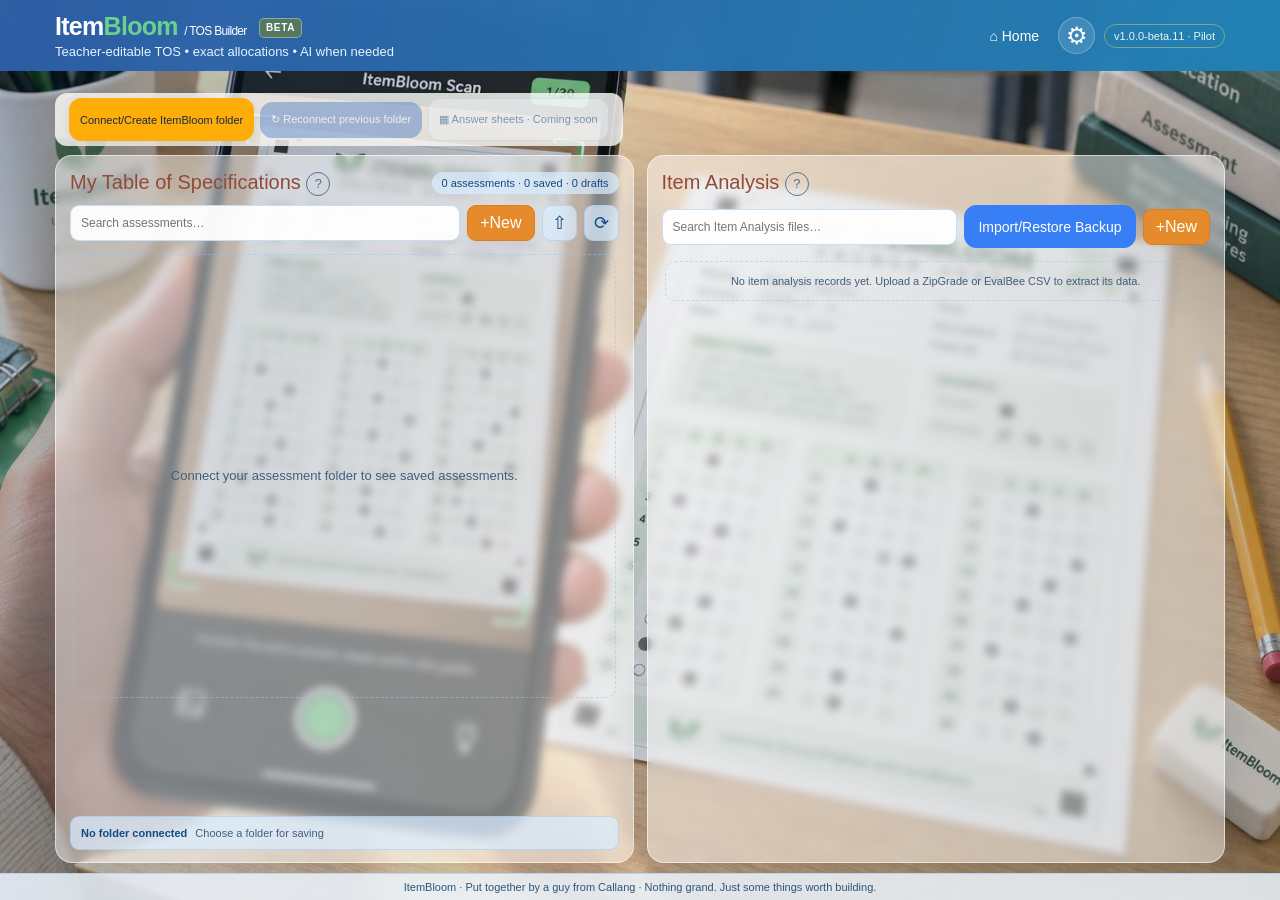
<file: index.html>
<!doctype html><html lang="en"><head><meta charset="utf-8"><meta name="viewport" content="width=device-width,initial-scale=1"><meta name="color-scheme" content="light"><meta name="theme-color" content="#265d91"><link rel="manifest" href="manifest.webmanifest"><link rel="icon" type="image/png" sizes="192x192" href="icons/icon-192.png"><title>ItemBloom v1.0.0-beta.11 — TOS Builder & Item Analysis</title><style>
/* Answer Sheet Maker is unavailable in this pilot. */
:root{font-family:Inter,Segoe UI,Arial,sans-serif;color:#233b2b;background:#f5f7f4;--green:#245f43;--line:#dce7de;--muted:#5f7266}
*{box-sizing:border-box}body{margin:0}button,input,select,textarea{font:inherit}button{cursor:pointer}button:disabled{opacity:.5;cursor:not-allowed}
.top{background:#183d2b;color:white;padding:20px 0}.wrap{max-width:1210px;margin:auto;padding:0 20px}.brand{font-size:24px;font-weight:800;letter-spacing:-.7px}.brand em{color:#9addad;font-style:normal}.subtitle{font-size:12px;color:#c8decf;margin-top:3px}.main{padding:20px 20px 45px}.card{background:#fff;border:1px solid var(--line);padding:22px;border-radius:15px;margin-bottom:16px;box-shadow:0 2px 10px #193e2908}.card h2{font-size:17px;margin:0 0 14px}.hint{color:var(--muted);font-size:12px;line-height:1.55;margin:8px 0}.grid{display:grid;grid-template-columns:repeat(3,minmax(0,1fr));gap:13px}.grid.two{grid-template-columns:repeat(2,minmax(0,1fr))}.grid.six{grid-template-columns:repeat(6,minmax(0,1fr))}.field{min-width:0}.field label{display:block;font-size:12px;color:#46604e;font-weight:700;margin-bottom:6px}.field input,.field select,.field textarea{width:100%;border:1px solid #cbdbce;border-radius:9px;padding:10px;background:white;color:#233b2b;outline:none}.field textarea{resize:vertical;min-height:63px}.field input:focus,.field textarea:focus,.field select:focus{border-color:#439767;box-shadow:0 0 0 3px #d8ebdc}.field input[type=file]{padding:6px}.field input[type=checkbox]{width:auto}.line{display:flex;justify-content:space-between;align-items:center;gap:14px;flex-wrap:wrap}.line h2{margin:0}.pill{background:#ecf5ec;border-radius:30px;padding:5px 10px;font-size:11px;color:#356747;font-weight:700}.controls{display:flex;gap:9px;align-items:center;flex-wrap:wrap;margin-top:13px}.btn{padding:10px 13px;border:1px solid var(--green);background:var(--green);color:white;border-radius:9px;font-size:13px;font-weight:700}.btn.secondary{background:#fff;color:#266245;border-color:#b9cebf}.btn.ghost{border:1px solid #d4e2d7;background:#f9fbf9;color:#466e52}.btn.danger{color:#a34b38;border-color:#e7d0c8;background:white}.btn:hover{filter:brightness(.97)}.compact{padding:6px 10px;font-size:11px}.competency{padding:14px;background:#fcfdfc;border:1px solid #dce6df;border-radius:11px;margin:11px 0}.compgrid{display:grid;grid-template-columns:.7fr 3.8fr .9fr;gap:12px;margin-top:9px}.status{padding:11px 13px;border-radius:9px;margin-top:13px;font-size:13px;line-height:1.5;background:#eaf5ec;color:#285840}.status.warn{background:#fff4df;color:#825c19}.status.error{background:#fff0ed;color:#9c392c}.hidden{display:none!important}details{border-top:1px solid #e7eee8;margin-top:14px;padding-top:13px}summary{color:#2a684b;font-weight:700;font-size:13px;cursor:pointer}.steps{font-size:13px;color:#50695b;line-height:1.75;margin:10px 0}.steps b{color:#214731}.airow{display:grid;grid-template-columns:1fr 1.4fr 1fr;gap:12px;margin:12px 0}.airow .field{align-self:end}.inputbox{font-family:Consolas,ui-monospace,monospace;font-size:12px;min-height:100px}.result-controls{display:flex;justify-content:space-between;gap:12px;flex-wrap:wrap;align-items:center}.metrics{font-size:12px;color:#536959;margin:9px 0 14px}.report{margin-top:18px;border:1px solid #dbe6dd;background:#f7faf7;border-radius:10px;padding:15px;font-size:12px;line-height:1.6;color:#47604f}.report ul{margin:5px 0;padding-left:21px}.report h3{font-size:13px;color:#244934;margin:0 0 7px}.footer{text-align:center;font-size:11px;color:#6a7f70;padding:8px}.print-area{background:white;color:#000;max-width:1160px;margin:0 auto;font-family:"Times New Roman",Times,serif}.deped-header{text-align:center;font-size:13px;line-height:1.12;padding:0 5px 12px}.deped-header .seal{height:46px;max-width:65px;object-fit:contain;display:block;margin:0 auto 3px}.deped-header .republic{font-family:Georgia,serif;font-size:13px}.deped-header .department{font-family:Georgia,serif;font-size:16px;font-weight:700}.deped-header .region,.deped-header .division{font-family:Arial,sans-serif;font-size:11px;margin-top:3px}.deped-header .school{font-family:Arial,sans-serif;font-size:15px;font-weight:700;margin-top:5px}.deped-header .town{font-family:Arial,sans-serif;font-size:11px;margin-top:3px}.deped-header .exam-title{font-size:16px;font-weight:700;margin-top:17px;line-height:1.15}.tos-meta{display:flex;justify-content:space-between;align-items:flex-end;gap:5px;margin:7px 1px 1px;font-size:13px}.tos-meta strong{font-size:15px}.printtable{width:100%;border-collapse:collapse;table-layout:fixed;font-family:Arial,sans-serif;font-size:11px;line-height:1.4}.printtable th,.printtable td{border:1px solid #111;padding:6px 5px;vertical-align:middle;color:black}.printtable th{background:#f0f0f0;text-align:center;font-weight:700}.printtable .phasehead th{padding:2px 3px;font-size:10px}.printtable .levels th{padding:2px 2px;font-size:9px}.printtable .percents th{padding:2px;font-size:10px}.printtable td.num{text-align:center}.printtable td.comptext{font-size:11px;line-height:1.55;text-align:left;white-space:pre-wrap;overflow-wrap:anywhere}.printtable td.placement{text-align:center;font-size:10px;white-space:normal;overflow-wrap:break-word}.printtable tfoot td{text-align:center;font-weight:700}.signatures{display:grid;grid-template-columns:repeat(4,1fr);gap:10px;margin-top:19px}.sig{text-align:center;font-family:Arial,sans-serif;font-size:11px;min-width:0}.sig .role{font-style:italic;color:#666;text-align:left;font-size:10px;min-height:35px}.sig .name{font-size:11px;margin-top:4px;overflow-wrap:anywhere}.sig .position{font-size:10px;margin-top:3px}.page-note{font-family:Arial,sans-serif;font-size:10px;color:#555;margin-top:10px}.print-area:not(.visible){display:none}
@media(max-width:840px){.grid,.grid.two,.grid.six,.compgrid,.airow{grid-template-columns:1fr}.card{padding:15px}.wrap{padding:0 12px}.top{padding:14px 0}.main{padding:14px 12px}.table-scroll{overflow-x:auto}.print-area{min-width:920px}.tos-meta strong{font-size:13px}}
@media print{@page{size:A4 landscape;margin:9mm}body{background:#fff;color:#000}.top,.configuration,.footer,.result-controls,.metrics,.report,.page-note{display:none!important}.main{padding:0}.wrap{max-width:none;padding:0}.card{padding:0;border:0;box-shadow:none;margin:0}.print-area,.print-area:not(.visible){display:block;min-width:0;max-width:none}.table-scroll{overflow:visible}.deped-header{padding-bottom:10px}.deped-header .seal{height:42px}.deped-header .exam-title{margin-top:13px}.printtable{font-size:10px}.printtable th,.printtable td{padding:4px 3px}.printtable td.comptext{font-size:10px}.printtable td.placement{font-size:9px}.signatures{margin-top:16px}.printtable thead{display:table-header-group}.printtable tr{break-inside:avoid}*{print-color-adjust:exact;-webkit-print-color-adjust:exact}}


/* V9: compact step-based, single-viewport working screens */
html,body{height:100%;overflow:hidden}body{display:flex;flex-direction:column;background:#f3f6f2}
.top{padding:12px 0;flex:0 0 auto}.nav-top{display:flex;justify-content:space-between;align-items:center;gap:15px}.brand{font-size:21px}.edition{font-size:12px;font-weight:500}.appversion{border:1px solid #76aa89;color:#e7f6eb;border-radius:18px;padding:5px 9px;font-size:11px}
.stepbar{flex:0 0 auto;background:#fff;border-bottom:1px solid #dfe9e0}.step-row{display:flex;gap:3px;padding-top:7px;padding-bottom:7px}.step{flex:1;display:flex;align-items:center;justify-content:center;gap:8px;border:0;background:transparent;padding:9px 7px;color:#5f7869;font-size:12px;border-radius:8px;font-weight:700;white-space:nowrap}.step.active{background:#e7f3e9;color:#1f6342}.step-no{display:inline-grid;place-items:center;width:22px;height:22px;background:#eff3ef;border-radius:100%;color:#476d55}.step.active .step-no{background:#2a704f;color:white}
.workarea{flex:1;min-height:0;width:100%;display:flex;flex-direction:column;padding-top:14px;padding-bottom:10px;position:relative}.page{flex:1;min-height:0}.page.hidden{display:none!important}.scroll-surface{height:100%;min-height:0;overflow:auto;scrollbar-gutter:stable;padding:0 2px 6px}.page-intro{display:flex;align-items:baseline;gap:17px;margin-bottom:10px}.page-intro h1{font-size:20px;line-height:1.1;margin:0;color:#264d35}.page-intro p{font-size:12px;color:#648070;margin:0}.card{margin-bottom:11px;padding:16px 18px;border-radius:12px}.card h2{margin:0 0 9px;font-size:16px}.grid{gap:10px}.field input,.field select,.field textarea{padding:8px 9px}.field label{margin-bottom:4px}.hint{margin:6px 0}.controls{margin-top:9px}.bottomnav{flex:0 0 auto;background:white;border-top:1px solid #deeadf;padding:9px 0}.bottom-inner{display:flex;align-items:center;justify-content:space-between;gap:12px}.bottom-label{font-size:12px;font-weight:700;color:#657b69}.btn{padding:8px 13px}
#message:not(.hidden){position:absolute;z-index:8;right:20px;bottom:11px;max-width:550px;box-shadow:0 5px 25px #0002;padding:10px 35px 10px 14px}
#compList{max-height:calc(100dvh - 355px);overflow:auto;padding-right:3px}.competency{padding:9px 12px;margin:7px 0}.compgrid{margin-top:5px}.compgrid textarea{min-height:52px;max-height:80px}.competency .btn{padding:5px 8px}
.draft-screen{height:100%;min-height:0;display:flex;flex-direction:column}.draft-layout{flex:1;min-height:0;display:grid;grid-template-columns:minmax(0,1.55fr) minmax(300px,1fr);gap:11px}.draft-layout>.card{min-height:0;margin:0;display:flex;flex-direction:column}.draft-scroller{flex:1;min-height:85px;overflow:auto;border:1px solid #dce8de;border-radius:7px;margin:8px 0}.draft-table{border-collapse:collapse;font-size:11px;min-width:620px;width:100%;table-layout:fixed}.draft-table th{position:sticky;top:0;z-index:1;background:#eaf2eb;color:#2e5840;padding:8px 4px;border-bottom:1px solid #cddbd0}.draft-table td{padding:5px 3px;border-bottom:1px solid #e5eee6;text-align:center}.draft-table td:nth-child(2){text-align:left;min-width:145px;width:28%;max-width:210px;white-space:normal;line-height:1.3}.draft-table th:nth-child(1){width:5%}.draft-table th:nth-child(2){width:34%}.draft-table th:nth-child(3){width:7%}.draft-table th:nth-child(n+4):nth-child(-n+9){width:8%}.draft-table th:nth-child(10){width:6%}.draft-table td:nth-child(2){min-width:0;width:34%;max-width:none}.draft-table .comp-snippet{display:-webkit-box;-webkit-box-orient:vertical;-webkit-line-clamp:3;line-clamp:3;overflow:hidden;line-height:1.45}.draft-table tbody tr{height:64px}.draft-table input{width:37px;max-width:100%;padding:5px 0;text-align:center;border:1px solid #c9dacd;border-radius:6px;font:inherit}.draft-table input.changed{background:#eff6ea}.draft-table .bad{color:#ac4b38;font-weight:bold}.draft-table tfoot td{position:sticky;bottom:0;background:#eff5ef;font-weight:700;border-top:1px solid #c6d6ca}.draft-card>.controls{justify-content:flex-end}.draft-card>#draftValidation{padding:4px 0;margin:0;max-height:47px;overflow:auto}.draft-card #draftSummary{margin:2px 0}
.ai-workbench{display:flex;flex-direction:column;min-height:0;flex:1;overflow:auto}.ai-card .controls{gap:6px}.ai-card .btn{font-size:11px;padding:7px 9px}.ai-card .field textarea{font-size:11px;min-height:70px;max-height:125px}.ai-card details{margin-top:8px;padding-top:7px}.ai-card summary{font-size:12px}.ai-card .airow{grid-template-columns:1fr 1fr;gap:8px}.ai-card .airow .field{align-self:auto}.ai-card .airow #tokenContainer{grid-column:auto}.ai-card #aiState{overflow-wrap:anywhere}
#headerFields{grid-template-columns:repeat(3,minmax(0,1fr));gap:10px}.output-flex{display:block}.output-scroll{max-height:calc(100dvh - 275px);overflow:auto}.output-scroll h3{margin:5px 0;font-size:14px;color:#315941}
#resultCard{margin-bottom:7px}#resultCard>.result-controls{margin-bottom:5px}#resultCard .print-area{border:1px solid #e3e3e3;padding:14px;max-width:1140px}#resultCard .table-scroll{overflow:auto;max-height:calc(100dvh - 300px)}#resultCard .report{margin-top:9px;max-height:85px;overflow:auto;padding:9px}
.print-area .republic,.print-area .department{font-family:"Old English Text MT","UnifrakturCook","Cloister Black",Georgia,serif!important;font-size:16px!important;font-weight:400!important;letter-spacing:-.5px;transform:scaleX(.83);transform-origin:center center;line-height:1.08}
.signatures{display:grid;grid-template-columns:repeat(var(--signature-count,4), minmax(0,1fr));gap:10px}.sig .role{text-align:center;min-height:33px}
@media(max-width:1150px){.draft-layout{grid-template-columns:minmax(0,1.22fr) minmax(285px,1fr)}.draft-table{min-width:620px}}
@media(max-width:800px){.page-intro{display:block}.page-intro p{margin-top:6px}.step{font-size:0;padding:6px 1px}.step-no{font-size:11px}.draft-layout{display:flex;flex-direction:column;overflow:auto}.draft-layout>.card{flex:0 0 auto}.draft-scroller{min-height:175px;max-height:42dvh}.ai-card{max-height:37dvh;overflow:auto}.workarea{padding:10px 10px}.wrap{padding:0 10px}.draft-table{min-width:620px}#headerFields{grid-template-columns:repeat(2,minmax(0,1fr))}.output-scroll{max-height:calc(100dvh - 235px)}.appversion{display:none}}
@media(max-width:560px){.top{padding:8px 0}.brand{font-size:18px}.edition{display:none}.page-intro h1{font-size:18px}.grid,.grid.two,.grid.six,.compgrid{grid-template-columns:1fr}.grid.six{grid-template-columns:repeat(2,1fr)}.compgrid{grid-template-columns:70px 1fr 85px;gap:7px}.compgrid .field label{font-size:10px}.compgrid input{min-width:0}.competency textarea{font-size:12px}.bottom-label{display:none}#headerFields{grid-template-columns:1fr}.signatures{grid-template-columns:repeat(var(--signature-count,1),minmax(0,1fr))}}
@media print{@page{size:A4 landscape;margin:8mm}html,body{height:auto;overflow:visible;display:block!important}.top,.stepbar,.bottomnav,.page-intro,#message{display:none!important}.workarea{display:block;padding:0;max-width:none}.page{display:none!important}.page[data-page="4"]{display:block!important}.page[data-page="4"]>.scroll-surface{overflow:visible;height:auto}.page[data-page="4"] .card{display:block!important}#resultCard>.result-controls,#resultCard>.metrics,#resultCard>.report{display:none!important}#resultCard .table-scroll{overflow:visible;max-height:none}#resultCard .print-area{border:0;padding:0;max-width:none;min-width:0}.print-area .republic,.print-area .department{font-size:16px!important}.signatures{grid-template-columns:repeat(var(--signature-count,4), minmax(0,1fr))}#previewPlaceholder{display:none!important}}

/* Folder-backed assessments and persistent home screen */
.header-actions{display:flex;align-items:center;gap:9px}.header-btn{border-color:#7eaf8d;background:transparent;color:white;padding:7px 10px}.header-btn:hover{background:#2e5c43}.brand-footer{flex:0 0 auto;text-align:center;border-top:1px solid #dde8df;background:#f8faf8;color:#66796b;font-size:11px;padding:7px 12px}
body.home-mode .stepbar,body.home-mode .bottomnav{display:none!important}body.home-mode .workarea{padding-top:22px;padding-bottom:10px}.home-screen{height:100%;min-height:0;display:flex;flex-direction:column}.home-columns{display:grid;grid-template-columns:minmax(0,1.7fr) minmax(290px,1fr);gap:13px;flex:1;min-height:0}.home-columns>.card{margin:0;min-height:0}.home-primary{display:flex;flex-direction:column;min-height:0}.home-storage{overflow:auto}.recent-scroll{height:clamp(270px,48vh,470px);min-height:270px;overflow-y:auto;overscroll-behavior:contain;padding:4px 5px 5px 1px;flex:1}.recent-item{border:1px solid #dce8df;border-radius:11px;padding:12px;margin-bottom:8px;background:#fbfdfb;display:flex;gap:12px;justify-content:space-between;align-items:center}.recent-title{font-size:14px;font-weight:750;color:#214f34;margin-bottom:3px;overflow-wrap:anywhere}.recent-meta{font-size:11px;color:#617968;line-height:1.5}.recent-actions{display:flex;gap:6px;align-items:center;flex-shrink:0}.empty-recent{height:100%;min-height:245px;display:flex;align-items:center;justify-content:center;text-align:center;color:#6e8071;font-size:13px;padding:25px;line-height:1.65;border:1px dashed #cedfce;border-radius:10px}.folder-indicator{background:#f3f8f3;padding:14px;border-radius:10px;border:1px solid #e0ede2}.folder-indicator strong,.folder-indicator .hint{display:block}.storage-note{font-size:11px;line-height:1.55;color:#58705e;margin-top:16px}.save-indicator{font-weight:500;color:#6b836e}.home-screen .controls{margin-top:10px}#recentHint{margin:3px 0 12px}
@media(max-width:840px){.home-columns{grid-template-columns:1fr;overflow:auto}.home-columns>.card{min-height:auto}.recent-scroll{flex:none;max-height:350px}.header-actions{gap:4px}.header-btn{font-size:11px;padding:7px}.appversion{display:none}}
@media print{.brand-footer,.header-actions,.home-screen{display:none!important}body.home-mode .stepbar,body.home-mode .bottomnav{display:none!important}}

/* V10 color themes: report/print surface stays independent */
:root{--ui-bg:#f3f6f2;--ui-card:#fff;--ui-text:#233b2b;--ui-heading:#264d35;--ui-hero:#183d2b;--ui-accent:#245f43;--ui-soft:#e7f3e9;--ui-line:#dce7de;--ui-field:#fff;--ui-muted:#617768;--ui-footer:#f8faf8;--ui-highlight:#f8faf8}
body[data-theme="warm"]{--ui-bg:#fff6f0;--ui-card:#fffdfb;--ui-text:#583f47;--ui-heading:#713d5b;--ui-hero:#653a60;--ui-accent:#a04d79;--ui-soft:#fce8e7;--ui-line:#f0d9de;--ui-field:#fff;--ui-muted:#805969;--ui-footer:#fff1e9;--ui-highlight:#fff3ee}
body[data-theme="playful"]{--ui-bg:#f6f2ff;--ui-card:#fff;--ui-text:#493664;--ui-heading:#6d39ad;--ui-hero:#52259a;--ui-accent:#8640d0;--ui-soft:#f1e2ff;--ui-line:#e2d5fc;--ui-field:#fff;--ui-muted:#735d89;--ui-footer:#faf0ff;--ui-highlight:#fdf4ff}
body[data-theme="ocean"]{--ui-bg:#ebf8fa;--ui-card:#fff;--ui-text:#24465c;--ui-heading:#145f78;--ui-hero:#124f70;--ui-accent:#087d91;--ui-soft:#d8f1f3;--ui-line:#c9e4e7;--ui-field:#fff;--ui-muted:#5b7784;--ui-footer:#effafd;--ui-highlight:#f4fcff}
body[data-theme="dark"]{--ui-bg:#141e29;--ui-card:#222f3c;--ui-text:#e4edf7;--ui-heading:#d7e9ff;--ui-hero:#101923;--ui-accent:#5db39f;--ui-soft:#263e48;--ui-line:#405462;--ui-field:#182632;--ui-muted:#a2b5c7;--ui-footer:#1a2734;--ui-highlight:#293745}
body{background:var(--ui-bg);color:var(--ui-text)}.top{background:var(--ui-hero)}body[data-theme="warm"] .top{background:linear-gradient(100deg,#7d3d72,#d67f68)}body[data-theme="playful"] .top{background:linear-gradient(110deg,#5830b0,#df54aa 65%,#f0a14c)}body[data-theme="ocean"] .top{background:linear-gradient(100deg,#115878,#10a0a5)}
.card,.stepbar,.bottomnav{background:var(--ui-card);border-color:var(--ui-line)}.page-intro h1,.card h2,.recent-title{color:var(--ui-heading)}.page-intro p,.hint,.recent-meta,.storage-note,.bottom-label{color:var(--ui-muted)}.btn:not(.ghost):not(.secondary):not(.danger):not(.header-btn){background:var(--ui-accent);border-color:var(--ui-accent)}.btn.secondary,.btn.ghost,.btn.danger{background:var(--ui-field);color:var(--ui-accent);border-color:var(--ui-line)}.step.active,.pill,.folder-indicator{background:var(--ui-soft);color:var(--ui-heading)}.step.active .step-no{background:var(--ui-accent)}.step{color:var(--ui-muted)}.field label{color:var(--ui-text)}.field input,.field textarea,.field select{background:var(--ui-field);color:var(--ui-text);border-color:var(--ui-line)}.competency,.recent-item{background:var(--ui-highlight);border-color:var(--ui-line)}.brand-footer{background:var(--ui-footer);color:var(--ui-muted);border-color:var(--ui-line)}.empty-recent{border-color:var(--ui-line);color:var(--ui-muted)}.save-indicator{color:var(--ui-muted)}.draft-scroller{border-color:var(--ui-line)}body[data-theme="dark"] .draft-table th{background:#314858;color:#f1f6ff}body[data-theme="dark"] .draft-table td{color:var(--ui-text)}body[data-theme="dark"] summary{color:#a2e4db}
.theme-widget{font-size:11px;color:#f1f6ff;display:flex;align-items:center;gap:6px}.theme-widget select{background:#ffffffec;color:#233b2b;border:0;border-radius:7px;padding:7px 8px;font-size:12px;max-width:150px}
.recent-titleline{display:flex;align-items:center;gap:9px;margin-bottom:3px;flex-wrap:wrap}.kind-pill{font-size:10px;letter-spacing:.5px;border-radius:30px;padding:3px 8px;font-weight:800;background:#e2f2ea;color:#256143}.kind-pill.draft{background:#fff1cc;color:#965922}.recent-item .btn.danger{padding:6px 8px}.recent-actions{flex-wrap:wrap;justify-content:flex-end}
#previewFolderStatus{font-weight:700;color:var(--ui-muted)}
.print-area .department{font-size:18px!important}.print-area .republic{font-size:16px!important}.print-area .region{font-size:10px!important;font-weight:700!important}
body[data-theme="dark"] .print-area{background:#fff;color:#000}body[data-theme="dark"] .print-area *{color:#000}
@media(max-width:640px){.theme-widget{font-size:0}.theme-widget select{max-width:105px;font-size:10px}.recent-item{flex-wrap:wrap}.recent-actions{width:100%;justify-content:flex-end}}
@media print{.print-area .department{font-size:18px!important}.print-area .republic{font-size:16px!important}.print-area .region{font-size:10px!important;font-weight:700!important}}

/* Dual-entry Bloom controls. */
.bloom-entry{border:1px solid var(--ui-line);background:var(--ui-highlight);border-radius:13px;padding:10px;min-width:0}
.bloom-entry .bloom-title{display:block;font-size:12px;min-height:30px;color:var(--ui-heading);font-weight:800;margin-bottom:8px}
.bloom-duo{display:grid;grid-template-columns:1fr;gap:8px}
.bloom-duo label{font-size:10px!important;letter-spacing:.25px;margin-bottom:4px!important}
.bloom-duo label.bloom-percent-label{color:#7b3026!important;font-weight:600!important}
.bloom-duo input{font-variant-numeric:tabular-nums;text-align:center;padding:6px 4px!important;font-size:14px;min-width:0}
.bloom-validation{font-size:12px;font-weight:700;padding:9px 12px;border-radius:9px;margin:13px 0 9px;background:#e6f7ed;color:#16613c}
.bloom-validation.bad{background:#fff0eb;color:#993f2d}
#targetsInfo{font-size:11px}
#nextStep:disabled{opacity:.5;box-shadow:none;transform:none;cursor:not-allowed}
.page[data-page="0"] .configuration:first-of-type{position:relative;z-index:5}
.subject-chooser{display:flex;position:relative;min-width:0;z-index:6}
.subject-chooser input{border-radius:9px 0 0 9px;flex:1;min-width:0}
.subject-menu-toggle{flex:0 0 40px;border:1px solid var(--ui-line);border-left:0;border-radius:0 9px 9px 0;color:var(--ui-heading);background:var(--ui-soft);font-size:20px;cursor:pointer}
.subject-menu-toggle:hover{background:#d3e9e4}
.subject-choices{position:absolute;z-index:20;top:calc(100% + 3px);left:0;right:0;max-height:225px;overflow-y:auto;border:1px solid var(--ui-line);border-radius:11px;background:var(--ui-card);box-shadow:0 10px 24px #1a39522e;padding:5px}
.subject-choices button{display:block;width:100%;text-align:left;padding:8px 10px;background:transparent;border:0;border-radius:7px;color:var(--ui-text);font-size:12px}
.subject-choices button:hover,.subject-choices button:focus{background:var(--ui-soft)}
.subject-choices p{padding:10px;color:var(--ui-muted);font-size:12px}
@media(max-width:1100px){.grid.six{grid-template-columns:repeat(3,minmax(0,1fr))}}
@media(max-width:660px){.grid.six{grid-template-columns:repeat(2,minmax(0,1fr))}.bloom-duo input{font-size:13px}}
@media print{body[data-theme="campus"]{background:white!important;font-family:Arial,sans-serif}body[data-theme="campus"] .card{box-shadow:none;backdrop-filter:none}}
:root{--school-photo:url("assets/itembloom-background.jpg")}

/* ItemBloom v14 — image-backed glass workspace, tablet-readable CSM-inspired controls */
:root{--ui-bg:#e9eff3;--ui-card:rgba(255,255,255,.84);--ui-text:#19344a;--ui-heading:#144266;--ui-hero:#164c80;--ui-accent:#ffab05;--ui-soft:#e7f4fc;--ui-line:rgba(255,255,255,.58);--ui-field:rgba(255,255,255,.94);--ui-muted:#456578;--ui-footer:rgba(251,253,255,.72);--ui-highlight:rgba(255,255,255,.74)}
body[data-theme="campus"]{--ui-bg:#e2ebf0;--ui-card:rgba(255,255,255,.83);--ui-text:#172e48;--ui-heading:#10446f;--ui-hero:#104f85;--ui-accent:#ffae06;--ui-soft:rgba(226,244,250,.82);--ui-line:rgba(255,255,255,.68);--ui-field:rgba(255,255,255,.94);--ui-muted:#476378;--ui-footer:rgba(255,255,255,.65);--ui-highlight:rgba(255,255,255,.63)}
body[data-theme="sage"]{--ui-bg:#e3eae2;--ui-card:rgba(245,251,242,.83);--ui-text:#214538;--ui-heading:#174d3a;--ui-hero:#285848;--ui-accent:#21785b;--ui-soft:rgba(221,242,226,.8);--ui-line:rgba(226,246,231,.62);--ui-field:rgba(255,255,255,.95);--ui-muted:#4b6658;--ui-footer:rgba(241,251,238,.7);--ui-highlight:rgba(241,251,238,.7)}
body[data-theme="dark"]{--ui-bg:#14202d;--ui-card:rgba(20,32,46,.83);--ui-text:#eaf4fa;--ui-heading:#eaf5ff;--ui-hero:#101d30;--ui-accent:#f5a51b;--ui-soft:rgba(37,66,79,.8);--ui-line:rgba(174,199,217,.22);--ui-field:rgba(29,47,65,.94);--ui-muted:#b9cadb;--ui-footer:rgba(17,29,43,.76);--ui-highlight:rgba(26,45,62,.80)}
body[data-theme="campus"],body[data-theme="sage"],body[data-theme="dark"]{font-family:'Poppins','Segoe UI',Arial,sans-serif;background-image:linear-gradient(105deg,rgba(9,37,62,.29),rgba(25,52,73,.08) 45%,rgba(8,41,59,.20)),var(--school-photo);background-size:cover;background-position:center;background-attachment:fixed;color:var(--ui-text)}
body[data-theme="sage"]{background-image:linear-gradient(105deg,rgba(29,65,46,.38),rgba(199,225,202,.14) 45%,rgba(20,65,38,.27)),var(--school-photo)}
body[data-theme="dark"]{background-image:linear-gradient(110deg,rgba(7,15,27,.76),rgba(10,21,39,.62) 50%,rgba(9,18,27,.78)),var(--school-photo)}
.top,body[data-theme="campus"] .top,body[data-theme="sage"] .top,body[data-theme="dark"] .top{background:linear-gradient(105deg,rgba(5,41,86,.91),rgba(10,58,89,.86));backdrop-filter:blur(16px)}body[data-theme="sage"] .top{background:linear-gradient(105deg,rgba(19,71,59,.93),rgba(28,77,70,.83))}body[data-theme="dark"] .top{background:linear-gradient(105deg,rgba(10,19,29,.97),rgba(17,39,61,.95))}
.brand{font-size:25px}.brand em{color:#c9f5bd} .subtitle{font-size:13px;color:#e5f4ff}
.card,body[data-theme="campus"] .card{background:var(--ui-card);border:1px solid var(--ui-line);backdrop-filter:blur(17px) saturate(125%);-webkit-backdrop-filter:blur(17px);box-shadow:0 14px 34px rgba(5,31,53,.18);border-radius:20px}
.stepbar,.bottomnav,body[data-theme="campus"] .stepbar,body[data-theme="campus"] .bottomnav{background:var(--ui-card);border-color:var(--ui-line);backdrop-filter:blur(18px);-webkit-backdrop-filter:blur(18px)}
.field label,.page-intro h1,.card h2,.recent-title{color:var(--ui-heading)}
.page-intro h1{font-size:23px;font-weight:800;color:#fff!important;text-shadow:0 2px 7px rgba(0,0,0,.47)}.page-intro p{font-size:13px;color:#fff!important;text-shadow:0 1px 4px rgba(0,0,0,.6)}
.card h2{font-size:18px}.field label{font-size:13px}.field input,.field select,.field textarea{font-size:15px;min-height:44px;background:var(--ui-field);color:var(--ui-text);border:1px solid rgba(100,133,153,.3)}
.btn{font-size:14px;min-height:43px;border-radius:12px;transition:background .2s,transform .2s,box-shadow .2s,color .2s,filter .2s}
body[data-theme="campus"] .btn:not(.ghost):not(.secondary):not(.danger):not(.header-btn),body[data-theme="dark"] .btn:not(.ghost):not(.secondary):not(.danger):not(.header-btn),body[data-theme="sage"] .btn:not(.ghost):not(.secondary):not(.danger):not(.header-btn){background:var(--ui-accent);border-color:var(--ui-accent);color:var(--ui-text)}
body[data-theme="campus"] .btn.secondary,body[data-theme="dark"] .btn.secondary,body[data-theme="sage"] .btn.secondary{background:#347ff0;border-color:#347ff0;color:white}
body[data-theme="campus"] .btn.ghost,body[data-theme="dark"] .btn.ghost,body[data-theme="sage"] .btn.ghost{background:var(--ui-card);border-color:var(--ui-line);color:var(--ui-heading)}
body[data-theme="dark"] .btn.ghost{color:var(--ui-text)}
.btn:not(:disabled):hover,body[data-theme="campus"] .btn:not(:disabled):hover{filter:none;transform:translateY(-2px);box-shadow:0 8px 20px rgba(2,37,68,.22)}
body[data-theme="campus"] .btn:not(.ghost):not(.secondary):not(.danger):not(.header-btn):not(:disabled):hover{background:#f38500;border-color:#f38500;color:#202c3b}
.btn.secondary:not(:disabled):hover{background:#1764d3!important;border-color:#1764d3!important;color:white!important}
.header-btn{color:#f5f9ff!important;background:rgba(255,255,255,.16)!important;border-color:rgba(255,255,255,.21)!important}
.pill,.kind-pill{font-size:12px}.step{font-size:13px}.recent-meta,.hint,.folder-indicator{font-size:13px}.recent-item{background:var(--ui-highlight);border-color:var(--ui-line)}
.brand-footer{background:var(--ui-footer);border-color:var(--ui-line);backdrop-filter:blur(18px)}
.theme-anchor{position:relative}.theme-gear{width:37px;height:37px;background:rgba(255,255,255,.13);border:1px solid rgba(255,255,255,.28);border-radius:50%;color:#fff;font-size:24px;line-height:1;cursor:pointer;display:grid;place-items:center;transition:.2s}.theme-gear:hover{background:rgba(255,255,255,.27);transform:rotate(28deg)}.theme-menu{position:absolute;right:0;top:calc(100% + 12px);background:rgba(255,255,255,.97);padding:15px;border-radius:15px;border:1px solid #d3e3ee;box-shadow:0 16px 30px rgba(7,37,58,.26);width:200px;z-index:120;color:#153b56}.theme-menu label{display:block;font-size:13px;font-weight:700;margin-bottom:9px}.theme-menu select{width:100%;padding:10px;border-radius:9px;border:1px solid #9db8c7;color:#193c56;font-size:14px;background:white}
.help-icon{display:inline-flex;justify-content:center;align-items:center;vertical-align:middle;min-width:24px;min-height:24px;padding:0;border:1px solid currentColor;border-radius:50%;background:transparent;color:var(--ui-heading);font:700 13px/1 'Poppins',sans-serif;opacity:.72;cursor:pointer;transition:opacity .15s,background .15s}.help-icon:hover,.help-icon:focus-visible{opacity:1;background:var(--ui-soft)}.sr-only{position:absolute!important;width:1px!important;height:1px!important;padding:0!important;margin:-1px!important;overflow:hidden!important;clip:rect(0,0,0,0)!important;white-space:nowrap!important;border:0!important}
.help-overlay{position:fixed;inset:0;display:flex;justify-content:center;align-items:center;background:rgba(8,22,37,.54);z-index:200;padding:16px;backdrop-filter:blur(4px)}.help-dialog{width:min(500px,100%);border:1px solid rgba(255,255,255,.8);border-radius:22px;background:rgba(255,255,255,.96);padding:22px;color:#223b4f;box-shadow:0 20px 65px rgba(1,17,35,.34);font-size:15px;line-height:1.6}.help-dialog-head{display:flex;justify-content:space-between;align-items:center}.help-dialog h2{font-size:21px;margin:0}.help-close{border:0;background:transparent;font-size:29px;cursor:pointer;color:#38516a}.help-dialog-text p{margin:13px 0}.help-actions{display:flex;justify-content:flex-end;margin-top:18px}
.zoom-controls{display:flex;align-items:center;gap:12px;justify-content:flex-end;min-height:48px;flex:0 0 auto}.zoom-caption{font-size:14px;font-weight:700;color:var(--ui-heading);margin-right:auto}.zoom-controls input[type=range]{width:clamp(105px,21vw,220px);accent-color:#2479d4;cursor:pointer}.zoom-controls output{min-width:50px;font-size:13px;font-weight:700;color:var(--ui-text);font-variant-numeric:tabular-nums}
.page[data-page="4"] .scroll-surface{display:flex;flex-direction:column;overflow:hidden}.page[data-page="4"] #resultCard{display:flex;flex-direction:column;min-height:0;flex:1}.page[data-page="4"] .zoom-viewport{flex:1 1 auto;min-height:180px;max-height:none;overflow:auto;background:rgba(220,232,240,.55);border:1px solid rgba(126,156,178,.42);border-radius:14px;padding:14px;scrollbar-gutter:stable}.fit-stage{position:relative;margin:0 auto}.page[data-page="4"] .print-area{width:1120px;min-width:1120px;max-width:none;background:#fff;color:#000;padding:13px 18px;box-shadow:0 8px 26px rgba(16,38,57,.15);transform-origin:top left}
.page[data-page="4"] .print-area *{color:#000}
@media(max-width:850px){.brand{font-size:22px}.card{padding:14px}.workarea{padding-top:10px}.zoom-controls{gap:8px}.zoom-controls input[type=range]{width:120px}}
@media print{body,body[data-theme="campus"],body[data-theme="sage"],body[data-theme="dark"]{background:#fff!important}.page[data-page="4"] .scroll-surface{display:block!important;overflow:visible!important}.page[data-page="4"] #resultCard{display:block!important;min-height:0!important}.zoom-controls,.help-overlay,.theme-menu{display:none!important}.page[data-page="4"] .zoom-viewport{display:block!important;height:auto!important;min-height:0!important;overflow:visible!important;background:transparent!important;border:0!important;padding:0!important}.fit-stage{display:block!important;width:auto!important;height:auto!important;margin:0!important}.page[data-page="4"] .print-area{transform:none!important;width:100%!important;min-width:0!important;max-width:none!important;padding:0!important;box-shadow:none!important}.page[data-page="4"] .card{background:#fff!important;border:0!important;backdrop-filter:none!important;box-shadow:none!important}}

/* v15: CSM-inspired glass/contrast corrections, accessible settings overlay */
.top{position:relative;z-index:60;overflow:visible}
.nav-top,.header-actions,.theme-anchor{overflow:visible}
.stepbar{position:relative;z-index:12}
.workarea{z-index:1}
.bottomnav,.brand-footer{position:relative;z-index:2}
.theme-anchor{z-index:80}
.theme-menu{z-index:1000;top:calc(100% + 9px);right:0;width:228px;background:rgba(250,253,255,.98);box-shadow:0 22px 46px rgba(6,27,45,.35);color:#163049;backdrop-filter:blur(15px)}
.theme-menu label{color:#163049}
.theme-menu select{background:#fff;color:#172b40;border:1px solid #90b0c6;font-weight:600;min-height:44px}
/* Light translucent panes with more visible background, like the example survey. */
body[data-theme="campus"]{--ui-card:rgba(249,252,254,.69);--ui-highlight:rgba(255,255,255,.52);--ui-footer:rgba(245,251,254,.76);--ui-heading:#104e3a;--ui-text:#172f46;--ui-muted:#425d71;--ui-soft:rgba(230,243,246,.7)}
body[data-theme="sage"]{--ui-card:rgba(244,251,243,.74);--ui-highlight:rgba(244,251,242,.58);--ui-footer:rgba(237,249,235,.78);--ui-accent:#ffa909}
body[data-theme="dark"]{--ui-card:rgba(19,32,45,.76);--ui-highlight:rgba(23,45,59,.67);--ui-footer:rgba(13,25,39,.80);--ui-accent:#ffaf17}
body[data-theme="campus"] .top{background:linear-gradient(105deg,rgba(21,126,37,.97),rgba(11,121,112,.96))}
body[data-theme="sage"] .top{background:linear-gradient(105deg,rgba(27,109,62,.96),rgba(22,112,99,.94))}
body[data-theme="dark"] .top{background:linear-gradient(105deg,rgba(12,32,51,.97),rgba(19,76,85,.96))}
body[data-theme="campus"] .card,body[data-theme="sage"] .card,body[data-theme="dark"] .card{background:var(--ui-card);border:1px solid rgba(255,255,255,.57);backdrop-filter:blur(13px) saturate(125%);-webkit-backdrop-filter:blur(13px) saturate(125%);box-shadow:0 14px 36px rgba(13,38,57,.15);border-radius:17px}
body[data-theme="dark"] .card{border-color:rgba(177,208,220,.25)}
body[data-theme="campus"] .stepbar,body[data-theme="campus"] .bottomnav{background:rgba(249,253,255,.79)}
body[data-theme="sage"] .stepbar,body[data-theme="sage"] .bottomnav{background:rgba(244,250,243,.82)}
body[data-theme="dark"] .stepbar,body[data-theme="dark"] .bottomnav{background:rgba(21,39,53,.88)}
body[data-theme="campus"] .page-intro h1,body[data-theme="sage"] .page-intro h1,body[data-theme="dark"] .page-intro h1{color:white!important}
/* Orange primary / blue secondary / restrained destructive actions, across every theme. */
body[data-theme="campus"] .btn:not(.ghost):not(.secondary):not(.danger):not(.header-btn),
body[data-theme="sage"] .btn:not(.ghost):not(.secondary):not(.danger):not(.header-btn),
body[data-theme="dark"] .btn:not(.ghost):not(.secondary):not(.danger):not(.header-btn),
body[data-theme="campus"] #nextStep,body[data-theme="sage"] #nextStep,body[data-theme="dark"] #nextStep{
 background:#ffad08!important;border-color:#ffad08!important;color:#142b43!important;font-weight:800!important;
 box-shadow:0 3px 9px rgba(77,49,0,.1)
}
body[data-theme="campus"] .btn:not(.ghost):not(.secondary):not(.danger):not(.header-btn):not(:disabled):hover,
body[data-theme="sage"] .btn:not(.ghost):not(.secondary):not(.danger):not(.header-btn):not(:disabled):hover,
body[data-theme="dark"] .btn:not(.ghost):not(.secondary):not(.danger):not(.header-btn):not(:disabled):hover{
 background:#ffc349!important;border-color:#ffc349!important;color:#10263d!important;box-shadow:0 7px 18px rgba(110,66,0,.2)
}
body[data-theme="campus"] .btn.secondary,body[data-theme="sage"] .btn.secondary,body[data-theme="dark"] .btn.secondary{background:#387ff5!important;color:white!important;border-color:#387ff5!important;font-weight:700}
body[data-theme="campus"] .btn.secondary:not(:disabled):hover,body[data-theme="sage"] .btn.secondary:not(:disabled):hover,body[data-theme="dark"] .btn.secondary:not(:disabled):hover{background:#1764d3!important;border-color:#1764d3!important;color:white!important}
body[data-theme="campus"] .btn.danger,body[data-theme="sage"] .btn.danger,body[data-theme="dark"] .btn.danger{background:rgba(255,255,255,.89);color:#963b35;border-color:rgba(166,74,71,.34)}
body[data-theme="dark"] .btn.danger{background:rgba(41,38,51,.9);color:#ffd4c9}
.header-actions .header-btn{min-height:40px}
.heading-inline-help{display:flex;align-items:center;gap:8px;flex-wrap:wrap}
.metrics:has(.metrics-label){display:flex;align-items:center;gap:9px;font-weight:650}
.metrics-label{font-weight:700}
.intro-help{color:#fff!important;border-color:rgba(255,255,255,.85)!important;opacity:1;text-shadow:0 1px 2px #172b43}
.zoom-viewport{overscroll-behavior:contain;cursor:zoom-in}
.zoom-controls output{font-size:14px}
@media print{.top,.stepbar,.bottomnav,.brand-footer,.help-overlay{display:none!important}}


/* v16: shared external image, blue Campus Breeze + accessible visuals */
body[data-theme="campus"]{--ui-bg:#e6f0fc;--ui-heading:#164a83;--ui-text:#193b58;--ui-muted:#415e7b;--ui-card:rgba(242,249,255,.72);--ui-highlight:rgba(236,246,255,.63);--ui-line:rgba(158,197,232,.54);--ui-soft:rgba(218,237,255,.72);--ui-footer:rgba(236,246,255,.84)}
body[data-theme="campus"] .top{background:linear-gradient(108deg,rgba(46,94,167,.97),rgba(32,130,183,.96))}
body[data-theme="campus"] .brand em{color:#d2edff}
body[data-theme="campus"] .card h2,body[data-theme="campus"] .recent-title,body[data-theme="campus"] .output-scroll h3{color:#164a83}
body[data-theme="campus"] .step.active{background:rgba(204,228,254,.94);color:#174c84}
body[data-theme="campus"] .step.active .step-no{background:#316cac;color:white}
body[data-theme="campus"] .folder-indicator{background:rgba(212,237,254,.75);color:#174c84}
body[data-theme="campus"] .brand-footer{color:#2e5579}
.inline-validation{min-height:15px;margin-top:4px;font-size:11px;color:#53755e}
.inline-validation.invalid{color:#b44436;font-weight:600}
#schoolYear[aria-invalid="true"]{border-color:#d65c4d;box-shadow:0 0 0 2px rgba(214,92,77,.13)}
.recent-actions{gap:5px;align-items:center}
.recent-actions .compact{font-size:11px;padding:7px 9px}
.recent-item .recent-title{overflow-wrap:anywhere}
.recent-path{font-size:11px;opacity:.8;margin-top:2px;overflow-wrap:anywhere}
#resumeFolder{min-height:36px}
.file-action-overlay{position:fixed;inset:0;background:rgba(10,24,47,.62);display:flex;align-items:center;justify-content:center;padding:20px;z-index:400;backdrop-filter:blur(3px)}
.file-action-dialog{background:#fafdff;color:#1c3957;border-radius:20px;max-width:490px;width:100%;padding:23px;border:1px solid #c7d9ed;box-shadow:0 24px 65px #051e416b}
.file-action-dialog h2{margin:0 0 18px;font-size:20px}
.file-action-dialog .field{margin-bottom:12px}
.file-action-dialog input,.file-action-dialog select{width:100%;padding:11px 12px;border:1px solid #b2c8dc;border-radius:9px;color:#182f4c;background:white}
.file-action-dialog .controls{justify-content:flex-end}
.file-action-dialog #fileActionError{color:#ae3125;font-size:12px;min-height:20px}
.zoom-viewport{cursor:grab!important;touch-action:pan-x pan-y}
.zoom-viewport.is-dragging{cursor:grabbing!important;user-select:none}
@media print{.file-action-overlay{display:none!important}}


/* v17: dedicated home background, concise editor and explicit-save workflow */
body[data-theme="campus"],body[data-theme="sage"],body[data-theme="dark"]{background-image:none!important;background-color:var(--ui-bg)!important}
body.home-mode[data-theme="campus"],body.home-mode[data-theme="sage"],body.home-mode[data-theme="dark"]{background-image:linear-gradient(105deg,rgba(10,45,75,.35),rgba(30,60,70,.10),rgba(14,47,68,.24)),url("assets/itembloom-background.jpg")!important;background-size:cover;background-position:center;background-attachment:fixed}
body[data-theme="sage"]{--ui-bg:#edf5ed}body[data-theme="dark"]{--ui-bg:#172333}body[data-theme="campus"]{--ui-bg:#e9f1f8}
.brand em{color:#69d08d!important} .mode-indicator{padding:8px 10px;border:1px solid #96bdce;border-radius:18px;color:#eaf8ff;font-size:12px;font-weight:700}
.grid.setup-details{display:grid;grid-template-columns:minmax(125px,1.1fr) minmax(120px,.8fr) minmax(125px,1.2fr) minmax(220px,2.3fr);gap:10px}
.grid.setup-details>.field:nth-child(n+5){grid-column:span 1}.grid.setup-details>.field:nth-child(6){grid-column:span 1}
.compgrid{grid-template-columns:minmax(72px,85px) minmax(240px,1fr) minmax(90px,110px);gap:9px}.competency{padding:8px 12px}.competency .line{margin-bottom:0}.competency .btn.danger{min-width:37px;min-height:34px;border-radius:9px}.compgrid textarea{min-height:45px}
.ai-connection{border-top:1px solid var(--ui-line);margin-top:14px;padding-top:10px}.ai-connection h4{font-size:14px;margin:0 0 10px}.ai-connection .airow{grid-template-columns:repeat(2,minmax(0,1fr));gap:9px}.remember-secret{display:flex!important;align-items:center;gap:7px;font-weight:500!important;font-size:11px!important;line-height:1.4;margin-top:7px!important}.remember-secret input{width:18px!important;min-height:18px!important;accent-color:#1d81cc}
.recent-actions .icon-btn{width:36px;min-width:36px;height:36px;min-height:36px;padding:0;border-radius:10px;display:inline-flex;align-items:center;justify-content:center;font-size:18px}.recent-actions{display:flex;align-items:center;gap:5px;flex-wrap:nowrap}.recent-item{gap:8px}.recent-title{overflow-wrap:anywhere}
.page[data-page="4"] .result-controls{gap:6px;margin-bottom:2px}.page[data-page="4"] .result-controls>div:first-child{flex:1 1 250px;min-width:0}.page[data-page="4"] .result-controls>.controls{flex:0 1 auto;gap:6px}.page[data-page="4"] .result-controls .btn{padding:7px 9px;font-size:12px;min-height:35px}.preview-meta-line{display:flex;align-items:center;gap:9px;flex-wrap:wrap}.preview-meta-line .hint{margin:0}.compact-meta{font-size:11px;color:var(--ui-muted);border-left:1px solid var(--ui-line);padding-left:8px}.page[data-page="4"] .scroll-surface{padding-top:2px}.page[data-page="4"] #resultCard{padding:11px 14px;min-height:0}.page[data-page="4"] .zoom-controls{min-height:38px}.page[data-page="4"] .zoom-viewport{min-height:245px}
.leave-dialog{max-width:560px}.leave-actions{display:flex;flex-wrap:wrap;gap:10px;justify-content:flex-end;margin-top:18px}.leave-dialog p{margin-top:12px;line-height:1.6}
.page .readonly-lock{opacity:.82;cursor:not-allowed}
@media(max-width:950px){.grid.setup-details{grid-template-columns:repeat(3,minmax(0,1fr))}.grid.setup-details>.field:nth-child(4){grid-column:span 3}}
@media(max-width:680px){.grid.setup-details{grid-template-columns:repeat(2,minmax(0,1fr))}.grid.setup-details>.field:nth-child(3),.grid.setup-details>.field:nth-child(4){grid-column:span 2}.compgrid{grid-template-columns:repeat(2,minmax(0,1fr))}.compgrid>.field:nth-child(1){grid-column:1;grid-row:1}.compgrid>.field:nth-child(3){grid-column:2;grid-row:1}.compgrid>.field:nth-child(2){grid-column:1 / -1;grid-row:2}.ai-connection .airow{grid-template-columns:1fr}.recent-actions{flex-wrap:wrap;justify-content:flex-end}.page[data-page="4"] .result-controls .btn{font-size:11px}.page[data-page="4"] .scroll-surface{overflow:auto!important}.page[data-page="4"] #resultCard{min-height:530px}}
@media print{.leave-dialog,.leave-actions,.mode-indicator,.ai-connection{display:none!important}}

/* v18: compact spreadsheet-style competencies, roomy preview and small-height laptop optimization */
.page[data-page="1"] .scroll-surface{display:flex;flex-direction:column;overflow:hidden;min-height:0;padding-bottom:5px}
.page[data-page="1"] .page-intro{flex:0 0 auto}
.page[data-page="1"] .configuration{display:flex;flex-direction:column;min-height:0;flex:1;margin-bottom:3px;padding:13px 15px}
.page[data-page="1"] .configuration>.line{flex:0 0 auto;margin-bottom:7px}
.page[data-page="1"] .configuration>.comp-add-controls{flex:0 0 auto;margin-top:8px}
#compList.comp-table-scroller{max-height:none;min-height:120px;flex:1;overflow:auto;scrollbar-gutter:stable;border:1px solid var(--ui-line);border-radius:12px;padding:0;background:rgba(255,255,255,.38)}
.comp-entry-table{border-collapse:separate;border-spacing:0;table-layout:fixed;width:100%;min-width:650px;font-size:13px;color:var(--ui-text)}
.comp-col-num{width:96px}.comp-col-week{width:78px}.comp-col-days{width:108px}.comp-col-delete{width:56px}
.comp-entry-table thead th{position:sticky;top:0;z-index:2;background:#dcecf8;color:#244767;text-align:center;padding:10px 7px;font-size:12px;border-bottom:1px solid #b9d1e3;white-space:nowrap}
.comp-entry-table thead th:nth-child(3){text-align:left;padding-left:12px}
body[data-theme="sage"] .comp-entry-table thead th{background:#dceedd;color:#255644;border-color:#b8d5c4}
body[data-theme="dark"] .comp-entry-table thead th{background:#344b63;color:#f1f8ff;border-color:#496a84}
.comp-entry-table tbody tr{height:47px}.comp-entry-table tbody tr:nth-child(even){background:rgba(120,155,186,.07)}
.comp-entry-table tbody th,.comp-entry-table tbody td{border-bottom:1px solid var(--ui-line);border-right:1px solid rgba(145,165,180,.18);padding:4px 6px;vertical-align:middle}
.comp-entry-table tbody th{text-align:center;font-size:13px;font-weight:700;font-variant-numeric:tabular-nums}
.comp-entry-table input,.comp-entry-table textarea{font:500 13px/1.4 'Poppins','Segoe UI',sans-serif!important;min-height:34px!important;height:35px;width:100%;margin:0;padding:6px 7px!important;border-radius:7px!important;background:var(--ui-field);color:var(--ui-text)}
.comp-entry-table input[type=number],.comp-entry-table input[type=text]{text-align:center;font-variant-numeric:tabular-nums}
.comp-entry-table .comp-cell-text{height:39px;min-height:39px!important;max-height:90px;resize:vertical;overflow:auto;text-align:left}
.comp-entry-table .comp-trash{min-width:34px;min-height:34px;padding:3px 6px!important;line-height:1.2;font-size:16px}
.comp-entry-table tbody td:last-child{text-align:center;padding:3px}
/* Screen headings are readable on light editing backgrounds. */
body:not(.home-mode) .page-intro h1{color:#743b2c!important;text-shadow:none!important;font-size:21px;line-height:1.2}
body.home-mode .page-intro{background:rgba(252,250,247,.82);border-radius:12px;padding:5px 14px;align-self:flex-start}body.home-mode .page-intro h1{color:#743b2c!important;text-shadow:none!important}
body[data-theme="dark"]:not(.home-mode) .page-intro h1{color:#f1b9a6!important}
/* Folder info, summary help, preview label and zoom all share a single compact line. */
.page[data-page="4"] .zoom-controls{justify-content:flex-start;gap:9px;min-height:35px;flex-wrap:wrap;margin:2px 0}
.page[data-page="4"] .zoom-caption{margin:0 7px 0 0;flex:0 0 auto}
.preview-zoom-meta{display:inline-flex;align-items:center;gap:7px;min-width:0;flex:1 1 250px}
.preview-zoom-meta .compact-meta{border:0;padding:0;white-space:nowrap;overflow:hidden;text-overflow:ellipsis;max-width:100%}
.page[data-page="4"] .zoom-controls #fitPreview{margin-left:auto}
.page[data-page="4"] .result-controls{margin-bottom:0}
.page[data-page="4"] #resultCard{padding:9px 12px}
.page[data-page="4"] .zoom-viewport{min-height:205px}
.page[data-page="4"] .result-controls>.controls{margin-top:0}
/* Small browser viewport (1366x768 desktop including browser chrome ~= 620px content). */
@media (max-height:710px) and (min-width:900px){
 .top{padding:7px 0}.nav-top{gap:10px}.brand{font-size:21px}.subtitle{font-size:11px}
 .step-row{padding-top:3px;padding-bottom:3px}.step{padding:6px 6px;font-size:12px}
 .workarea{padding-top:6px;padding-bottom:4px}.page-intro{margin-bottom:5px}.page-intro h1{font-size:19px!important}
 .card{padding:11px 14px;margin-bottom:7px;border-radius:14px}.card h2{font-size:16px}
 .bottom-inner{padding-top:4px;padding-bottom:4px}.bottomnav .btn{min-height:35px;padding:6px 10px}.brand-footer{padding:3px 8px;font-size:10px}
 .page[data-page="1"] .configuration{padding:10px 12px}
 .page[data-page="4"] .zoom-controls{min-height:30px}
 .page[data-page="4"] .zoom-viewport{min-height:150px}
 .page[data-page="4"] #resultCard{padding:8px 12px}
 .page[data-page="4"] .result-controls .btn{min-height:30px;padding:5px 8px;font-size:11px}
 .page[data-page="4"] .report{margin-top:6px;padding:7px 10px;max-height:80px;overflow:auto}
}
@media (max-width:750px){.comp-entry-table{min-width:580px}.comp-col-num{width:82px}.comp-col-week{width:62px}.comp-col-days{width:90px}.comp-col-delete{width:48px}.comp-entry-table thead th{font-size:11px;padding:8px 4px}.page[data-page="4"] .zoom-controls{gap:6px}.preview-zoom-meta{flex:1 1 100%}.page[data-page="4"] .zoom-controls #fitPreview{margin-left:0}}
/* Only printable TOS when using browser Print (isolated iframe is the default). */
@media print{@page{size:A4 landscape;margin:0.25in 0.5in 0.5in 0.5in}
 html,body,body[data-theme="campus"],body[data-theme="sage"],body[data-theme="dark"]{background:white!important;background-image:none!important}
 .top,.stepbar,.bottomnav,.brand-footer,.help-overlay,.page-intro,#message{display:none!important}
 .page[data-page="4"] .print-area{background:white!important}
 .signatures,.sig{break-inside:avoid!important;page-break-inside:avoid!important}}

/* Screen preview uses the same typography and spacing as the A4 print document. */
#printArea .deped-header{font-size:12px;line-height:1.12;padding:0 5px 9px}
#printArea .deped-header .seal{height:42px;max-width:62px;margin:0 auto 3px}
#printArea .republic,#printArea .department{font-family:"Old English Text MT","UnifrakturCook","Cloister Black",Georgia,serif;font-weight:400;letter-spacing:-.5px;line-height:1.08;font-size:16px}
#printArea .department{font-size:18px}
#printArea .region,#printArea .division{font:700 10px/1.2 Arial,sans-serif;margin-top:3px}
#printArea .division{font-weight:400}
#printArea .school{font:700 14px/1.1 Arial,sans-serif;margin-top:4px}
#printArea .town{font:11px Arial,sans-serif;margin-top:3px}
#printArea .exam-title{font-size:15px;font-weight:700;margin-top:13px;line-height:1.15}
#printArea .tos-meta{margin:7px 1px 1px;font-size:11px}
#printArea .tos-meta strong{font-size:12px}
#printArea .printtable{font:9px/1.3 Arial,sans-serif}
#printArea .printtable th,#printArea .printtable td{padding:4px 3px}
#printArea .printtable .phasehead th{padding:2px 3px;font-size:9px}
#printArea .printtable .levels th{padding:2px;font-size:8px}
#printArea .printtable td.comptext{font-size:9px;line-height:1.38}
#printArea .printtable td.placement{font-size:9px}
#printArea .signatures{margin-top:16px;gap:10px}
#printArea .sig{font:10px Arial,sans-serif}
#printArea .sig .role{font-size:9px;min-height:30px;text-align:center}
#printArea .sig .name{font-size:10px;margin-top:3px}
#printArea .sig .position{font-size:9px;margin-top:3px}
/* A4 landscape is 11.69in wide. The screen simulates actual paper margins. */
.page[data-page="4"] #printArea{box-sizing:border-box!important;width:11.69in!important;min-width:11.69in!important;max-width:none!important;padding:.25in .5in .5in .5in!important}
/* Draft editing must be enabled explicitly. */
#draftToggleEdit{min-height:34px;padding:5px 10px;font-weight:400!important;background:#c9e66a!important;border:1px solid #98ba40!important;color:#203516!important}
#draftToggleEdit.is-editing{background:#ffd34f!important;border-color:#d3a522!important;color:#3d3100!important}
#draftToggleEdit:focus-visible{outline:3px solid #1e6ba9;outline-offset:2px}
body.placement-edit-locked [data-screen]:not(.active){opacity:.5;cursor:not-allowed}
#shortcutOverlay.hidden{display:none!important}
#shortcutOverlay .help-dialog{width:min(420px,100%)}
#shortcutOverlay .shortcut-subtitle{font-size:13px;color:#527085;margin-top:0}
#shortcutOverlay .shortcut-actions{display:flex;justify-content:flex-end;gap:10px;margin-top:18px}
.draft-table input[readonly]{border-color:transparent;background:transparent;color:var(--ui-text);outline:none;cursor:default;box-shadow:none}
.draft-table input:not([readonly]){background:var(--ui-field);border-color:#4e9ac5;box-shadow:0 0 0 1px rgba(75,135,185,.12)}
.draft-table input[type=number]{appearance:textfield;-moz-appearance:textfield}
.draft-table input[type=number]::-webkit-outer-spin-button,.draft-table input[type=number]::-webkit-inner-spin-button,.bloom-duo input::-webkit-inner-spin-button,.bloom-duo input::-webkit-outer-spin-button{-webkit-appearance:none;margin:0}
/* Compact review report: every pixel stays available for the TOS preview. */
#resultCard .report{padding:5px 9px;line-height:1.22;max-height:56px;margin-top:5px;font-size:11px}
#resultCard .report h3{font-size:12px;font-weight:500;margin:0 0 3px}
#resultCard .report p,#resultCard .report ul{margin:2px 0;line-height:1.22}
#resultCard .report ul{padding-left:16px}
/* Relax typography without compromising contrast. */
.field label,.bloom-entry .bloom-title,.step,.kind-pill,.pill,.metrics-label{font-weight:500!important}
.page-intro h1{font-weight:500!important;text-shadow:none!important}
.card h2,.recent-title{font-weight:500!important}
button.btn,body[data-theme] #nextStep{font-weight:500!important}
body[data-theme] .btn.secondary,body[data-theme] .btn.danger{font-weight:500!important}
.heading-inline-help,.zoom-caption,.bottom-label{font-weight:500!important}
.recent-actions .icon-btn{width:36px;min-width:36px;height:36px;min-height:36px;padding:6px!important;display:grid;place-items:center}
.recent-actions .icon-btn svg{width:19px;height:19px;fill:none;stroke:currentColor;stroke-width:1.7;stroke-linecap:round;stroke-linejoin:round}
/* Print only report portal, no themed shell, wallpaper, browser app footer, or editor. */
#printPortal{display:none}
@media print{
 @page{size:A4 landscape;margin:.25in .5in .5in .5in}
 html,body{width:auto!important;min-height:0!important;height:auto!important;display:block!important;overflow:visible!important;background:#fff!important;margin:0!important;padding:0!important}
 body>*:not(#printPortal){display:none!important}
 #printPortal{display:block!important;width:100%!important;max-width:none!important;margin:0!important;padding:0!important;position:static!important;background:#fff!important}
 #printPortal #printDocument{width:100%!important;min-width:0!important;max-width:none!important;display:block!important;padding:0!important;margin:0!important;background:#fff!important;box-shadow:none!important;transform:none!important;filter:none!important;backdrop-filter:none!important;color:#000!important}
 #printPortal .printtable thead{display:table-header-group}
 #printPortal .printtable tbody tr,#printPortal .printtable tfoot tr{break-inside:avoid!important}
 #printPortal .signatures{break-inside:avoid!important;page-break-inside:avoid!important;display:grid!important;grid-template-columns:repeat(var(--signature-count,4),minmax(0,1fr))!important}
 #printPortal .sig{break-inside:avoid!important;page-break-inside:avoid!important}
}

/* v20 — compact laptop editor, lighter typography and transparent colored action icons */
button,button.btn,button.btn:hover,button.btn:disabled,button.header-btn,
button.history-control,.step,.subject-menu-toggle,.file-action-dialog button {
 font-weight:400!important;
}
@media screen {
 .workarea{padding-top:7px;padding-bottom:5px}
 .page-intro{margin-bottom:5px;gap:9px}
 .page-intro h1{font-size:19px;line-height:1.14}
 .card{padding:12px 14px;margin-bottom:8px}
 .card h2{margin:0 0 6px;line-height:1.2}
 .field label{margin-bottom:3px;line-height:1.14}
 .field input,.field select,.field textarea{padding:7px 9px;min-height:33px;line-height:1.2}
 .grid{row-gap:7px;column-gap:9px}
 .controls{margin-top:7px;gap:6px}
 .line{gap:8px}
 .page[data-page="0"] .scroll-surface,.page[data-page="3"] .scroll-surface{padding-bottom:2px}
 .page[data-page="0"] .configuration{padding:10px 13px;margin-bottom:7px}
 .page[data-page="0"] .grid.setup-details{row-gap:6px;column-gap:9px}
 .page[data-page="0"] .bloom-entry{padding:7px 8px}
 .page[data-page="0"] .bloom-entry .bloom-title{margin-bottom:4px;line-height:1.08}
 .page[data-page="0"] .bloom-duo{display:grid;grid-template-columns:repeat(2,minmax(0,1fr));gap:5px;align-items:end}
 .page[data-page="0"] .bloom-duo .field{min-width:0}
 .page[data-page="0"] .bloom-duo .field input{min-width:0;width:100%;padding-left:4px;padding-right:4px;text-align:center}
 .page[data-page="0"] .bloom-duo .field label{font-size:10px;margin-bottom:2px}
 .page[data-page="0"] #bloomFields{margin-top:8px!important}
 .page[data-page="0"] .bloom-validation{margin-top:4px;margin-bottom:2px;padding:2px 0;line-height:1.22}
 .page[data-page="0"] #targetsInfo{margin:1px 0;line-height:1.22}
 .page[data-page="0"] .configuration .pill{font-size:10px;padding:3px 8px}
 .page[data-page="3"] .configuration{padding:11px 13px;margin-bottom:0}
 .page[data-page="3"] .configuration>.line{justify-content:space-between;align-items:center;margin-bottom:7px;gap:10px}
 .page[data-page="3"] .configuration>.line h2{margin:0;flex:0 0 auto}
 .numbering-inline{display:flex;align-items:center;gap:9px;flex:1;justify-content:flex-end;min-width:0}
 .numbering-inline label{margin:0;white-space:nowrap;flex:0 0 auto}
 .numbering-inline select{width:min(265px,100%);max-width:265px;min-width:150px;height:33px}
 .page[data-page="3"] .output-scroll{max-height:none;overflow:visible}
 .page[data-page="3"] .output-scroll h3{margin:2px 0 5px;font-size:13px;line-height:1.2}
 .page[data-page="3"] #headerFields{margin-top:6px!important;gap:7px 10px}
 .page[data-page="3"] #headerFields .field label{margin-bottom:2px;font-size:11px}
 .page[data-page="3"] #headerFields input{min-height:32px;padding:5px 8px;font-size:12px}
 .page[data-page="3"] #headerFields .inline-validation{margin-top:2px;min-height:0}
 .bottomnav .btn{font-weight:400!important}
}
/* Override the older theme-specific bold primary-button rule. */
body[data-theme="campus"] .btn:not(.ghost):not(.secondary):not(.danger):not(.header-btn),
body[data-theme="sage"] .btn:not(.ghost):not(.secondary):not(.danger):not(.header-btn),
body[data-theme="dark"] .btn:not(.ghost):not(.secondary):not(.danger):not(.header-btn),
body[data-theme] #nextStep{font-weight:400!important}
/* Native, transparent icon actions in Home. Color conveys purpose, while aria-labels remain accessible. */
.recent-actions{gap:2px}
.recent-actions .icon-btn,.recent-actions .icon-btn:hover,
body[data-theme] .recent-actions .icon-btn,body[data-theme] .recent-actions .icon-btn:hover{
 background:transparent!important;background-image:none!important;
 border:0!important;box-shadow:none!important;border-radius:50%!important;
 padding:7px!important;color:#3671b8!important;
 width:36px;min-width:36px;height:36px;min-height:36px;
}
.recent-actions .icon-btn svg{width:21px;height:21px;stroke-width:1.9}
.recent-actions .icon-btn[aria-label="Edit assessment"],
.recent-actions .icon-btn[aria-label="Edit draft"]{color:#168767!important}
.recent-actions .icon-btn[aria-label^="Copy"]{color:#8656d0!important}
.recent-actions .icon-btn[aria-label^="Rename"]{color:#ad6b19!important}
.recent-actions .icon-btn[aria-label^="Move"]{color:#0e94aa!important}
.recent-actions .icon-btn[aria-label^="Delete"]{color:#d35050!important}
.recent-actions .icon-btn:hover{transform:translateY(-2px) scale(1.12);filter:brightness(.87)}
.recent-actions .icon-btn:focus-visible,.history-control:focus-visible{
 outline:2px solid #3b82f6!important;outline-offset:2px;
}
.header-actions #homeNav{background:transparent!important;border:0!important;box-shadow:none!important;color:#fff!important}
.header-actions #homeNav:hover{background:rgba(255,255,255,.12)!important}
.edit-history-actions{display:flex;align-items:center;gap:3px}
.history-control{display:inline-grid;place-items:center;width:34px;height:34px;border:0;
 background:rgba(255,255,255,.12);border-radius:50%;color:#ecf6ff;cursor:pointer}
.history-control:hover:not(:disabled){background:rgba(255,255,255,.23)}
.history-control:disabled{opacity:.3;cursor:default}
.history-control svg{width:18px;height:18px;fill:none;stroke:currentColor;stroke-width:1.7;stroke-linecap:round;stroke-linejoin:round}
@media(max-height:720px) and (min-width:850px){
 .top{padding:7px 0}
 .step-row{padding-top:4px;padding-bottom:4px}
 .step{padding:6px 7px}
 .bottom-inner{padding-top:4px;padding-bottom:4px}
 .brand-footer{padding:2px 7px}
 .page[data-page="0"] .configuration{padding:8px 12px;margin-bottom:6px}
 .page[data-page="3"] .configuration{padding:9px 12px}
 .page[data-page="3"] #headerFields{gap:5px 8px}
 .page[data-page="3"] #headerFields input{height:30px;min-height:30px}
}
@media(max-width:700px){
 .edit-history-actions{gap:1px}
 .history-control{width:31px;height:31px}
 .page[data-page="3"] .configuration>.line{flex-wrap:wrap}
 .numbering-inline{justify-content:space-between;flex-basis:100%;gap:6px}
 .numbering-inline label{white-space:normal}
 .numbering-inline select{min-width:120px}
 .page[data-page="3"] .output-scroll{overflow:auto;max-height:calc(100dvh - 260px)}
}
@media print{.edit-history-actions{display:none!important}}

/* v20.1: percentage values match percentage label color in every theme. */
.bloom-duo input[id^="bloomPct"]{color:#7b3026!important;-webkit-text-fill-color:#7b3026!important;font-weight:500!important}
.home-storage .controls button:disabled{opacity:.52;cursor:not-allowed;filter:none;background:var(--ui-field);border-color:var(--ui-line);color:var(--ui-muted);font-weight:400}

/* Beta pilot: stable three-field signatory rows, including Prepared by. */
#headerFields .signatory-field-row{grid-column:1/-1;display:grid;
 grid-template-columns:repeat(3,minmax(0,1fr));gap:10px;min-width:0}
#headerFields .signatory-field-row .field{min-width:0}
@media(max-width:600px){#headerFields .signatory-field-row{grid-template-columns:1fr}}
.beta-mark{display:inline-block;vertical-align:middle;font:700 10px/1 'Poppins',sans-serif;
 letter-spacing:.07em;color:#fff;background:#547960;border:1px solid rgba(255,255,255,.35);
 border-radius:5px;padding:4px 6px;margin-left:6px}
/* Informational only; deferred updates activate automatically once Home is safe. */
#pwaUpdateNotice{position:fixed;right:14px;bottom:14px;z-index:120;max-width:min(350px,calc(100vw - 28px));
 padding:10px 13px;border-radius:11px;background:#fffdf3;border:1px solid #e5ca7b;
 color:#493d21;box-shadow:0 7px 24px #233b2b30;font:500 12px/1.5 'Poppins',sans-serif}
#pwaUpdateNotice.hidden{display:none!important}
@media print{#pwaUpdateNotice{display:none!important}}
/* Item Analysis extraction and local-only storage (no change to TOS workspace). */
.home-intro{display:flex;flex-wrap:wrap;align-items:center;column-gap:14px;row-gap:8px;margin-bottom:13px}
.home-intro h1{flex:0 0 auto;margin:0}
.home-folder-actions{display:flex;align-items:center;flex-wrap:wrap;gap:6px}
.home-folder-actions .btn{padding:7px 10px;font-size:11px;white-space:normal}
.home-folder-indicator{flex:1 1 280px;padding:6px 11px;min-width:210px;line-height:1.35}
.home-folder-indicator strong,.home-folder-indicator .hint{font-size:11px}
.analysis-panel{display:flex;flex-direction:column;min-height:0;overflow:hidden}
.analysis-panel .recent-scroll{min-height:250px;height:clamp(270px,48vh,470px)}
.analysis-panel .recent-item{padding:10px;gap:6px}
.analysis-panel .recent-title{font-size:13px}
.analysis-panel .recent-actions{gap:3px;flex-wrap:wrap;justify-content:flex-end}
.analysis-upload-controls{flex-shrink:0;margin-top:10px}
.analysis-upload-controls .btn{width:100%;white-space:normal;text-align:center;line-height:1.3}
.analysis-dialog{width:min(880px,calc(100vw - 24px));max-height:90dvh;overflow:auto}
.analysis-dialog .field{margin:12px 0}
.analysis-dialog input[type=file]{max-width:100%;width:100%;border:1px solid var(--ui-line);padding:10px;border-radius:8px;background:var(--ui-field);color:var(--ui-text)}
.analysis-dialog-actions{justify-content:flex-end;flex-wrap:wrap}
.analysis-progress{font-size:12px;padding:8px 0;color:var(--ui-muted)}
.analysis-preview{border:1px solid var(--ui-line);background:var(--ui-highlight);padding:12px;border-radius:10px;margin:8px 0;max-height:40dvh;overflow:auto;font-size:12px}
.analysis-preview table{border-collapse:collapse;min-width:530px;width:100%;margin-top:9px}
.analysis-preview th,.analysis-preview td{border-bottom:1px solid var(--ui-line);padding:6px 8px;text-align:left;white-space:nowrap}
.analysis-preview th{color:var(--ui-heading)}
.analysis-table-wrap{max-width:100%;overflow:auto}
.analysis-warning{margin:7px 0;font-size:12px;color:var(--ui-text)}
.analysis-panel .empty-recent{min-height:180px}
@media(max-width:840px){.home-intro{align-items:flex-start}.home-folder-indicator{flex-basis:100%}.analysis-panel{overflow:visible}.analysis-panel .recent-scroll{height:290px}}
@media print{#analysisOverlay{display:none!important}}
</style><style id="beta4-integration-styles">
.home-intro{justify-content:flex-start}
.home-primary>.controls{display:flex;flex-wrap:wrap;align-items:center;gap:6px}
.home-primary>.controls .home-folder-indicator{margin-left:auto;flex:1 1 210px;min-width:160px;max-width:365px;padding:6px 9px;background:var(--ui-soft);border-color:var(--ui-line);line-height:1.2}
.home-primary>.controls .home-folder-indicator strong{font-size:11px;overflow:hidden;text-overflow:ellipsis;white-space:nowrap}
.home-primary>.controls .home-folder-indicator .hint{font-size:10px;white-space:normal;margin:0;line-height:1.25}
#analysisWorkspaceList .recent-item{background:var(--ui-highlight);margin-bottom:7px}
#analysisWorkspaceList .record-actions{display:flex;flex-wrap:wrap;gap:5px;justify-content:flex-end}
#analysisWorkspaceList .record-actions button{font-size:11px;padding:5px 8px}
#analysisList .empty-recent{min-height:40px;height:auto;padding:9px;font-size:11px}
#analysisCombinedScroll:has(#analysisWorkspaceList:not(:empty)) #analysisList .empty-recent{display:none}
#analysisCombinedScroll .recent-item{margin-bottom:6px}
.ib-analysis-overlay{position:fixed;inset:0;z-index:10050;background:rgba(15,30,45,.76);display:flex;flex-direction:column;padding:8px;gap:6px}
.ib-analysis-overlay.hidden{display:none!important}
.ib-analysis-overlay .ib-analysis-toolbar{display:flex;align-items:center;justify-content:space-between;gap:10px;color:white;padding:3px 10px 2px}
.ib-analysis-overlay .ib-analysis-toolbar span{font-weight:700;font-size:14px}
.ib-analysis-overlay .ib-analysis-toolbar button{padding:7px 14px;border-radius:8px;background:#fff;color:#23384b;border:1px solid #dce6e8;cursor:pointer}
.ib-analysis-overlay iframe{background:#f6f8f7;border:0;border-radius:12px;flex:1;min-height:0;width:100%;box-shadow:0 8px 40px #0b1f3055}
@media(max-width:840px){.home-primary>.controls .home-folder-indicator{flex-basis:100%;max-width:none;margin-left:0}.ib-analysis-overlay{padding:3px}.ib-analysis-overlay iframe{border-radius:7px}}
@media print{.ib-analysis-overlay{display:none!important}}

/* Beta 5: saved assessments navigation, compact tools and local folder status. */
.nav-top{position:relative}
.header-actions{position:static}
.ib-header-folder{display:flex;position:absolute;left:50%;transform:translateX(-50%);align-items:center;justify-content:center;gap:5px;flex-direction:column;max-width:280px;text-align:center;min-width:0;line-height:1.2;pointer-events:none}
.ib-header-folder strong{font-size:11px;color:#d0ead4;white-space:nowrap;max-width:100%;overflow:hidden;text-overflow:ellipsis}
.ib-header-folder span{font-size:10px;color:#f9e6b1;max-width:100%;overflow:hidden;text-overflow:ellipsis;white-space:nowrap}
.header-actions{position:static}
.ib-panel-title{display:flex;align-items:center;justify-content:space-between;gap:8px;min-height:30px}
.ib-panel-title h2{margin:0;font-size:16px}
.ib-panel-title .pill{font-size:11px}
.ib-panel-tools{display:flex;align-items:center;gap:7px;padding:7px 0 10px;flex-shrink:0}
.ib-search{flex:1;min-width:0;width:100%;height:36px;font:inherit;font-size:12px;border:1px solid var(--ui-line);background:var(--ui-field);color:var(--ui-text);border-radius:9px;padding:7px 10px}
.ib-new-btn{background:#e58b2b!important;border:1px solid #db7c1f!important;color:#fff!important;font-weight:700!important;white-space:nowrap;padding:8px 12px;min-height:36px;border-radius:9px;cursor:pointer;transition:background-color .14s ease,border-color .14s ease}
.ib-new-btn:hover,.ib-new-btn:focus-visible{background:#2f9c5d!important;border-color:#288451!important;color:white!important}
.ib-icon-tool{display:inline-flex;justify-content:center;align-items:center;min-width:35px;height:36px;border-radius:9px;border:1px solid var(--ui-line);background:var(--ui-soft);color:var(--ui-heading);font-size:18px;cursor:pointer}
.ib-icon-tool:hover{filter:brightness(.95)}
.ib-v5-panel{display:flex;flex-direction:column;min-height:0}
.ib-v5-panel .recent-scroll{flex:1;min-height:175px;overflow-y:auto;overscroll-behavior:contain;padding:3px;max-height:50vh}
.ib-selectable{cursor:pointer;flex-wrap:wrap;background:var(--ui-highlight);border-color:var(--ui-line)}
.ib-selectable.ib-selected{border-color:var(--ui-accent);background:var(--ui-soft);outline:1px solid var(--ui-accent)}
.ib-selectable:focus-visible{outline:2px solid var(--ui-accent);outline-offset:1px}
.ib-selectable .recent-actions{width:100%;justify-content:flex-start;padding-top:5px;flex-wrap:wrap}
.ib-selectable .recent-actions[hidden]{display:none!important}
.ib-selectable .recent-title{font-size:13px}
.ib-v5-panel .empty-recent{min-height:155px}
#analysisWorkspaceList .ib-selectable .record-actions[hidden]{display:none!important}
#analysisList .ib-selectable .recent-actions[hidden]{display:none!important}
@media(max-width:1020px){.ib-header-folder{position:static;transform:none;max-width:180px}.ib-header-folder span{display:none}.ib-v5-panel .recent-scroll{max-height:40vh}}
@media(max-width:650px){.ib-header-folder{display:none}.ib-panel-tools{gap:4px}.ib-new-btn{padding:7px 9px}.ib-panel-title h2{font-size:14px}}

/* Beta 7: simple folder controls and lightweight headings. */
.ib-panel-title h2,body[data-theme] .ib-panel-title h2{font-weight:400!important}
.ib-folder-status{margin-top:auto;min-height:34px;border-top:1px solid var(--ui-line);border-radius:8px;padding:7px 10px}
#resumeFolder:disabled{opacity:.46;cursor:not-allowed;filter:grayscale(.35)}
#saveConflictOverlay .help-dialog{max-width:520px}
#saveConflictOverlay .leave-actions{display:flex;flex-wrap:wrap;gap:8px;justify-content:flex-end;margin-top:17px}
#saveConflictOverlay p{overflow-wrap:anywhere}
#saveConflictOverlay .conflict-file{font-family:ui-monospace,monospace;background:#edf2f6;padding:7px 9px;border-radius:7px;font-size:12px}
/* Beta 6: equal home panels, three-line assessment metadata and in-panel folder status. */
.home-columns{grid-template-columns:repeat(2,minmax(0,1fr));align-items:stretch}
.ib-v5-panel{min-width:0}
.ib-panel-title h2,body[data-theme] .ib-panel-title h2{font-size:20px!important;color:#924b38!important;font-weight:650!important}
.ib-new-btn,body[data-theme] .ib-new-btn{font-weight:400!important}
.ib-v5-panel .recent-title,body[data-theme] .ib-v5-panel .recent-title{font-weight:700!important;color:var(--ui-heading);font-size:13px}
.ib-v5-panel .recent-meta{font-size:11px;line-height:1.4;margin-top:4px}
.ib-v5-panel .recent-path{font-size:10px;line-height:1.45;opacity:.78;overflow-wrap:anywhere;margin-top:4px}
.ib-v5-panel .recent-item{display:block;padding:9px 11px;min-width:0}
.ib-v5-panel .recent-titleline{display:flex;align-items:baseline;gap:5px;flex-wrap:wrap}
.ib-folder-status{flex-shrink:0;display:flex;align-items:center;flex-wrap:wrap;gap:3px 8px;padding:8px 10px;margin-top:8px;background:var(--ui-soft);border:1px solid var(--ui-line);border-radius:9px;line-height:1.3;font-size:11px}
.ib-folder-status strong{font-weight:600;color:var(--ui-heading)}
.ib-folder-status span{color:var(--ui-muted);font-size:11px}
.home-intro{margin-bottom:9px}
#numbering{background:#edf5ac!important;color:#273c2b!important;border-color:#b4c77b!important}
#numbering:hover,#numbering:focus{background:#e2ed89!important}
.ib-contact-unit-label{display:flex;align-items:center;justify-content:center;gap:3px;font-size:12px;white-space:nowrap}
.ib-contact-unit-label select{padding:3px 17px 3px 5px;min-width:72px;max-width:90px;font-size:12px;line-height:1.2;background:var(--ui-field);color:var(--ui-text);border:1px solid var(--ui-line);border-radius:5px}
.ib-logo-settings{display:flex;flex-wrap:wrap;align-items:center;gap:10px;background:var(--ui-soft);border:1px solid var(--ui-line);border-radius:9px;padding:8px 10px;margin:5px 0 9px}
.ib-logo-settings img{height:44px;width:48px;object-fit:contain;border-radius:6px;background:#fff}
.ib-logo-details{display:flex;flex-direction:column;gap:1px;flex:1;min-width:160px}
.ib-logo-details strong{font-size:12px}.ib-logo-details .hint{font-size:10px}
@media(max-width:840px){.home-columns{grid-template-columns:1fr}}
@media(max-width:650px){.ib-panel-title h2,body[data-theme] .ib-panel-title h2{font-size:18px!important}}
/* Beta 7 final overrides: readable, regular-weight section headings and true footer. */
.ib-panel-title h2,body[data-theme] .ib-panel-title h2{font-weight:400!important}
.home-primary.ib-v5-panel .ib-folder-status{margin-top:auto!important;}
/* Beta 8: interactive state, 50% reduction in home panel opacity. */
#copyPrompt:not(:disabled),#openChatGPTWindow:not(:disabled),#openGeminiWindow:not(:disabled),#applyPaste:not(:disabled),#draftToggleEdit:not(:disabled){cursor:pointer!important;pointer-events:auto!important}
#copyPrompt:disabled,#openChatGPTWindow:disabled,#openGeminiWindow:disabled,#applyPaste:disabled{cursor:not-allowed!important;pointer-events:auto}
.home-columns>.ib-v5-panel.card{background:rgba(255,255,255,.46)!important;backdrop-filter:blur(4px)}
body[data-theme="dark"] .home-columns>.ib-v5-panel.card{background:rgba(20,38,52,.46)!important}
#analysisWorkspaceList .record-actions .icon-btn{display:inline-grid;place-items:center;background:transparent;border:0;width:32px;height:32px;padding:5px;cursor:pointer;border-radius:50%}
#analysisWorkspaceList .record-actions .icon-btn svg{width:19px;height:19px;stroke:currentColor;stroke-width:1.8;fill:none;stroke-linecap:round;stroke-linejoin:round}
#analysisWorkspaceList .record-actions .icon-btn:hover{background:rgba(109,153,187,.12);transform:translateY(-1px)}
#analysisWorkspaceList .record-actions .icon-btn[data-action="open"]{color:#178562}
#analysisWorkspaceList .record-actions .icon-btn[data-action="backup"]{color:#3976a9}
#analysisWorkspaceList .record-actions .icon-btn[data-action="delete"]{color:#c75448}
</style></head><body>
<header class="top"><div class="wrap nav-top"><div><div class="brand">Item<em>Bloom</em> <span class="edition">/ TOS Builder</span> <span class="beta-mark" title="Testing release">BETA</span></div><div class="subtitle">Teacher-editable TOS • exact allocations • AI when needed</div></div><div class="header-actions"><button class="btn header-btn" id="homeNav" type="button">⌂ Home</button><button class="btn header-btn hidden" id="editorSave" type="button" title="Save (Ctrl+S)">Save</button><button class="btn header-btn hidden" id="editorSaveAs" type="button" title="Save As (Ctrl+Shift+S)">Save As</button><div class="edit-history-actions hidden" id="historyActions" aria-label="Undo and redo edits">
<button type="button" class="history-control" id="undoAction" title="Undo last change (Ctrl+Z)" aria-label="Undo last change" disabled><svg viewBox="0 0 24 24" aria-hidden="true"><path d="M9 14 4 9l5-5M4 9h10a6 6 0 0 1 0 12h-3"/></svg></button>
<button type="button" class="history-control" id="redoAction" title="Redo change (Ctrl+Y)" aria-label="Redo change" disabled><svg viewBox="0 0 24 24" aria-hidden="true"><path d="m15 14 5-5-5-5m5 5H10a6 6 0 0 0 0 12h3"/></svg></button></div><span id="modeIndicator" class="mode-indicator hidden">Read-only</span><button class="btn header-btn hidden" id="switchEdit" type="button" title="Edit this assessment">✎ Edit</button><div class="theme-anchor"><button type="button" id="themeToggle" class="theme-gear" aria-label="Change theme" aria-expanded="false" aria-controls="themePopover" title="Appearance">⚙</button><div class="theme-menu hidden" id="themePopover"><label for="themeSelect">Appearance</label><select id="themeSelect" aria-label="Choose theme"><option value="campus">Campus Breeze</option><option value="sage">Sage Minimal</option><option value="dark">Midnight Studio</option></select></div></div><span class="appversion">v1.0.0-beta.11 · Pilot</span></div></div></header>
<nav class="stepbar" aria-label="Builder steps"><div class="wrap step-row">
<button type="button" data-screen="0" class="step active"><span class="step-no">1</span> Setup &amp; Bloom</button>
<button type="button" data-screen="1" class="step"><span class="step-no">2</span> Competencies</button>
<button type="button" data-screen="2" class="step"><span class="step-no">3</span> Draft &amp; AI</button>
<button type="button" data-screen="3" class="step"><span class="step-no">4</span> Output settings</button>
<button type="button" data-screen="4" class="step"><span class="step-no">5</span> TOS preview</button>
</div></nav>
<div id="draftStorageWarning" role="alert" class="hidden" style="position:fixed;bottom:16px;left:16px;right:16px;max-height:calc(100dvh - 32px);overflow:auto;z-index:130;background:#fff3cd;color:#442f00;padding:10px;border:1px solid #997000"><span id="draftStorageText"></span> <button type="button" id="recoverDrafts">Recover/export drafts</button> <button type="button" id="retryDraftStorage">Retry saving</button></div>
<main class="wrap workarea">
<div id="message" class="status hidden" role="status" aria-live="polite"></div>
<div id="pwaUpdateNotice" role="status" aria-live="polite" class="hidden">Update available. Save and close Item Analysis, then return Home in every ItemBloom tab. Close older tabs if the update remains deferred.</div>
<div class="page hidden" data-page="-1"><div class="home-screen"><div class="page-intro home-intro">

<div class="home-folder-actions" aria-label="Local assessment folder actions">
<button class="btn" id="createFolder" type="button" title="Select an existing ItemBloom folder, or create one in the folder picker">Connect/Create ItemBloom folder</button>
<button class="btn secondary" id="resumeFolder" type="button" disabled aria-disabled="true" title="Reconnect the folder used previously in this browser">↻ Reconnect previous folder</button>
<button class="btn ghost" id="homeAnswerSheets" type="button" disabled aria-disabled="true" title="Answer sheets are not available in this pilot">▦ Answer sheets · Coming soon</button>
</div>

</div><div class="home-columns">
<section class="card home-primary ib-v5-panel"><div class="ib-panel-title"><h2>My Table of Specifications <button type="button" class="help-icon" data-help="recent" aria-label="About drafts and saved assessments" title="About drafts and saved assessments">?</button></h2><span class="pill" id="recentCount">0 assessments</span></div><div class="ib-panel-tools"><input id="homeAssessmentSearch" class="ib-search" type="search" aria-label="Search saved assessments" placeholder="Search assessments…"><button class="ib-new-btn" id="newAssessment" type="button" title="Create a new assessment">+New</button><button class="ib-icon-tool" id="importAssessment" type="button" title="Import an assessment JSON file" aria-label="Import assessment">⇧</button><button class="ib-icon-tool" id="refreshAssessments" type="button" title="Refresh assessments from connected folder" aria-label="Refresh assessments">⟳</button><input type="file" accept="application/json,.json" class="hidden" id="assessmentImportFile"></div><span id="recentHint" class="sr-only"></span><div class="recent-scroll" id="recentAssessments" aria-label="Saved tables of specifications"></div><footer class="ib-folder-status" role="status" aria-live="polite"><strong id="folderName">No folder connected</strong><span id="folderInfo">Choose a folder for saving</span></footer></section>
<section class="card home-storage analysis-panel ib-v5-panel"><div class="ib-panel-title"><h2>Item Analysis <button type="button" class="help-icon" data-help="item-analysis" aria-label="About Item Analysis" title="About Item Analysis">?</button></h2><span class="pill" id="analysisCount">0 records</span></div><div class="ib-panel-tools"><input id="homeAnalysisSearch" class="ib-search" type="search" aria-label="Search item analysis files" placeholder="Search Item Analysis files…"><button class="ib-new-btn" id="uploadAnalysisCSV" type="button" title="New Item Analysis">+New</button></div><div class="recent-scroll" id="analysisCombinedScroll" aria-label="Saved local Item Analysis workspaces"><div id="analysisWorkspaceList"></div><div id="analysisList"></div></div><span id="autosaveInfo" class="sr-only"></span></section>
</div></div></div><div class="page hidden" data-page="0"><div class="scroll-surface"><div class="page-intro"><h1>Assessment setup</h1></div><section class="card configuration"><h2>1. Assessment details</h2><div class="grid setup-details"><div class="field"><label for="schoolYear">School year</label><input id="schoolYear" maxlength="9" inputmode="numeric" placeholder="2026-2027" autocomplete="off" aria-describedby="schoolYearFeedback"><div id="schoolYearFeedback" class="inline-validation" aria-live="polite"></div></div><div class="field"><label for="grade">Grade level</label><select id="grade" aria-label="Grade level"><option value="GRADE 1">Grade 1</option><option value="GRADE 2">Grade 2</option><option value="GRADE 3">Grade 3</option><option value="GRADE 4">Grade 4</option><option value="GRADE 5">Grade 5</option><option value="GRADE 6">Grade 6</option><option value="GRADE 7" selected>Grade 7</option><option value="GRADE 8">Grade 8</option><option value="GRADE 9">Grade 9</option><option value="GRADE 10">Grade 10</option><option value="GRADE 11">Grade 11</option><option value="GRADE 12">Grade 12</option></select></div><div class="field"><label for="section">Section (optional)</label><input id="section" maxlength="80" placeholder="e.g. STE 7-A" autocomplete="off"></div><div class="field"><label for="subject">Subject / Component</label><div class="subject-chooser"><input id="subject" list="subjectOptions" autocomplete="off" placeholder="Select or type a subject / component" aria-label="Subject or component"><datalist id="subjectOptions"></datalist><button id="subjectMenuToggle" class="subject-menu-toggle" type="button" aria-label="Show subjects for selected grade" aria-expanded="false">⌄</button><div id="subjectChoices" class="subject-choices hidden" role="group" aria-label="Suggested subjects"></div></div></div><div class="field"><label for="term">Term</label><select id="term"><option>Term 1</option><option>Term 2</option><option>Term 3</option><option>Summer</option></select></div><div class="field"><label for="testType">Type of test</label><select id="testType"><option value="summative1">Summative 1</option><option value="summative2">Summative 2</option><option value="termexam" selected>Term Exam</option><option value="other">Other (specify)</option></select></div><div class="field hidden" id="otherTestWrap"><label for="otherTestType">Specify test type</label><input id="otherTestType" maxlength="100" placeholder="e.g., Diagnostic Test"/></div><div class="field"><label for="total">Total number of test items</label><input id="total" max="500" min="1" step="1" type="number" value="50"/></div></div></section><section class="card configuration"><div class="line"><h2>2. Revised Bloom's Taxonomy distribution <button type="button" class="help-icon" data-help="bloom" aria-label="About Bloom distribution">?</button></h2><div class="field hidden" aria-hidden="true"><label for="quotaMode">Target mode</label><select id="quotaMode" tabindex="-1"><option value="percent">Percentages (%)</option><option value="count">Number of items</option></select></div><span class="pill">Edit % or items directly</span></div><div class="grid six" id="bloomFields" style="margin-top:13px"></div><div id="bloomValidation" class="bloom-validation" role="status" aria-live="polite"></div><div class="line"><p class="hint" id="targetsInfo"></p><button class="btn ghost compact" id="restoreDefaults" type="button">Restore default 40/20/20/10/5/5</button></div></section></div></div>
<div class="page hidden" data-page="1"><div class="scroll-surface"><div class="page-intro"><h1>Learning competencies</h1></div><section class="card configuration"><div class="line"><h2>3. Learning competencies <button type="button" class="help-icon" data-help="competencies" aria-label="How to enter competencies">?</button></h2><span class="pill" id="compCount"></span></div><div id="compList" class="comp-table-scroller" role="region" aria-label="Learning competencies table" tabindex="0"><table class="comp-entry-table"><colgroup><col class="comp-col-num"><col class="comp-col-week"><col class="comp-col-text"><col class="comp-col-days"><col class="comp-col-delete"></colgroup><thead><tr><th scope="col">Competency #</th><th scope="col">Week</th><th scope="col">Learning competency</th><th scope="col"><label class="ib-contact-unit-label" for="contactUnit">Contact <select id="contactUnit" aria-label="Contact time unit"><option value="days" selected>days</option><option value="hours">hours</option></select></label></th><th scope="col"><span class="sr-only">Remove</span></th></tr></thead><tbody id="compTableBody"></tbody></table></div><div class="controls comp-add-controls"><button class="btn secondary" id="addComp" type="button">+ Add competency</button></div></section></div></div>
<div class="page hidden" data-page="2"><div class="draft-screen"><div class="page-intro"><h1>Draft &amp; AI item placement</h1></div><div class="draft-layout">
<section class="card draft-card"><div class="line"><h2>Item placement</h2><span id="draftSource" class="pill">Unreviewed draft</span></div>
<div id="draftSummary" class="hint"></div><div class="draft-scroller"><table class="draft-table" id="draftTable"><thead><tr><th>LC</th><th>Competency</th><th>Items</th><th>R</th><th>U</th><th>Ap</th><th>An</th><th>E</th><th>C</th><th>Allocated</th></tr></thead><tbody id="draftBody"></tbody><tfoot id="draftFoot"></tfoot></table></div>
<div class="hint" id="draftValidation"></div><div class="controls"><button type="button" class="btn ghost compact" id="makeDraft">Recalculate placements</button><button type="button" class="btn secondary compact hidden" id="reviewPlacements">Confirm retained placements</button><button type="button" id="draftToggleEdit" class="btn ghost compact" aria-pressed="false" aria-label="Enable manual editing of item placements">✎ Edit placements</button><button type="button" class="btn secondary compact" id="rebalanceDraft" disabled aria-disabled="true">Balance edited counts</button><button type="button" class="btn compact" id="openPreview">Preview TOS</button></div>
</section>
<section class="card ai-card"><div class="ai-workbench">
<div class="line"><h3>AI assistance (optional) <button type="button" class="help-icon" data-help="ai" aria-label="About AI assistance">?</button></h3><span class="pill">Teacher can always edit</span></div>

<div class="controls"><button class="btn secondary" id="copyPrompt" type="button">Copy AI Prompt</button><button class="btn secondary" id="openChatGPTWindow" type="button" disabled>Open ChatGPT</button><button class="btn secondary" id="openGeminiWindow" type="button" disabled>Open Gemini</button></div>
<div class="field" style="margin-top:12px"><label for="aiPaste">Paste AI JSON item placements</label><textarea class="inputbox" id="aiPaste" placeholder='{"placements":[{"id":"c1","counts":[2,1,0,0,0,0]}]}' rows="3"></textarea></div>
<div class="controls"><button class="btn" id="applyPaste" type="button" disabled>Generate TOS from JSON</button></div>
<section class="ai-connection"><h4>Optional automatic AI connection (Gemini Interactions API) <button type="button" class="help-icon" data-help="ai" aria-label="About Gemini connection">?</button></h4><div class="airow"><div class="field"><label for="aiMode">Connection</label><select id="aiMode"><option value="proxy">Secure website function</option><option value="direct">Personal API key (private testing)</option></select></div><div class="field"><label for="geminiModel">Gemini model</label><input autocomplete="off" id="geminiModel" list="geminiModelChoices" spellcheck="false" value="gemini-3.5-flash-lite"/><datalist id="geminiModelChoices"><option value="gemini-3.5-flash-lite"></option><option value="gemini-3.8-flash"></option></datalist></div><div class="field" id="proxyContainer"><label for="proxyUrl">Endpoint</label><input id="proxyUrl" value="/api/classify"/></div><div class="field" id="tokenContainer"><label for="accessToken">Access token</label><input autocomplete="off" id="accessToken" type="password" spellcheck="false"/><label class="remember-secret"><input id="rememberAccess" type="checkbox"> Remember on this device (browser storage, not encrypted)</label></div><div class="field hidden" id="keyContainer"><label for="apiKey">Gemini API key (not saved)</label><input autocomplete="off" id="apiKey" type="password" spellcheck="false"/></div></div><div class="controls"><button class="btn secondary" id="runAI" type="button">Generate with Gemini</button><span class="hint" id="aiState"></span></div></section>
</div></section>
</div></div></div>
<div class="page hidden" data-page="3"><div class="scroll-surface"><section class="card configuration"><div class="line"><h2>5. Output settings</h2><div class="field numbering-inline"><label for="numbering">Item numbering sequence</label><select id="numbering"><option value="vertical">Downward by Bloom level</option><option value="horizontal">Horizontal by competency</option></select></div></div><div class="ib-logo-settings"><img id="customLogoPreview" src="assets/deped-seal.png" alt="Current report logo"><div class="ib-logo-details"><strong>Report logo</strong><span class="hint" id="logoStatus">DepEd logo (default)</span></div><button type="button" class="btn secondary compact" id="chooseReportLogo">Replace logo</button><button type="button" class="btn ghost compact" id="restoreReportLogo">Restore DepEd logo</button><input id="reportLogoFile" class="hidden" type="file" accept="image/png,image/jpeg,image/webp,.png,.jpg,.jpeg,.webp"></div><div class="output-flex"><div class="output-scroll"><h3 class="heading-inline-help">School header and signatories <button type="button" class="help-icon" data-help="output" aria-label="About report title, seal, and signatories" title="About report title, seal, and signatories">?</button></h3><div class="grid two" id="headerFields" style="margin-top:12px"></div></div></div></section></div></div>
<div class="page hidden" data-page="4"><div class="scroll-surface"><div id="previewPlaceholder" class="card hidden">Complete a valid draft under <strong>Draft &amp; AI</strong> to preview the TOS.</div><section class="card" id="resultCard"><div class="result-controls"><div><h2 style="margin-bottom:5px">Completed Table of Specifications <button type="button" class="help-icon" data-help="preview" aria-label="About TOS preview">?</button></h2><div class="preview-meta-line"><span class="hint" id="resultSubtitle"></span></div></div><div class="controls" style="margin-top:0"><button class="btn secondary" id="previewCreateFolder" type="button">Create default folder</button><button class="btn secondary" id="previewChooseFolder" type="button">Connect existing folder</button><button class="btn secondary" id="exportCSV" type="button">Export CSV</button><button class="btn secondary" id="openAnswerSheet" type="button" disabled aria-disabled="true" title="Answer sheets are not available in this pilot">Answer sheets · Coming soon</button><button class="btn" id="printPDF" type="button">Print / Save as PDF</button></div></div><div class="metrics hidden" id="metrics"></div><div class="zoom-controls" aria-label="Document preview zoom"><span class="zoom-caption">Preview</span><span class="preview-zoom-meta"><span class="compact-meta" id="previewFolderStatus">Default save folder: not selected</span><button type="button" class="help-icon" data-help="summary" aria-label="Assessment summary">?</button></span><button id="fitPreview" type="button" class="btn secondary compact">Fit</button><label for="previewZoom" class="sr-only">Zoom</label><input type="range" id="previewZoom" min="25" max="160" step="1" value="100" aria-label="Document zoom"><output id="zoomValue" for="previewZoom">100%</output></div><div class="table-scroll zoom-viewport" id="previewViewport"><div class="fit-stage" id="fitStage"><div class="print-area visible" id="printArea"><div class="deped-header"><img alt="DepEd seal" class="seal" id="printLogo"/><div class="republic">Republic of the Philippines</div><div class="department">Department of Education</div><div class="region" id="pRegion"></div><div class="division" id="pDivision"></div><div class="school" id="pSchool"></div><div class="town" id="pTown"></div><div class="exam-title"><span id="pExam"></span><div>TABLE OF SPECIFICATIONS</div></div></div><div class="tos-meta"><div>Grade Level: <strong id="pGrade"></strong></div><div>Subject: <strong id="pSubject"></strong><span id="pSectionWrap" class="hidden"> · Section: <strong id="pSection"></strong></span></div><div>SY: <strong id="pSY"></strong></div></div><table class="printtable"><colgroup><col style="width:6.1%"/><col style="width:24.5%"/><col style="width:5.5%"/><col style="width:5.4%"/><col style="width:5.6%"/><col span="6" style="width:8.82%"/></colgroup><thead><tr><th rowspan="4">Week<br/>No.</th><th rowspan="4">Learning Competencies<br/>(Copied from BOW)</th><th rowspan="4" id="tosContactHeader">No. of<br/>Contact<br/>days</th><th rowspan="4">Weight</th><th rowspan="4">No. of<br/>Items</th><th colspan="6">Placement of Items</th></tr><tr class="phasehead"><th colspan="2">Easy</th><th colspan="2">Average</th><th colspan="2">Difficult</th></tr><tr><th colspan="6" style="padding:2px">No. of items for revised Bloom's Taxonomy (Cognitive Domain)</th></tr><tr class="levels"><th>Remembering<br/><span id="pct0"></span></th><th>Understanding<br/><span id="pct1"></span></th><th>Applying<br/><span id="pct2"></span></th><th>Analyzing<br/><span id="pct3"></span></th><th>Evaluating<br/><span id="pct4"></span></th><th>Creating<br/><span id="pct5"></span></th></tr></thead><tbody id="tosBody"></tbody><tfoot id="tosFoot"></tfoot></table><div class="signatures" id="signatures"></div></div></div></div><div class="report" id="report"></div></section></div></div>
</main>
<footer class="bottomnav"><div class="wrap bottom-inner"><button class="btn ghost" id="backStep" type="button">Back</button><div class="bottom-label"><span id="documentName"></span> <span id="stepProgress">Step 1 of 5 · Setup &amp; Bloom</span><span class="save-indicator" id="saveIndicator"> · Browser draft only</span></div><button class="btn" id="nextStep" type="button">Next: Competencies</button></div></footer><footer class="brand-footer">ItemBloom · Put together by a guy from Callang · Nothing grand. Just some things worth building.</footer>
<div id="helpOverlay" class="help-overlay hidden" role="presentation"><section class="help-dialog" role="dialog" aria-modal="true" aria-labelledby="helpTitle" tabindex="-1"><div class="help-dialog-head"><h2 id="helpTitle">Help</h2><button type="button" id="helpClose" aria-label="Close help" class="help-close">×</button></div><div id="helpText" class="help-dialog-text"></div><div class="help-actions"><button type="button" id="helpDone" class="btn secondary">Got it</button></div></section></div>
<div id="fileActionOverlay" class="file-action-overlay hidden" role="presentation"><form id="fileActionForm" class="file-action-dialog" role="dialog" aria-modal="true" aria-labelledby="fileActionTitle">
<h2 id="fileActionTitle">Save assessment</h2>
<div class="field" id="fileNameField"><label for="fileActionName">Assessment name</label><input id="fileActionName" required maxlength="140" autocomplete="off" /></div>
<div class="field" id="fileFolderField"><label for="fileActionFolder">Save in folder</label><select id="fileActionFolder"></select></div>
<div class="field" id="newSubfolderField"><label for="fileActionSubfolder">New subfolder (optional)</label><input id="fileActionSubfolder" maxlength="80" placeholder="e.g. Grade 7 or Term 2" autocomplete="off" /></div>
<div id="fileActionError" role="alert"></div><div class="controls"><button type="button" class="btn ghost" id="fileActionCancel">Cancel</button><button type="submit" class="btn" id="fileActionSubmit">Save</button></div>
</form></div>
<div id="saveConflictOverlay" class="help-overlay hidden" role="presentation"><div class="help-dialog leave-dialog" role="dialog" aria-modal="true" aria-labelledby="saveConflictTitle"><h2 id="saveConflictTitle">Assessment file already exists</h2><p id="saveConflictInfo"></p><p class="conflict-file" id="saveConflictName"></p><div class="leave-actions"><button type="button" class="btn" id="saveConflictOverwrite">Overwrite</button><button type="button" class="btn secondary" id="saveConflictRename">Save with another name</button><button type="button" class="btn ghost" id="saveConflictCancel">Cancel</button></div></div></div>
<div id="leaveOverlay" class="help-overlay hidden" role="presentation"><div class="help-dialog leave-dialog" role="dialog" aria-modal="true" aria-labelledby="leaveTitle"><h2 id="leaveTitle">Unsaved changes</h2><p>You have unsaved assessment changes. What would you like to do?</p><div class="leave-actions"><button type="button" class="btn" id="leaveSave">Save and leave</button><button type="button" class="btn secondary" id="leaveDiscard">Discard</button><button type="button" class="btn ghost" id="leaveCancel">Cancel</button></div></div>
<div id="analysisOverlay" class="help-overlay hidden" role="presentation"><section class="help-dialog analysis-dialog" role="dialog" aria-modal="true" aria-labelledby="analysisModalTitle" tabindex="-1">
<div class="help-dialog-head"><h2 id="analysisModalTitle">Upload CSV for Item Analysis</h2><button type="button" class="help-close" id="analysisClose" aria-label="Close CSV window">×</button></div>
<p class="hint">Select a ZipGrade or EvalBee CSV. “Upload” means opening it on this device: no CSV, learner name, score, or answer is sent to a server.</p>
<div class="field"><label for="analysisCSVInput">Choose a CSV file</label><input id="analysisCSVInput" type="file" accept=".csv,text/csv" /></div>
<div id="analysisProgress" class="analysis-progress" role="status" aria-live="polite">CSV has not been selected.</div>
<div id="analysisPreview" class="analysis-preview hidden"></div>
<div class="controls analysis-dialog-actions"><button class="btn ghost" id="analysisCancel" type="button">Cancel / Close</button><button class="btn secondary" id="analysisParse" type="button" disabled>Upload CSV</button><button class="btn" id="analysisSave" type="button" disabled>Save extracted data locally</button></div>
</section></div>
<script src="./drafts.js"></script><script src="./save-guard.js"></script><script src="./pwa-update.js"></script><script>
'use strict';
const LEVELS=['Remembering','Understanding','Applying','Analyzing','Evaluating','Creating'];
const SCHEMA='ItemBloom-TOS-DirectPlacement-v11';
const STORE='itembloom-tos-steps-v10';
const LEGACY_STORE='itembloom-tos-steps-v9';
const DRAFT_STORE='itembloom-tos-drafts-v10';
const PREF_STORE='itembloom-tos-preferences-v10';
const DEPED_SEAL_URL='assets/deped-seal.png';
const logoURL=()=>typeof state.logoData==='string'&&/^data:image\/(?:png|jpeg|webp);base64,[A-Za-z0-9+/=]+$/.test(state.logoData)?state.logoData:DEPED_SEAL_URL;
const $=id=>document.getElementById(id);
const e=(tag,text,cls)=>{const x=document.createElement(tag);if(text!==undefined)x.textContent=text;if(cls)x.className=cls;return x};
const demo=()=>[
{id:'c1',week:'4',text:'7. describe the nature of interactive multimedia presentations and their applications;',days:2},
{id:'c2',week:'5',text:'8. apply the principles of design to layout media elements effectively in an interactive multimedia project;',days:3},
{id:'c3',week:'6',text:'9. develop a User Flow Diagram or Storyboard to map out how a user navigates through the interactive project before starting development;',days:10}
];
function defaultTermForDate(date=new Date()){const month=date.getMonth()+1;return month>=5&&month<=9?'Term 1':month>=10&&month<=12?'Term 2':'Term 3';}
function defaultSchoolYear(date=new Date()){const year=date.getFullYear(),month=date.getMonth()+1,start=month>=5?year:year-1;return `${start}-${start+1}`;}
const DEFAULT_BLOOM=[40,20,20,10,5,5];
function validBloomPreference(pref){return Array.isArray(pref?.dist)&&pref.dist.length===6&&pref.dist.every(n=>Number.isFinite(Number(n))&&Number(n)>=0)&&Math.abs(pref.dist.reduce((sum,n)=>sum+Number(n),0)-100)<1e-7;}
const defaultHeader={region:'REGION II - CAGAYAN VALLEY',division:'SCHOOLS DIVISION OF ISABELA',school:'CALLANG NATIONAL HIGH SCHOOL',town:'San Manuel',exam:'',sy:defaultSchoolYear(),preparedName:'UU UUU',preparedRole:'TLE Teacher',checkedName:'XX XXX',checkedRole:'Master Teacher I',recommendedName:'YY YYY',recommendedRole:'Head Teacher III',approvedName:'ZZ ZZZ',approvedRole:'Principal III',preparedLabel:'Prepared by:',checkedLabel:'Checked by:',recommendedLabel:'Recommending approval:',approvedLabel:'Approved by:'};
const HEADERS=[['region','Region'],['division','Schools Division'],['school','School'],['town','Municipality / Location'],['sy','School year'],['preparedLabel','Prepared by (label)'],['preparedName','Prepared by (name)'],['preparedRole','Prepared by (position)'],['checkedLabel','Checked by (label)'],['checkedName','Checked by (name)'],['checkedRole','Checked by (position)'],['recommendedLabel','Recommending approval (label)'],['recommendedName','Recommending approval (name)'],['recommendedRole','Recommending approval (position)'],['approvedLabel','Approved by (label)'],['approvedName','Approved by (name)'],['approvedRole','Approved by (position)']];
let state={grade:'GRADE 7',subject:'',section:'',contactUnit:'days',logoData:null,term:defaultTermForDate(),testType:'termexam',otherTestType:'',total:50,manualTotal:false,quotaMode:'percent',dist:[...DEFAULT_BLOOM],numbering:'vertical',rows:[{id:'c1',week:'',text:'',days:1}],header:{...defaultHeader},draftMatrix:null,draftSource:'',draftNotes:[],answerSheet:null};
let result=null,source='';
function deriveTestMetadata(obj){const title=String(obj?.header?.exam||'').toUpperCase(),term=(title.match(/(?:FOR )?(TERM [123]|SUMMER)/)||[])[1]||'Term 1';let testType=title.includes('TERM EXAM')?'termexam':title.includes('SUMMATIVE 2')?'summative2':title.includes('SUMMATIVE 1')?'summative1':'other';return{term:term.toLowerCase()==='summer'?'Summer':'Term '+(term.match(/[123]/)||['1'])[0],testType,otherTestType:testType==='other'?title.replace(/\s+FOR\s+(TERM [123]|SUMMER).*$/,''):''};}
function reportTitle(st=state){const term=String(st.term||'Term 1').toUpperCase();let prefix=st.testType==='termexam'?'TERM EXAM':st.testType==='summative2'?'SUMMATIVE 2 TEST':st.testType==='other'?String(st.otherTestType||'').trim().toUpperCase():'SUMMATIVE 1 TEST';return prefix?(prefix+' FOR '+term):'TEST FOR '+term;}
function suggestedTotal(type){return type==='termexam'?50:25;}
let draftStorageFailed=false,draftLimitMessage='';
const draftPolicy=window.ItemBloomDrafts;
const draftStorage=draftPolicy.store({getItem:key=>localStorage.getItem(key),setItem:(key,value)=>localStorage.setItem(key,value),removeItem:key=>localStorage.removeItem(key)},()=>renderDraftStorageStatus());
function renderDraftStorageStatus(){
 draftStorageFailed=draftStorage.failures.size>0;
 const box=$('draftStorageWarning');if(!box)return;
 box.classList.toggle('hidden',!draftStorageFailed&&!draftLimitMessage);
 $('draftStorageText').textContent=draftStorageFailed?'Browser storage could not be verified. Keep this page open and export your drafts. '+[...draftStorage.failures.values()].join(' '):draftLimitMessage;
}
function draftLimitWarning(message){draftLimitMessage=message;renderDraftStorageStatus();}
function exportBrowserDraft(id){const obj=cachedDrafts[id];if(!obj)return;download(JSON.stringify(obj,null,2),'Recovered draft '+id+'.ibassessment.json','application/json');}
function showDraftRecovery(id){
 const opener=document.activeElement;
 const dialog=document.createElement('dialog'),text=e('p',id?draftPolicy.reason(cachedDrafts[id]):'Download original drafts before repairing browser storage. Existing contents are exported without truncation.');dialog.style.cssText='max-width:min(640px,calc(100vw - 32px));max-height:calc(100dvh - 32px);overflow:auto;overflow-wrap:anywhere';dialog.append(text);
 for(const [key,obj] of Object.entries(cachedDrafts)){if(id&&id!==key)continue;const button=e('button','Download '+(obj.displayName||obj.subject||key));button.type='button';button.addEventListener('click',()=>exportBrowserDraft(key));dialog.append(button);}
 for(const [key,raw] of draftStorage.raw){if(![STORE,LEGACY_STORE,DRAFT_STORE].includes(key)&&!key.startsWith(RECOVERY_PREFIX))continue;const button=e('button','Download stored recovery: '+key);button.type='button';button.addEventListener('click',()=>download(raw,key+'.recovery.json','application/json'));dialog.append(button);}
 const close=e('button','Close');close.type='button';close.addEventListener('click',()=>dialog.close());dialog.append(close);for(const button of dialog.querySelectorAll('button'))button.style.cssText='display:block;max-width:100%;white-space:normal;overflow-wrap:anywhere;margin:8px 0';dialog.addEventListener('close',()=>{dialog.remove();if(opener?.isConnected)opener.focus();},{once:true});document.body.append(dialog);dialog.showModal();close.focus();
}
$('recoverDrafts').addEventListener('click',()=>showDraftRecovery());
$('retryDraftStorage').addEventListener('click',()=>{
 if(draftStorage.blocked.has(DRAFT_STORE)){const recovered=readDrafts();if(draftStorage.blocked.has(DRAFT_STORE))return;cachedDrafts={...recovered,...cachedDrafts};}
 for(const key of [STORE,LEGACY_STORE,PREF_STORE,AI_PREFS])if(draftStorage.blocked.has(key))draftStorage.readJSON(key,null);
 if(draftStorage.blocked.has('itembloom-tos-theme'))draftStorage.readText('itembloom-tos-theme');
 if(screen!==-1&&!readOnly&&(!diskBound||isSavedDirty()))rememberDraft();draftStorage.retryWrites();
});
function readPreferences(){return draftStorage.readJSON(PREF_STORE,{},v=>v&&typeof v==='object'&&!Array.isArray(v))}
function saveBloomPreference(){try{const old=readPreferences(),next={...old,theme:document.body.dataset.theme||'campus'};if(state.quotaMode==='percent'&&validBloomPreference(state))next.dist=state.dist.map(Number);else if(state.quotaMode==='count'&&state.dist.length===6&&state.dist.every(n=>Number.isFinite(Number(n))&&Number(n)>=0)&&Number(state.total)>0&&state.dist.reduce((a,n)=>a+Number(n),0)===Number(state.total))next.dist=state.dist.map(n=>Number(n)/Number(state.total)*100);draftStorage.writeJSON(PREF_STORE,next)}catch{}}
function saveOutputPreference(){try{const old=readPreferences();draftStorage.writeJSON(PREF_STORE,{...old,header:{...state.header}})}catch{}}
const RECOVERY_PREFIX='itembloom-tos-recovery-v1-';
function readLegacyDrafts(){return draftStorage.readJSON(DRAFT_STORE,{},v=>v&&typeof v==='object'&&!Array.isArray(v));}
const LEGACY_ACTIVE_KEYS={'legacy-active-current':STORE,'legacy-active-older':LEGACY_STORE};
function readDrafts(){const all={...readLegacyDrafts()};for(const [id,key] of Object.entries(LEGACY_ACTIVE_KEYS)){const record=draftStorage.readJSON(key,null);if(draftPolicy.recognizable(record)&&!Object.values(all).some(value=>window.ItemBloomSaveGuard.fingerprint(value)===window.ItemBloomSaveGuard.fingerprint(record)))all[id]=record;}try{for(let i=0;i<localStorage.length;i++){const key=localStorage.key(i);if(!key?.startsWith(RECOVERY_PREFIX))continue;const record=draftStorage.readJSON(key,null);if(record)all[key.slice(RECOVERY_PREFIX.length)]=record;}}catch(ex){draftLimitWarning('Browser recovery could not be enumerated: '+ex.message);}return all;}
const initialPrefs=readPreferences();
if(validBloomPreference(initialPrefs))state.dist=initialPrefs.dist.map(Number);
if(initialPrefs.header&&typeof initialPrefs.header==='object')state.header={...defaultHeader,...initialPrefs.header};
let cachedDrafts=readDrafts(),currentRecoveryId=null,currentRecoverySourceId=null;
let readOnly=false,savedBaseline=null,savedOriginal=null,savedFileBaseline=null,leaveResolve=null;
function comparable(st){if(!st)return'';const c=structuredClone(st);delete c.updatedAt;delete c.createdAt;return window.ItemBloomSaveGuard.fingerprint(c)}
function isSavedDirty(){return !!(diskBound&&savedBaseline&&!readOnly&&comparable(state)!==savedBaseline)}
function hasUnsavedChanges(){return !readOnly&&screen!==-1&&(diskBound?isSavedDirty():true);}
function updateModeUI(){
 const mode=$('modeIndicator'),edit=$('switchEdit');if(!mode||!edit)return;
 const showReadOnly=readOnly&&screen!==-1;mode.classList.toggle('hidden',!showReadOnly);edit.classList.toggle('hidden',!showReadOnly);
 for(const id of ['editorSave','editorSaveAs']){const b=$(id);b.classList.toggle('hidden',readOnly||screen===-1);b.disabled=readOnly||saving||placementEditEnabled;}
 for(const root of document.querySelectorAll('.page')){
  for(const node of root.querySelectorAll('button,input,select,textarea')){
   const allowed=['fitPreview','previewZoom','printPDF','exportCSV','openPreview','previewCreateFolder','previewChooseFolder','openAnswerSheet'];
   if(node.matches('[data-help]')||allowed.includes(node.id))continue;
   if(readOnly){if(!node.disabled)node.dataset.ibLocked='1';node.disabled=true;node.classList.add('readonly-lock')}
   else if(node.dataset.ibLocked==='1'){node.disabled=false;node.classList.remove('readonly-lock');delete node.dataset.ibLocked}
  }
 }
 setPlacementEdit(placementEditEnabled);if(typeof syncAIControls==='function')syncAIControls();if(!readOnly&&typeof screen==='number'&&screen===0)updateNextGuard();
}
function promptToLeave(){if(!hasUnsavedChanges())return Promise.resolve('discard');$('leaveOverlay').classList.remove('hidden');$('leaveCancel').focus();return new Promise(resolve=>{leaveResolve=resolve})}
function closeLeave(value){$('leaveOverlay').classList.add('hidden');const resolve=leaveResolve;leaveResolve=null;if(resolve)resolve(value)}
$('leaveCancel').addEventListener('click',()=>closeLeave('cancel'));
$('leaveDiscard').addEventListener('click',()=>closeLeave('discard'));
$('leaveSave').addEventListener('click',()=>closeLeave('save'));
async function confirmLeave(action){if(saveCommandBusy||leaveResolve)return false;if(placementEditEnabled){explainPlacementLock();return false;}const answer=await promptToLeave();if(answer==='cancel')return false;
 if(answer==='save'){const ok=await saveNow();if(!ok)return false}
 if(answer==='discard'&&hasUnsavedChanges()){if(savedOriginal){clearCurrentRecovery();state=structuredClone(savedOriginal);result=null;source='';renderTop();resetUndoHistory();updatePreviewAccess();}else{clearCurrentRecovery();state=freshAssessmentState();result=null;source='';renderTop();resetUndoHistory();}}
 await action();return true;
}
async function reloadSavedCurrent(){if(!savedOriginal)return;state=structuredClone(savedOriginal);result=null;source='';renderTop();updatePreviewAccess();}
$('switchEdit').addEventListener('click',()=>{readOnly=false;if(!diskBound)rememberDraft();updateModeUI();showMessage('Edit mode. Changes will not overwrite the saved file until you click Save.','')});

function writeDraftRecord(id,obj){cachedDrafts[id]=structuredClone(obj);const saved=draftStorage.writeJSON(RECOVERY_PREFIX+id,obj);renderRecent();return saved;}
function rememberDraft(){if(!state.assessmentId)return false;if(currentRecoverySourceId!==state.assessmentId||!currentRecoveryId){currentRecoveryId=newId();currentRecoverySourceId=state.assessmentId;}return writeDraftRecord(currentRecoveryId,{...structuredClone(state),format:SCHEMA});}
function forgetDraft(id){if(LEGACY_ACTIVE_KEYS[id]&&!draftStorage.remove(LEGACY_ACTIVE_KEYS[id]))return false;const legacy=readLegacyDrafts();if(Object.prototype.hasOwnProperty.call(legacy,id)){const original=legacy[id];for(const key of Object.values(LEGACY_ACTIVE_KEYS)){const value=draftStorage.readJSON(key,null);if(value&&window.ItemBloomSaveGuard.fingerprint(value)===window.ItemBloomSaveGuard.fingerprint(original)&&!draftStorage.remove(key))return false;}delete legacy[id];if(!draftStorage.writeJSON(DRAFT_STORE,legacy))return false;}if(!draftStorage.remove(RECOVERY_PREFIX+id))return false;delete cachedDrafts[id];renderRecent();return true;}
function clearCurrentRecovery(){if(!currentRecoveryId)return true;if(!forgetDraft(currentRecoveryId))return false;currentRecoveryId=null;currentRecoverySourceId=null;return true;}
function applyTheme(name){const allowed=['sage','dark','campus'];const value=allowed.includes(name)?name:'campus';document.body.dataset.theme=value;$('themeSelect').value=value;draftStorage.writeText('itembloom-tos-theme',value)}
$('themeSelect').addEventListener('change',()=>{applyTheme($('themeSelect').value);const prefs=readPreferences();draftStorage.writeJSON(PREF_STORE,{...prefs,theme:document.body.dataset.theme})});
applyTheme(draftStorage.readText('itembloom-tos-theme')||readPreferences().theme||'campus');
function newId(){return 'a'+(crypto.randomUUID?crypto.randomUUID():Date.now().toString(36)+'-'+Math.random().toString(36).slice(2))}

const recoveredActive=draftStorage.readJSON(STORE,null)||draftStorage.readJSON(LEGACY_STORE,null);
if(draftPolicy.recognizable(recoveredActive)){
 if(draftPolicy.reason(recoveredActive)||!/^GRADE (?:[1-9]|1[0-2])$/.test(recoveredActive.grade)){
  const id=typeof recoveredActive.assessmentId==='string'&&/^a[a-zA-Z0-9-]{6,80}$/.test(recoveredActive.assessmentId)?recoveredActive.assessmentId:newId();
  cachedDrafts[id]=structuredClone(recoveredActive);draftLimitWarning('An older draft exceeds editing limits. Use Recover/export drafts or its Home action to access its original contents.');
 }else{state={...state,...recoveredActive,header:{...defaultHeader,...recoveredActive.header}};const test=deriveTestMetadata(recoveredActive);if(!recoveredActive.term)state.term=test.term;if(!recoveredActive.testType)state.testType=test.testType;}
}

state.assessmentId=typeof state.assessmentId==='string'&&/^a[a-zA-Z0-9-]{6,80}$/.test(state.assessmentId)?state.assessmentId:newId();
state.createdAt=state.createdAt||new Date().toISOString();
state.updatedAt=state.updatedAt||state.createdAt;
// Local, per-assessment Undo/Redo. Never writes directly to a saved assessment file.
const HISTORY_LIMIT=85;
let undoStack=[],redoStack=[],historyCurrent=structuredClone(state);
let historyReplaying=false,lastHistoryField='',lastHistoryAt=0;
function trackedHistoryValue(st){const clone=structuredClone(st);delete clone.updatedAt;delete clone.createdAt;return JSON.stringify(clone)}
function resetUndoHistory(){undoStack=[];redoStack=[];historyCurrent=structuredClone(state);lastHistoryField='';lastHistoryAt=0;updateHistoryControls()}
function updateHistoryControls(){const bar=$('historyActions');if(!bar)return;const editing=typeof screen==='number'&&screen>=0&&screen<=3&&!readOnly;
 bar.classList.toggle('hidden',!editing);$('undoAction').disabled=!editing||!undoStack.length;$('redoAction').disabled=!editing||!redoStack.length;
}
function recordHistoryChange(){if(historyReplaying)return;
 if(!historyCurrent){historyCurrent=structuredClone(state);return}
 if(trackedHistoryValue(historyCurrent)===trackedHistoryValue(state))return;
 const active=document.activeElement;
 const key=(typeof screen==='number'?screen:-1)+':'+(active?.id||active?.getAttribute?.('aria-label')||'action');
 const now=Date.now();
 const isField=active&&['INPUT','TEXTAREA'].includes(active.tagName)&&!['checkbox','range'].includes(active.type);
 const combine=isField&&lastHistoryField===key&&(now-lastHistoryAt)<650&&undoStack.length>0;
 if(!combine){undoStack.push(structuredClone(historyCurrent));if(undoStack.length>HISTORY_LIMIT)undoStack.shift()}
 redoStack=[];lastHistoryField=isField?key:'';lastHistoryAt=now;
 historyCurrent=structuredClone(state);updateHistoryControls();
}
function restoreHistorySnapshot(snapshot){historyReplaying=true;
 try{state=structuredClone(snapshot);result=null;source='';setPlacementEdit(false);
  renderTop();
  if(state.draftMatrix&&[2,3].includes(screen)){
   try{const q=computeQuotas();if(draftShapeOK(q)){renderDraftEditor();finalizeDraft()}}catch(ex){console.warn('History preview refresh:',ex.message)}
  }
  updatePreviewAccess();updateBloomPairs();updateModeUI();
  if(!diskBound||isSavedDirty())rememberDraft();
  updateSaveIndicator();
 }finally{historyReplaying=false;historyCurrent=structuredClone(state);lastHistoryField='';lastHistoryAt=0;updateHistoryControls()}
}
function useHistory(direction){if(readOnly||screen<0||screen>3)return;
 const from=direction==='undo'?undoStack:redoStack,to=direction==='undo'?redoStack:undoStack;
 if(!from.length)return;
 to.push(structuredClone(state));if(to.length>HISTORY_LIMIT)to.shift();
 restoreHistorySnapshot(from.pop());
}
$('undoAction').addEventListener('click',()=>useHistory('undo'));
$('redoAction').addEventListener('click',()=>useHistory('redo'));
document.addEventListener('keydown',ev=>{
 if((ev.ctrlKey||ev.metaKey)&&!ev.altKey&&screen>=0&&screen<=3&&!readOnly){
  const k=ev.key.toLowerCase();if(k==='z'||k==='y'){
   // Keep native undo behavior in editable AI JSON/prompt fields.
   if(document.activeElement?.closest?.('.ai-connection, #aiPaste'))return;
   ev.preventDefault();useHistory(k==='y'||(k==='z'&&ev.shiftKey)?'redo':'undo');
  }
 }
});

function persist(){
 const issue=draftPolicy.reason({...state,format:SCHEMA});
 if(issue){state=structuredClone(historyCurrent);result=null;source='';renderTop();updatePreviewAccess();draftLimitWarning(issue+' Change was not accepted.');return false;}
 draftLimitMessage='';renderDraftStorageStatus();
 recordHistoryChange();
 if(!historyReplaying)state.updatedAt=new Date().toISOString();
 if(!diskBound||isSavedDirty())rememberDraft();
 updateSaveIndicator(); updateModeUI();
}

function invalidate(){result=null;source='';if(state.draftMatrix&&!state.placementReview)state.placementReview={rowIds:(historyCurrent||state).rows.map(r=>r.id)};persist();updatePreviewAccess();}
let toastTimer;function showMessage(txt,kind='warn'){clearTimeout(toastTimer);$('message').textContent=txt;$('message').className='status '+kind;toastTimer=setTimeout(()=>$('message').classList.add('hidden'),5200);}
function fmt(n){return Number(n).toLocaleString('en-US',{maximumFractionDigits:4})}
function normal(raw,total,notes,description){if(!Number.isSafeInteger(total)||total<1||total>500)throw Error('Enter 1 to 500 total items.');if(raw.some(x=>!Number.isFinite(x)||x<0))throw Error('All '+description+' must be nonnegative numbers.');let sum=raw.reduce((a,b)=>a+b,0),a=[...raw];if(!sum){a=a.map(()=>1);sum=a.length;notes.push('All '+description+' were zero, so the quotas were distributed equally.')}const expected=a.map(v=>v/sum*total),q=expected.map(Math.floor);let rest=total-q.reduce((a,b)=>a+b,0);const idx=expected.map((v,i)=>({i,f:v-Math.floor(v)})).sort((a,b)=>b.f-a.f||a.i-b.i);for(let k=0;k<rest;k++)q[idx[k].i]++;return{q,expected};}
function enforceCoverage(q,days,exact,total,notes){const positive=days.map((x,i)=>x>0?i:-1).filter(i=>i>=0);if(positive.length>total){notes.push('There are more taught competencies than test items; some competencies cannot receive an item.');return}for(const i of positive){if(q[i])continue;let from=-1,best=Infinity;for(let j=0;j<q.length;j++){if(q[j]<=(days[j]>0?1:0))continue;const old=(q[j]-exact[j])**2+(q[i]-exact[i])**2,now=(q[j]-1-exact[j])**2+(q[i]+1-exact[i])**2;if(now-old<best){best=now-old;from=j}}if(from!==-1){q[from]--;q[i]++}}}
function computeQuotas(){const setup=setupValidation();if(!setup.ok)throw Error(setup.message);const total=Number(state.total);if(!Number.isSafeInteger(total)||total<1||total>500)throw Error('Total items must be a whole number between 1 and 500.');if(!state.grade.trim()||!state.subject.trim())throw Error('Enter grade and subject.');if(state.testType==='other'&&!String(state.otherTestType||'').trim())throw Error('Specify the test type under Assessment Details.');if(!state.rows.length||state.rows.length>100)throw Error('Add 1 to 100 competencies.');const days=state.rows.map((r,i)=>{const x=Number(r.days);if(!r.text.trim())throw Error('Competency '+(i+1)+' needs its wording.');if(String(r.days).trim()===''||!Number.isFinite(x)||x<0||x>10000)throw Error('Competency '+(i+1)+' needs valid nonnegative teaching days.');return x});const dist=state.dist.map(x=>Number(x));if(dist.some((x,i)=>String(state.dist[i]).trim()===''||!Number.isFinite(x)||x<0))throw Error('Enter nonnegative Bloom targets.');if(state.quotaMode==='count'&&dist.some(x=>!Number.isInteger(x)))throw Error('When using item counts, Bloom targets must be whole numbers.');const notes=[];const dayResult=normal(days,total,notes,'teaching days'),colResult=normal(dist,total,notes,'Bloom targets');if(state.quotaMode==='percent'&&Math.abs(dist.reduce((a,b)=>a+b,0)-100)>1e-7)notes.push('Percentages did not add to 100%; targets were normalized proportionally.');if(state.quotaMode==='count'&&dist.reduce((a,b)=>a+b,0)!==total)notes.push('Bloom target counts did not add to the total; targets were normalized proportionally.');enforceCoverage(dayResult.q,days,dayResult.expected,total,notes);if(days.every(x=>x===0))notes.push('No teaching time was specified; all competencies received equal initial weight.');return{total,days,rowTotals:dayResult.q,colTotals:colResult.q,notes,dist};}
const SUBJECT_PRIMARY=['Filipino','English','Mathematics','Science','Araling Panlipunan','GMRC','EPP','MAPEH'];
const SUBJECT_SECONDARY=['Filipino','English','Mathematics','Science','Araling Panlipunan','Values Education','TLE','MAPEH'];
function subjectSuggestions(){const grade=parseInt(String(state.grade).match(/\d+/)?.[0]||'7',10);return grade<=6?SUBJECT_PRIMARY:grade<=10?SUBJECT_SECONDARY:[]}
function closeSubjectMenu(){$('subjectChoices').classList.add('hidden');$('subjectMenuToggle').setAttribute('aria-expanded','false')}
function renderSubjectOptions(){const choices=$('subjectChoices'),data=$('subjectOptions');data.replaceChildren();choices.replaceChildren();for(const name of subjectSuggestions()){const o=e('option');o.value=name;data.append(o);const b=e('button',name);b.type='button';b.addEventListener('click',()=>{$('subject').value=name;state.subject=name;closeSubjectMenu();invalidate();updateBloomPairs()});choices.append(b)}if(!subjectSuggestions().length)choices.append(e('p','Enter any subject or component for Grades 11–12.'))}
$('subjectMenuToggle').addEventListener('click',()=>{const open=$('subjectChoices').classList.contains('hidden');$('subjectChoices').classList.toggle('hidden',!open);$('subjectMenuToggle').setAttribute('aria-expanded',String(open))});
document.addEventListener('pointerdown',ev=>{if(!ev.target.closest('.subject-chooser'))closeSubjectMenu()});
function validSchoolYear(value){const m=/^(\d{4})-(\d{4})$/.exec(String(value||'').trim());return !!m&&Number(m[2])===Number(m[1])+1}
function updateYearFeedback(){const el=$('schoolYearFeedback'),field=$('schoolYear'),v=field.value.trim();const valid=validSchoolYear(v);field.setAttribute('aria-invalid',String(!!v&&!valid));el.textContent=!v?'Required: YYYY-YYYY':valid?'':'Use consecutive years, such as 2026-2027';el.classList.toggle('invalid',!valid);}
function setupValidation(){const total=Number(state.total),dist=state.dist.map(Number),validNumbers=state.dist.length===6&&state.dist.every((v,i)=>String(v).trim()!==''&&Number.isFinite(dist[i])&&dist[i]>=0),sum=dist.reduce((a,b)=>a+b,0);
 if(!Number.isSafeInteger(total)||total<1||total>500)return{ok:false,message:'Enter a valid total between 1 and 500 items.'};
 if(!String(state.grade||'').trim()||!String(state.subject||'').trim())return{ok:false,message:'Select a grade level and enter a subject / component.'};
 if(!validSchoolYear(state.header.sy))return{ok:false,message:'Use school year YYYY-YYYY, with consecutive years (for example, 2026-2027).'};
 if(state.testType==='other'&&!String(state.otherTestType||'').trim())return{ok:false,message:'Specify the type of test.'};
 if(!validNumbers)return{ok:false,message:'Fill in all six Bloom targets with nonnegative values.'};
 if(state.quotaMode==='count'&&dist.some(v=>!Number.isInteger(v)))return{ok:false,message:'Item counts must be whole numbers.'};
 if(state.quotaMode==='percent'&&Math.abs(sum-100)>1e-7)return{ok:false,message:`Bloom percentages total ${fmt(sum)}%. ${sum<100?'Add':'Remove'} ${fmt(Math.abs(100-sum))}% to reach exactly 100%.`};
 if(state.quotaMode==='count'&&sum!==total)return{ok:false,message:`Item counts total ${fmt(sum)} of ${total}. ${sum<total?'Add':'Remove'} ${fmt(Math.abs(total-sum))} items to reach ${total} (100%).`};
 return{ok:true,message:`✓ Complete: 100% · ${total} items. You can continue to competencies.`};}
function updateTargets(){updateBloomPairs()}
function updateBloomPairs(){
 const total=Number(state.total),arr=state.dist.map(Number),valid=state.dist.length===6&&state.dist.every((v,i)=>String(v).trim()!==''&&Number.isFinite(arr[i])&&arr[i]>=0),goodTotal=Number.isSafeInteger(total)&&total>0&&total<=500;
 let counts=[];
 if(valid&&goodTotal){if(state.quotaMode==='percent'){try{counts=normal(arr,total,[],'Bloom targets').q}catch{counts=[]}}else counts=arr;}
 const pctFromCounts=arr.map(v=>goodTotal&&Number.isFinite(v)?+(v/total*100).toFixed(2):'');
 if(state.quotaMode==='count'&&goodTotal&&valid&&arr.reduce((a,b)=>a+b,0)===total){const idx=arr.findLastIndex(v=>v>0);if(idx>=0)pctFromCounts[idx]=+(pctFromCounts[idx]+(100-pctFromCounts.reduce((a,b)=>a+(Number(b)||0),0))).toFixed(2);}
 for(let i=0;i<6;i++){
  const perc=$('bloomPct'+i),cnt=$('bloomCnt'+i);if(!perc||!cnt)continue;
  if(state.quotaMode==='percent'){if(document.activeElement!==perc)perc.value=state.dist[i];if(document.activeElement!==cnt)cnt.value=counts[i]??'';}
  else{if(document.activeElement!==cnt)cnt.value=state.dist[i];if(document.activeElement!==perc)perc.value=pctFromCounts[i];}
 }
 const sum=valid?arr.reduce((a,b)=>a+b,0):NaN;
 let shownPct=state.quotaMode==='percent'?sum:(goodTotal?sum/total*100:NaN);
 $('targetsInfo').textContent=valid&&goodTotal?`Current totals: ${fmt(shownPct)}% · ${fmt(counts.reduce((a,b)=>a+(Number(b)||0),0))} items. ${state.quotaMode==='percent'?'Item counts use largest-remainder rounding.':'Percentages reflect item counts exactly.'}`:'Enter all six Bloom values to see the totals.';
 const validState=setupValidation();$('bloomValidation').classList.toggle('bad',!validState.ok);$('bloomValidation').textContent=validState.message;
 if(validState.ok&&/^(Bloom percentages total|Item counts total)/.test($('message').textContent))$('message').classList.add('hidden');
 updateNextGuard();
}
function updateNextGuard(){const btn=$('nextStep');if(!btn||typeof screen==='undefined'||screen!==0)return;const v=setupValidation();btn.disabled=!v.ok;btn.title=v.ok?'':v.message;}
function renderBloomInputs(){
 $('bloomFields').replaceChildren();
 for(let i=0;i<6;i++){
  const wrap=e('div',undefined,'bloom-entry'),name=e('span',LEVELS[i],'bloom-title'),duo=e('div',undefined,'bloom-duo');
  for(const mode of ['percent','count']){
   const f=e('div',undefined,'field'),label=e('label',mode==='percent'?'Percent (%)':'Items'),inp=e('input');if(mode==='percent')label.classList.add('bloom-percent-label');inp.type='number';inp.min='0';inp.step=mode==='percent'?'0.01':'1';inp.inputMode='decimal';inp.id=(mode==='percent'?'bloomPct':'bloomCnt')+i;label.htmlFor=inp.id;label.title=mode==='percent'?'Percentage':'Number of items';inp.setAttribute('aria-label',LEVELS[i]+' '+(mode==='percent'?'percentage':'item count'));
   inp.addEventListener('input',()=>{state.quotaMode=mode==='percent'?'percent':'count';$('quotaMode').value=state.quotaMode;
    const other=Array.from({length:6},(_,j)=>{const el=$(mode==='percent'?'bloomPct'+j:'bloomCnt'+j);return el?el.value:'';});state.dist=other;invalidate();saveBloomPreference();updateBloomPairs()});
   f.append(label,inp);duo.append(f)
  }
  wrap.append(name,duo);$('bloomFields').append(wrap)
 }
 updateBloomPairs();
}
function renderRows(){
 const root=$('compTableBody');root.replaceChildren();$('compCount').textContent=`${state.rows.length} competencies`;
 state.rows.forEach((r,i)=>{
  const tr=e('tr'),num=e('th',String(i+1));num.scope='row';tr.append(num);
  for(const [key,label] of [['week','Week'],['text','Learning competency'],['days','Contact '+(state.contactUnit==='hours'?'hours':'days')]]){
   const td=e('td'),inp=e(key==='text'?'textarea':'input');
   inp.setAttribute('aria-label',`Competency ${i+1}: ${label}`);
   if(key==='text'){inp.rows=1;inp.className='comp-cell-text';inp.spellcheck=true;}
   else if(key==='days'){inp.type='number';inp.min='0';inp.step='any';inp.inputMode='decimal';}
   else {inp.type='text';inp.inputMode='numeric';inp.maxLength=12;}
   inp.value=r[key]??'';
   inp.addEventListener('input',()=>{if(key==='text'&&inp.value.length>draftPolicy.MAX_TEXT){inp.value=r[key]??'';draftLimitWarning('Maximum 4,000 characters per competency. Change was not accepted.');return;}r[key]=inp.value;if(key==='week'){persist();if(result)renderTOS(result);}else invalidate();});
   td.append(inp);tr.append(td);
  }
  const action=e('td'),remove=e('button','🗑','btn danger compact comp-trash');
  remove.type='button';remove.title=`Remove competency ${i+1}`;remove.setAttribute('aria-label',`Remove competency ${i+1}`);
  remove.addEventListener('click',()=>{state.rows.splice(i,1);invalidate();renderRows();});action.append(remove);tr.append(action);root.append(tr);
 });updateModeUI();
}
function updateCustomLogoPreview(){
 const img=$('customLogoPreview');if(!img)return;
 img.src=logoURL();img.alt=state.logoData?'Custom report logo':'DepEd seal';
 $('logoStatus').textContent=state.logoData?'Custom logo · stored with this assessment':'DepEd logo (default)';
 $('restoreReportLogo').disabled=!state.logoData;
}
$('chooseReportLogo').addEventListener('click',()=>$('reportLogoFile').click());
$('reportLogoFile').addEventListener('change',async e=>{
 const file=e.target.files?.[0];e.target.value='';if(!file)return;
 try{
  if(!['image/png','image/jpeg','image/webp'].includes(file.type))throw Error('Use a PNG, JPG, or WebP image.');
  if(file.size>500*1024||file.size<1)throw Error('Use an image smaller than 500 KB to keep assessment files portable.');
  const bytes=new Uint8Array(await file.slice(0,16).arrayBuffer());
  const png=bytes[0]===137&&bytes[1]===80&&bytes[2]===78&&bytes[3]===71;
  const jpg=bytes[0]===255&&bytes[1]===216&&bytes[2]===255;
  const webp=String.fromCharCode(...bytes.slice(0,4))==='RIFF'&&String.fromCharCode(...bytes.slice(8,12))==='WEBP';
  if(!(file.type==='image/png'&&png||file.type==='image/jpeg'&&jpg||file.type==='image/webp'&&webp))throw Error('The selected file is not a valid image of its declared type.');
  const data=await new Promise((resolve,reject)=>{const reader=new FileReader();reader.onload=()=>resolve(reader.result);reader.onerror=()=>reject(Error('Could not read this image.'));reader.readAsDataURL(file);});
  if(!/^data:image\/(?:png|jpeg|webp);base64,[A-Za-z0-9+/=]+$/.test(data))throw Error('Unsupported logo encoding.');
  state.logoData=data;if(persist()===false)return;updateCustomLogoPreview();if(result)renderTOS(result);
  showMessage('Custom report logo applied locally. Save the assessment to retain it.','');
 }catch(ex){showMessage('Logo not changed: '+ex.message,'warn');}
});
$('restoreReportLogo').addEventListener('click',()=>{if(!state.logoData)return;state.logoData=null;persist();updateCustomLogoPreview();if(result)renderTOS(result);showMessage('DepEd logo restored.','');});
function headerRender(){
 const root=$('headerFields');root.replaceChildren();
 let group=null;
 for(const [key,label] of HEADERS){
  if(['preparedLabel','checkedLabel','recommendedLabel','approvedLabel'].includes(key)){
   group=e('div',undefined,'signatory-field-row');
   group.setAttribute('role','group');
   group.setAttribute('aria-label',label.replace(/ \(label\)$/,'') + ' signatory');
   root.append(group);
  }
const f=e('div',undefined,'field'),l=e('label',label),inp=e('input');inp.id='hdr-'+key;l.htmlFor=inp.id;inp.value=state.header[key]??'';inp.addEventListener('input',()=>{state.header[key]=inp.value;if(key==='sy'){$('schoolYear').value=inp.value;updateYearFeedback();inp.setAttribute('aria-invalid',String(!validSchoolYear(inp.value)));const error=$('headerYearFeedback');if(error)error.textContent=validSchoolYear(inp.value)?'':'Use YYYY-YYYY, e.g. 2026-2027';}if(persist()!==false)saveOutputPreference();if(result)renderTOS(result)});f.append(l,inp);if(key==='sy'){inp.setAttribute('aria-invalid',String(!validSchoolYear(inp.value)));const feedback=e('div',validSchoolYear(inp.value)?'':'Use YYYY-YYYY, e.g. 2026-2027','inline-validation');feedback.id='headerYearFeedback';f.append(feedback)}(group||root).append(f)
 }updateModeUI();}
function renderTop(){
 $('schoolYear').value=state.header.sy||'';updateYearFeedback();renderSubjectOptions();
 for(const id of ['grade','subject','section','term','testType','otherTestType','total','quotaMode','numbering'])$(id).value=state[id]??'';$('contactUnit').value=state.contactUnit==='hours'?'hours':'days';updateCustomLogoPreview();toggleOtherTest();renderBloomInputs();renderRows();headerRender()}
function toggleOtherTest(){$('otherTestWrap').classList.toggle('hidden',state.testType!=='other');$('otherTestType').required=state.testType==='other'}
$('grade').addEventListener('change',()=>{if($('grade').value===state.grade)return;if((diskBound||state.draftMatrix)&&!window.confirm('Change the grade level? Existing placements will be retained and must be reviewed.')){$('grade').value=state.grade;return;}state.grade=$('grade').value;closeSubjectMenu();renderSubjectOptions();invalidate();updateBloomPairs();});
$('grade').addEventListener('wheel',ev=>{if(document.activeElement===$('grade')){ev.preventDefault();$('grade').blur();}},{passive:false});
$('subject').addEventListener('input',()=>{state.subject=$('subject').value;invalidate();updateBloomPairs()});
$('section').addEventListener('input',()=>{state.section=$('section').value;persist();if(result)renderTOS(result)});
$('total').addEventListener('input',()=>{state.total=$('total').value;state.manualTotal=true;invalidate();updateBloomPairs()});
$('schoolYear').addEventListener('input',()=>{state.header.sy=$('schoolYear').value;updateYearFeedback();if(persist()!==false)saveOutputPreference();updateBloomPairs();if(result)renderTOS(result)});

$('term').addEventListener('change',()=>{state.term=$('term').value;persist();if(result)renderTOS(result)});
$('otherTestType').addEventListener('input',()=>{state.otherTestType=$('otherTestType').value;persist();updateBloomPairs();if(result)renderTOS(result)});
$('testType').addEventListener('change',()=>{state.testType=$('testType').value;if(!diskBound&&!state.draftMatrix&&!state.manualTotal&&state.testType!=='other'){const nextTotal=suggestedTotal(state.testType);if(state.quotaMode==='count'&&state.dist.every(v=>Number.isFinite(Number(v))&&Number(v)>=0)){state.dist=normal(state.dist.map(Number),nextTotal,[],'Bloom targets').q;}state.total=nextTotal;}toggleOtherTest();invalidate();renderTop();updateBloomPairs()});
$('contactUnit').addEventListener('change',()=>{state.contactUnit=$('contactUnit').value==='hours'?'hours':'days';invalidate();renderRows()});
$('numbering').addEventListener('change',()=>{state.numbering=$('numbering').value;persist();if(result){result.numbering=state.numbering;result.numbers=numberCells(result.matrix,result.numbering);renderTOS(result)}});
$('quotaMode').addEventListener('change',()=>{const newMode=$('quotaMode').value,old=state.dist.map(Number);if(newMode==='count'){state.dist=normal(old,Number(state.total)||25,[],'Bloom target').q}else{const sum=old.reduce((a,b)=>a+b,0);state.dist=sum?old.map(v=>+(v/sum*100).toFixed(2)):[40,20,20,10,5,5]}state.quotaMode=newMode;invalidate();saveBloomPreference();renderBloomInputs()});
$('addComp').addEventListener('click',()=>{if(state.rows.length>=draftPolicy.MAX_ROWS){draftLimitWarning('Maximum 100 competencies. Export a copy before restructuring this assessment.');return;}const idx=Date.now().toString(36)+Math.random().toString(36).slice(2,5);state.rows.push({id:'c'+idx,week:'',text:'',days:1});invalidate();renderRows()});
function download(data,name,mime){const blob=new Blob([data],{type:mime}),url=URL.createObjectURL(blob),a=e('a');a.href=url;a.download=name;document.body.append(a);a.click();a.remove();setTimeout(()=>URL.revokeObjectURL(url),1000)}
function aiPayload(q){return{grade:state.grade,subject:state.subject,totalItems:q.total,bloomLevels:LEVELS,bloomTargets:q.colTotals.map((items,i)=>({level:LEVELS[i],items})),competencies:state.rows.map((r,i)=>({id:r.id,week:r.week,competency:r.text,contactTime:q.days[i],contactUnit:state.contactUnit==='hours'?'hours':'days',items:q.rowTotals[i]}))}}
function aiPrompt(p){return `Act as an educational Table of Specifications item-placement reviewer. Your task is to assign exact NUMBERS OF ITEMS (not Bloom ratings, not item numbers) across the six revised Bloom cognitive levels for EVERY learning competency. Base cognitive demand on the ENTIRE competency wording and the grade/subject, not merely an isolated action verb. Consider what the described skill would genuinely require in a written or performance-based assessment, and recognize that teaching experiences were not supplied. Do not invent curriculum standards, teaching activities, learning experiences or competency changes.\n\nHARD CONSTRAINTS:\n1. For each competency, return 6 nonnegative INTEGER counts in this order: Remembering, Understanding, Applying, Analyzing, Evaluating, Creating.\n2. Counts in each competency MUST add up EXACTLY to that competency's supplied items.\n3. Counts for each Bloom level across all competencies MUST add up EXACTLY to that level's supplied target.\n4. Do not assign cognitive levels that are clearly unsupported by the competency unless the global target forces a compromise. When unavoidable, still fill all totals and briefly note the affected competency/level in the notes array.\n5. Honor zero-item competency rows and zero Bloom-level targets. Provide exactly one entry per listed competency ID, with no additional IDs.\n6. Return exactly ONE complete valid JSON object inside a Markdown code block labeled json (opening three backticks immediately followed by json, closing three backticks). Output no text before or after the code block. The Copy button must copy the entire JSON object.
7. Use exactly the top-level keys "placements" and "notes". Each placement must contain only "id" (the exact provided string) and "counts" (six nonnegative integer values). Include every ID exactly once, including zero-item competencies. The notes field must be an array of short strings, or an empty array.
8. Double-quote all JSON keys and strings. Do not include trailing commas, comments, NaN, undefined, item numbers, Bloom ratings, or any extra fields.
9. Do not truncate or abbreviate the response. Check that each row sum equals the specified competency item count and each column sum equals the corresponding Bloom target.
10. Before submitting, verify that JSON.parse would accept your response, that IDs are unique, and that all required values are present. Format: {"placements":[{"id":"exact competency id","counts":[0,0,0,0,0,0]}],"notes":[]}. The counts in this example are illustrative; use the ACTUAL allocation required by the DATA. The app handles item numbering.\n\nDATA: ${JSON.stringify(p)}`}
async function copyText(text){try{await navigator.clipboard.writeText(text)}catch{const area=e('textarea');area.value=text;document.body.append(area);area.select();const done=document.execCommand('copy');area.remove();if(!done)throw Error('Clipboard permission denied')}}
let aiPromptCopied=false,aiPlacementApplied=false;
function syncAIControls(){
 const openAllowed=aiPromptCopied&&!aiPlacementApplied&&!readOnly&&placementEditEnabled;
 $('copyPrompt').disabled=!placementEditEnabled||aiPlacementApplied||readOnly;
 $('openChatGPTWindow').disabled=!openAllowed;
 $('openGeminiWindow').disabled=!openAllowed;
 $('applyPaste').disabled=!String($('aiPaste').value||'').trim()||aiPlacementApplied||readOnly;
}
function resetAIAssistance(){
 $('aiPaste').value='';aiPromptCopied=false;aiPlacementApplied=false;syncAIControls();
}
$('aiPaste').addEventListener('input',syncAIControls);
$('copyPrompt').addEventListener('click',async()=>{try{const p=aiPayload(computeQuotas());await copyText(aiPrompt(p));aiPromptCopied=true;aiPlacementApplied=false;$('aiPaste').value='';syncAIControls();showMessage('AI prompt copied. Paste it into ChatGPT or Gemini, then paste the generated JSON into ItemBloom.','')}catch(err){showMessage(err.message,'error')}});
function openAIWindow(service,url){
 // Open from a direct click, requesting a separate window rather than a tab.
 // Browser popup preferences may override this; no assessment data is transmitted.
 try{
  const w=window.open('about:blank','_blank','popup=yes,width=1160,height=820,left=90,top=65,resizable=yes,scrollbars=yes');
  if(!w){showMessage('The browser blocked the '+service+' window. Allow pop-ups for ItemBloom and try again.','warn');return;}
  w.opener=null;w.location.replace(url);
 }catch(err){showMessage('Unable to open '+service+': '+err.message,'warn');}
}
$('openChatGPTWindow').addEventListener('click',()=>openAIWindow('ChatGPT','https://chatgpt.com/'));
$('openGeminiWindow').addEventListener('click',()=>openAIWindow('Gemini','https://gemini.google.com/app'));
function parseAIJSONText(source){
 const raw=String(source||'').trim();
 if(!raw)throw Error('The response box is empty. Paste the complete AI-generated JSON and try again.');
 const fenced=raw.match(/^```json\s*\n([\s\S]*?)\n```\s*$/i);
 const candidate=fenced?fenced[1].trim():raw;
 if(!fenced&&raw.startsWith('```'))throw Error('Use a complete ```json code block, including its closing fence, or paste plain JSON.');
 let obj;
 try{obj=JSON.parse(candidate)}catch(ex){throw Error('Invalid or incomplete JSON. Use the Copy button on the JSON code block, then paste again. '+ex.message)}
 if(!obj||typeof obj!=='object'||Array.isArray(obj))throw Error('The response must be one JSON object, not a list or text.');
 return obj;
}
function parsePaste(){return parseAIJSONText($('aiPaste').value)}
function readPlacements(response,q=computeQuotas()){
 const keys=Object.keys(response);
 if(keys.length!==2||!keys.includes('placements')||!keys.includes('notes'))throw Error('The JSON must contain exactly two top-level fields: placements and notes.');
 if(!Array.isArray(response.placements))throw Error('The placements field must be an array.');
 if(!Array.isArray(response.notes)||response.notes.some(n=>typeof n!=='string'))throw Error('The notes field must be an array of strings (or []).');
 if(response.notes.length>25||response.notes.some(n=>n.length>350))throw Error('Use at most 25 short notes (350 characters each).');
 const expected=new Set(state.rows.map(r=>r.id)),map=new Map();
 for(const entry of response.placements){
  if(!entry||typeof entry!=='object'||Array.isArray(entry))throw Error('Each placement must be an object containing id and counts.');
  const fields=Object.keys(entry);
  if(fields.length!==2||!fields.includes('id')||!fields.includes('counts'))throw Error('Each placement must contain only id and counts.');
  if(typeof entry.id!=='string')throw Error('Each placement needs an exact string competency ID.');
  if(map.has(entry.id))throw Error('Duplicate competency ID: '+entry.id+'. Remove the duplicate.');
  if(!expected.has(entry.id))throw Error('Unknown competency ID: '+entry.id+'. Copy a fresh prompt from this assessment.');
  if(!Array.isArray(entry.counts)||entry.counts.length!==6||entry.counts.some(x=>!Number.isSafeInteger(x)||x<0||x>500))throw Error('Competency '+entry.id+' needs exactly six nonnegative integer counts (maximum 500 each).');
  map.set(entry.id,entry.counts);
 }
 const missing=state.rows.filter(r=>!map.has(r.id)).map(r=>r.id);
 if(missing.length)throw Error('Missing competency IDs: '+missing.join(', ')+'. Include every competency, even those with zero items.');
 const matrix=state.rows.map(r=>[...map.get(r.id)]);
 for(let i=0;i<matrix.length;i++){
  const sum=matrix[i].reduce((a,b)=>a+b,0);
  if(sum!==q.rowTotals[i])throw Error('Competency '+state.rows[i].id+' has '+sum+' items; expected '+q.rowTotals[i]+'. Correct its six counts and try again.');
 }
 for(let j=0;j<6;j++){
  const sum=matrix.reduce((a,r)=>a+r[j],0);
  if(sum!==q.colTotals[j])throw Error(LEVELS[j]+' has '+sum+' items; expected '+q.colTotals[j]+'. Correct the JSON and try again.');
 }
 return{matrix,aiNotes:[...response.notes]};
}
// Exact integer transportation: preferred AI cell counts cost 0; departures cost 100.
// This preserves as much AI placement as possible while strictly meeting row + column totals.
function reconcile(preferred,rowTotals,colTotals){const n=rowTotals.length,m=6,S=n+m,T=S+1,N=T+1,g=Array.from({length:N},()=>[]),arcs=[];
function edge(u,v,cap,cost){const a={to:v,rev:g[v].length,cap,cost,original:cap},b={to:u,rev:g[u].length,cap:0,cost:-cost,original:0};g[u].push(a);g[v].push(b);return a}
for(let i=0;i<n;i++)edge(S,i,rowTotals[i],0);for(let j=0;j<m;j++)edge(n+j,T,colTotals[j],0);
for(let i=0;i<n;i++){arcs[i]=[];for(let j=0;j<m;j++){const cap=Math.min(rowTotals[i],colTotals[j]),a=edge(i,n+j,Math.min(cap,preferred[i][j]),0),b=edge(i,n+j,cap,100);arcs[i][j]=[a,b]}}
let remaining=rowTotals.reduce((a,b)=>a+b,0);while(remaining>0){const dist=Array(N).fill(Infinity),prev=Array(N).fill(null),inq=Array(N).fill(false),queue=[S];dist[S]=0;inq[S]=true;let head=0;while(head<queue.length){const u=queue[head++];inq[u]=false;for(let k=0;k<g[u].length;k++){const a=g[u][k];if(a.cap>0&&dist[u]+a.cost<dist[a.to]){dist[a.to]=dist[u]+a.cost;prev[a.to]=[u,k];if(!inq[a.to]){queue.push(a.to);inq[a.to]=true}}}if(queue.length>150000)throw Error('AI repair complexity limit reached')}if(!prev[T])throw Error('Could not reconcile placement totals.');let send=remaining;for(let v=T;v!==S;){const [u,k]=prev[v];send=Math.min(send,g[u][k].cap);v=u}for(let v=T;v!==S;){const [u,k]=prev[v],arc=g[u][k];arc.cap-=send;g[v][arc.rev].cap+=send;v=u}remaining-=send}
return arcs.map(row=>row.map(([a,b])=>(a.original-a.cap)+(b.original-b.cap)))}
function numberCells(matrix,numbering){const nums=matrix.map(row=>row.map(()=>[]));let next=1;if(numbering==='vertical'){for(let j=0;j<6;j++)for(let i=0;i<matrix.length;i++)for(let x=0;x<matrix[i][j];x++)nums[i][j].push(next++)}else{for(let i=0;i<matrix.length;i++)for(let j=0;j<6;j++)for(let x=0;x<matrix[i][j];x++)nums[i][j].push(next++)}return nums}
function check(matrix,numbers,q){if(matrix.some((row,i)=>row.reduce((a,b)=>a+b,0)!==q.rowTotals[i]))throw Error('Internal row allocation validation failed');if(q.colTotals.some((count,j)=>matrix.reduce((a,r)=>a+r[j],0)!==count))throw Error('Internal Bloom allocation validation failed');const all=numbers.flat(2).slice().sort((a,b)=>a-b);if(all.length!==q.total||!all.every((v,i)=>v===i+1))throw Error('Internal numbering validation failed')}

// Prevent mouse-wheel accidental changes to Bloom quotas and draft item counts.
document.addEventListener('wheel',ev=>{const el=ev.target;if(el instanceof HTMLInputElement&&el.type==='number'){ev.preventDefault();if(el===document.activeElement)el.blur();const parent=el.closest('.draft-scroller,.scroll-surface');if(parent){parent.scrollTop+=ev.deltaY;parent.scrollLeft+=ev.deltaX;}}},{capture:true,passive:false});
// Teacher-first draft matrix. Edits are NEVER changed without an explicit click.
function draftShapeOK(q){return Array.isArray(state.draftMatrix)&&state.draftMatrix.length===q.rowTotals.length&&state.draftMatrix.every(row=>Array.isArray(row)&&row.length===6)}
// Optional metadata; old files have unverified provenance rather than assumed AI origin.
function placementProvenance(value){if(!value||!['local','ai-api','imported'].includes(value.origin))return null;return {origin:value.origin,edited:!!value.edited,balanced:!!value.balanced};}
function placementSource(st=state){const p=placementProvenance(st.placementProvenance);if(!p)return 'Saved placements · origin unverified';if(p.edited||p.balanced)return p.origin==='ai-api'?'Teacher-edited placements · AI starting point':'Teacher-edited placements';return p.origin==='ai-api'?'AI-provided placements':p.origin==='local'?'Unreviewed numerical draft':'Imported placements · origin unverified';}
function placementExplanation(st=state){const p=placementProvenance(st.placementProvenance);if(p?.origin==='ai-api')return p.edited||p.balanced?'Teacher edits changed the AI-provided starting placements; validate the final cognitive demand.':'AI provided these placements; teacher validation remains necessary.';return p?.origin==='local'?'Placements were calculated locally; cognitive demand requires teacher review.':'Placement origin is unverified; no AI generation is claimed. Teacher review is required.';}
function markPlacementEdited(balanced=false){const p=placementProvenance(state.placementProvenance)||{origin:'imported'};state.placementProvenance={...p,edited:true,balanced:balanced||!!p.balanced};state.draftSource=placementSource();}
function freshDraft(){setPlacementEdit(false);const q=computeQuotas();const data=countsForDraft(q);state.placementReview=null;autoDraftAllowed=false;state.draftMatrix=data.placements.map(x=>x.counts);state.placementProvenance={origin:'local',edited:false,balanced:false};state.draftSource=placementSource();state.draftNotes=[...data.notes];persist();renderDraftEditor();finalizeDraft();return q}
function placementRowsMatch(q){return draftShapeOK(q)&&(!state.placementReview||JSON.stringify(state.placementReview.rowIds)===JSON.stringify(state.rows.map(r=>r.id)));}
function ensureDraft(){const q=computeQuotas();if(!state.draftMatrix&&!readOnly&&!diskBound&&autoDraftAllowed){freshDraft();return q;}if(!placementRowsMatch(q)){$('draftBody').replaceChildren();$('draftFoot').replaceChildren();result=null;updatePreviewAccess();$('draftValidation').textContent='No compatible placement matrix. Original counts retained. Recalculate explicitly to replace them.';setPlacementEdit(false);return q;}renderDraftEditor();finalizeDraft();return q;}
function editableStatus(q){const mat=state.draftMatrix;
 if(!draftShapeOK(q))return{ok:false,text:'No editable draft yet.'};
 const invalid=mat.some(row=>row.some(v=>!Number.isSafeInteger(v)||v<0||v>500));
 const rows=mat.map((row,i)=>row.reduce((a,b)=>a+b,0)-q.rowTotals[i]);
 const cols=q.colTotals.map((v,j)=>mat.reduce((a,row)=>a+row[j],0)-v);
 const failures=[...rows.map((d,i)=>d?`LC${i+1}: ${d>0?'+':''}${d}`:null),...cols.map((d,j)=>d?`${LEVELS[j]}: ${d>0?'+':''}${d}`:null)].filter(Boolean);
 return{ok:!invalid&&!failures.length,text:invalid?'Counts must be nonnegative whole numbers.':failures.length?'Balance differences (assigned − target): '+failures.join(' · '):'✓ All competency and Bloom totals match. You can preview or print this table.',rows,cols};
}
let placementEditEnabled=false;
function explainPlacementLock(){showMessage('Finish editing your item placements first: click the yellow “✓ Done Editing” button before moving to another screen. Your draft is retained.','warn');$('draftToggleEdit').focus();}
function setPlacementEdit(enabled){
 let compatible=false;try{compatible=placementRowsMatch(computeQuotas());}catch{}placementEditEnabled=!!enabled&&!readOnly&&compatible;
 const btn=$('draftToggleEdit');btn.disabled=readOnly||!compatible;$('makeDraft').disabled=readOnly||placementEditEnabled;$('reviewPlacements').classList.toggle('hidden',!state.placementReview);$('reviewPlacements').disabled=readOnly||!compatible||placementEditEnabled;
 btn.textContent=placementEditEnabled?'✓ Done Editing':'✎ Edit placements';
 btn.classList.toggle('is-editing',placementEditEnabled);
 btn.setAttribute('aria-pressed',String(placementEditEnabled));
 btn.setAttribute('aria-label',placementEditEnabled?'Done editing item placements':'Enable manual editing of item placements');
 btn.title=placementEditEnabled?'Finish manual editing before navigating':'Manually adjust assessment item placements';
 document.body.classList.toggle('placement-edit-locked',placementEditEnabled);
 const balanceBtn=$('rebalanceDraft');balanceBtn.disabled=!placementEditEnabled;balanceBtn.setAttribute('aria-disabled',String(!placementEditEnabled));balanceBtn.title=placementEditEnabled?'Balance the manually edited item counts':'Click Edit placements to enable balancing';
 if(typeof syncAIControls==='function')syncAIControls();
 document.querySelectorAll('#draftBody input').forEach(el=>{el.readOnly=!placementEditEnabled||readOnly;el.setAttribute('aria-readonly',String(el.readOnly));});
}
$('draftToggleEdit').addEventListener('click',()=>{setPlacementEdit(!placementEditEnabled)});
$('reviewPlacements').addEventListener('click',()=>{try{const q=computeQuotas();if(!placementRowsMatch(q)||!editableStatus(q).ok)throw Error('Placements do not match the current structure or quotas. Edit/balance or recalculate.');if(!window.confirm('Confirm that retained placements are appropriate for this assessment?'))return;state.placementReview=null;persist();renderDraftEditor();finalizeDraft();}catch(ex){showMessage(ex.message,'warn')}});
function renderDraftEditor(){const q=computeQuotas();const tbody=$('draftBody'),tfoot=$('draftFoot');tbody.replaceChildren();for(let i=0;i<state.rows.length;i++){const tr=e('tr');tr.append(e('td',String(i+1)));const text=e('td');const snippet=e('span',state.rows[i].text.slice(0,220),'comp-snippet');text.append(snippet);text.title=state.rows[i].text;tr.append(text,e('td',String(q.rowTotals[i])));for(let j=0;j<6;j++){const td=e('td'),inp=e('input');inp.type='number';inp.min='0';inp.max='500';inp.step='1';inp.value=state.draftMatrix[i][j];inp.readOnly=!placementEditEnabled||readOnly;inp.setAttribute('aria-readonly',String(inp.readOnly));inp.setAttribute('aria-label',`Competency ${i+1}: ${LEVELS[j]} item count`);inp.addEventListener('input',()=>{if(!placementEditEnabled||readOnly){inp.value=state.draftMatrix[i][j];return;}const val=inp.value.trim()===''?NaN:Number(inp.value);state.draftMatrix[i][j]=val;markPlacementEdited();persist();updateDraftMetrics();if(editableStatus(q).ok)finalizeDraft();else{result=null;updatePreviewAccess();}});td.append(inp);tr.append(td)}const sum=e('td','0');sum.id='draftRow'+i;tr.append(sum);tbody.append(tr)}const footer=e('tr');footer.append(e('td','TOTAL'));footer.firstChild.colSpan=2;footer.append(e('td',String(q.total)));for(let j=0;j<6;j++){const td=e('td',String(q.colTotals[j]));td.id='draftCol'+j;footer.append(td)}footer.append(e('td',String(q.total)));tfoot.replaceChildren(footer);updateDraftMetrics();updateModeUI();setPlacementEdit(placementEditEnabled)}
function updateDraftMetrics(){let q;try{q=computeQuotas()}catch(ex){$('draftValidation').textContent=ex.message;return}const data=editableStatus(q);const counts=state.draftMatrix||[];
 for(let i=0;i<counts.length;i++){const cell=$('draftRow'+i);if(!cell)continue;const sum=counts[i].reduce((a,b)=>a+(Number.isFinite(b)?b:0),0);cell.textContent=String(sum);cell.className=sum===q.rowTotals[i]?'':'bad';}
 for(let j=0;j<6;j++){const cell=$('draftCol'+j);if(!cell)continue;const sum=counts.reduce((a,r)=>a+(Number.isFinite(r[j])?r[j]:0),0);cell.textContent=sum+' / '+q.colTotals[j];cell.className=sum===q.colTotals[j]?'':'bad';}
 $('draftValidation').textContent=state.placementReview?(data.ok?'Review required: totals match, but retained placements must be confirmed before preview or save.':'Review required: '+data.text):data.text;$('draftValidation').style.color=data.ok&&!state.placementReview?'#286340':'#9a5d20';$('draftSource').textContent=placementSource();$('draftSummary').textContent=`${q.total} items · ${state.rows.length} competencies · R/U/Ap/An/E/C targets: ${q.colTotals.join(' / ')}`;updatePreviewAccess()}
function updatePreviewAccess(){const valid=!!result&&!state.placementReview;$('openPreview').disabled=!valid;$('printPDF').disabled=!valid;$('exportCSV').disabled=!valid;$('previewPlaceholder').classList.toggle('hidden',valid);$('resultCard').classList.toggle('hidden',!valid)}
function finalizeDraft(){const q=computeQuotas();const st=editableStatus(q);if(!st.ok||state.placementReview){result=null;updatePreviewAccess();return false}const matrix=state.draftMatrix.map(row=>[...row]),numbers=numberCells(matrix,state.numbering);check(matrix,numbers,q);
 result={...q,matrix,numbers,preferred:matrix.map(row=>[...row]),changes:[],issues:[...q.notes,...(state.draftNotes||[])],aiNotes:[],source:placementSource(),numbering:state.numbering};source=result.source;renderTOS(result);updatePreviewAccess();return true}
function generate(ai,kind,origin='imported'){
 // Validate everything before modifying the current draft or exiting edit mode.
 const q=computeQuotas(),read=readPlacements(ai,q),matrix=read.matrix,numbers=numberCells(matrix,state.numbering);
 check(matrix,numbers,q);if(state.draftMatrix&&!window.confirm('Replace existing placements with these validated AI counts?'))return null;state.placementReview=null;
 setPlacementEdit(false);
 state.draftMatrix=matrix;state.placementProvenance={origin:origin==='ai-api'?'ai-api':'imported',edited:false,balanced:false};state.draftSource=placementSource();state.draftNotes=[...read.aiNotes];
 persist();renderDraftEditor();finalizeDraft();
 aiPromptCopied=false;aiPlacementApplied=true;syncAIControls();
 showMessage('Placements imported successfully. All competency and Bloom totals match.','');
 return result;
}
function countsForDraft(q){const remain=[...q.colTotals],matrix=q.rowTotals.map(()=>Array(6).fill(0));for(let i=0;i<q.rowTotals.length;i++)for(let k=0;k<q.rowTotals[i];k++){let j=remain.reduce((best,v,idx)=>v>remain[best]?idx:best,0);if(remain[j]<=0)throw Error('Draft allocation failed');matrix[i][j]++;remain[j]--}return{placements:matrix.map((counts,i)=>({id:state.rows[i].id,counts})),notes:['Unreviewed numerical allocation only; the teacher must evaluate cognitive demand.']}}
$('makeDraft').addEventListener('click',()=>{if(readOnly||placementEditEnabled)return;if(state.draftMatrix&&!window.confirm('Replace existing placements with a new numerical draft?'))return;try{freshDraft();showMessage('Started a new unreviewed draft.','warn')}catch(ex){showMessage(ex.message,'error')}});

$('rebalanceDraft').addEventListener('click',()=>{if(!placementEditEnabled||readOnly)return;try{const q=computeQuotas(),before=state.draftMatrix.map(r=>r.map(v=>Number.isSafeInteger(v)&&v>=0?v:0)),after=reconcile(before,q.rowTotals,q.colTotals);const changed=after.flat().filter((v,k)=>v!==before.flat()[k]).length;if(!changed){showMessage('The edited item counts are already balanced.','');return;}if(!window.confirm(`Balance the edited placements? ItemBloom will change ${changed} count cell${changed===1?'':'s'}. Review the revised allocations afterward. This cannot be undone automatically.`))return;state.draftMatrix=after;markPlacementEdited(true);state.draftNotes=[`Teacher requested automatic balancing; ${changed} count cells changed. Check cognitive suitability.`];persist();renderDraftEditor();finalizeDraft();showMessage(`Balanced ${changed} cells. Review all changed cognitive placements.`,'warn')}catch(ex){showMessage(ex.message,'error')}});
$('openPreview').addEventListener('click',()=>{if(result)goScreen(4)});
function generateFromPaste(showErrors=true){try{return !!generate(parsePaste(),'Imported placements')}catch(ex){if(showErrors)showMessage('Cannot use pasted JSON: '+ex.message,'error');return false}}
$('applyPaste').addEventListener('click',()=>generateFromPaste(true));
// Import only when the teacher clicks Generate TOS from JSON; pasting alone never replaces placements.
function ranges(list){if(!list.length)return'';let tokens=[],start=list[0],last=list[0];function push(){tokens.push(start===last?String(start):`${start}-${last}`)}for(let k=1;k<list.length;k++){if(list[k]===last+1){last=list[k];continue}push();start=last=list[k]}push();return (list.length===1?'ITEM ':'ITEMS ')+tokens.join(', ')}
function renderTOS(r){const h=state.header;for(const [field,id] of [['region','pRegion'],['division','pDivision'],['school','pSchool'],['town','pTown'],['sy','pSY']])$(id).textContent=h[field]||'';$('pExam').textContent=reportTitle();$('pGrade').textContent=state.grade;$('pSection').textContent=state.section||'';$('pSectionWrap').classList.toggle('hidden',!String(state.section||'').trim());$('pSubject').textContent=state.subject;const logo=$('printLogo');logo.src=logoURL();logo.alt=state.logoData?'Custom assessment logo':'DepEd seal';logo.classList.remove('hidden');$('tosContactHeader').innerHTML='No. of<br>Contact<br>'+(state.contactUnit==='hours'?'hours':'days');const totalDays=r.days.reduce((a,b)=>a+b,0);for(let j=0;j<6;j++){let percent=state.quotaMode==='percent'?Number(state.dist[j]):r.colTotals[j]/r.total*100;if(state.quotaMode==='percent'&&state.dist.reduce((a,b)=>Number(a)+Number(b),0)!==100)percent=r.colTotals[j]/r.total*100;$('pct'+j).textContent=fmt(percent)+'%'}const body=$('tosBody');body.replaceChildren();for(let i=0;i<state.rows.length;i++){const tr=e('tr');for(const [value,cls] of [[state.rows[i].week,'num'],[state.rows[i].text,'comptext'],[fmt(r.days[i]),'num'],[totalDays>0?(r.days[i]/totalDays*100).toFixed(2)+'%':'—','num'],[String(r.rowTotals[i]),'num']])tr.append(e('td',String(value),cls));for(let j=0;j<6;j++)tr.append(e('td',ranges(r.numbers[i][j]),'placement'));body.append(tr)}const t=e('tr');t.append(e('td','TOTAL'));t.firstChild.colSpan=2;for(const v of [fmt(totalDays),'100%',String(r.total),...r.colTotals.map(String)])t.append(e('td',v));$('tosFoot').replaceChildren(t);const defs=[[h.preparedLabel,h.preparedName,h.preparedRole],[h.checkedLabel,h.checkedName,h.checkedRole],[h.recommendedLabel,h.recommendedName,h.recommendedRole],[h.approvedLabel,h.approvedName,h.approvedRole]].filter(x=>String(x[1]||'').trim());$('signatures').replaceChildren();$('signatures').style.setProperty('--signature-count',String(defs.length||1));for(const [title,name,pos] of defs){const sig=e('div',undefined,'sig');sig.append(e('div',title||'','role'),e('div',name||'','name'),e('div',pos||'','position'));$('signatures').append(sig)}$('resultSubtitle').textContent=state.grade+' · '+state.subject+' · '+r.total+' items · '+r.source;$('metrics').dataset.details=`Contact ${state.contactUnit==='hours'?'hours':'days'}: ${fmt(totalDays)} · Competencies: ${state.rows.length} · Bloom totals: ${r.colTotals.join(' / ')} · Numbering: ${r.numbering==='vertical'?'Downward by level':'Horizontal by competency'}`;const rep=$('report');rep.replaceChildren(e('h3','Allocation and teacher-review report'));rep.append(e('p',`Verified exact totals: ${r.total} items, all row and Bloom quotas, item numbers 1–${r.total} with no duplicates. ${placementExplanation()}`));if(r.issues.length||r.aiNotes.length||r.changes.length){const ul=e('ul');for(const item of [...r.issues,...r.aiNotes.map(x=>'AI note: '+x),...r.changes])ul.append(e('li',item));rep.append(ul)}else rep.append(e('p','No numerical corrections required. Check that each placement reflects the competency’s real cognitive demand.'));;if(screen===4)requestAnimationFrame(fitPreviewToViewport);}
// Isolated print document. Never print the app shell, theme background or scaled preview.
// Report styles used by the print-only portal.
const PRINT_DOCUMENT_CSS=String.raw`
@page{size:A4 landscape;margin:0.25in 0.5in 0.5in 0.5in}
*{box-sizing:border-box}html,body{margin:0;padding:0;background:#fff!important;color:#000!important;font-family:Arial,sans-serif}
.print-area{background:#fff!important;color:#000!important;width:100%!important;min-width:0!important;max-width:none!important;box-shadow:none!important;transform:none!important;padding:0!important;margin:0!important;font-family:"Times New Roman",Times,serif}
.deped-header{text-align:center;font-size:12px;line-height:1.12;padding:0 5px 9px}
.deped-header .seal{height:42px;max-width:62px;object-fit:contain;display:block;margin:0 auto 3px}
.republic,.department{font-family:"Old English Text MT","UnifrakturCook","Cloister Black",Georgia,serif;font-size:16px;font-weight:400;letter-spacing:-.5px;line-height:1.08}
.department{font-size:18px}.region,.division{font:700 10px/1.2 Arial,sans-serif;margin-top:3px}.division{font-weight:400}.school{font:700 14px/1.1 Arial,sans-serif;margin-top:4px}.town{font:11px Arial,sans-serif;margin-top:3px}
.exam-title{font-size:15px;font-weight:700;margin-top:13px;line-height:1.15}
.tos-meta{display:flex;justify-content:space-between;align-items:flex-end;gap:5px;margin:7px 1px 1px;font-size:11px}.tos-meta strong{font-size:12px}
.printtable{width:100%;border-collapse:collapse;table-layout:fixed;font-family:Arial,sans-serif;font-size:9px;line-height:1.3}
.printtable th,.printtable td{border:1px solid #111;padding:4px 3px;vertical-align:middle;color:#000!important}
.printtable th{background:#f0f0f0;text-align:center;font-weight:700}.printtable .phasehead th{padding:2px 3px;font-size:9px}
.printtable .levels th{padding:2px 2px;font-size:8px}.printtable td.num{text-align:center}
.printtable td.comptext{font-size:9px;line-height:1.38;text-align:left;white-space:pre-wrap;overflow-wrap:anywhere}
.printtable td.placement{text-align:center;font-size:9px;white-space:normal;overflow-wrap:break-word}
.printtable tfoot td{text-align:center;font-weight:700}
.printtable thead{display:table-header-group}.printtable tbody tr,.printtable tfoot tr{break-inside:avoid;page-break-inside:avoid}
.signatures{display:grid;grid-template-columns:repeat(var(--signature-count,4),minmax(0,1fr));gap:10px;margin-top:16px;break-inside:avoid!important;page-break-inside:avoid!important}
.sig{font:10px Arial,sans-serif;text-align:center;min-width:0;break-inside:avoid;page-break-inside:avoid}
.sig .role{font-size:9px;font-style:italic;color:#444;text-align:center;min-height:30px}.sig .name{font-size:10px;overflow-wrap:anywhere;margin-top:3px}.sig .position{font-size:9px;margin-top:3px}
.hidden{display:none!important}
@media print{html,body{background:white!important}*{-webkit-print-color-adjust:exact;print-color-adjust:exact}}
`;
// Print from the current browser tab, avoiding hidden-iframe print suppression.
// The portal is the only visible print content and uses the same typography as the preview.

// Print-specific report rules share the same source as the original isolated document.
const portalPrintStyle=document.createElement('style');portalPrintStyle.id='ib-portal-print-rules';
portalPrintStyle.textContent='@media print{'+PRINT_DOCUMENT_CSS.split('\n').map(line=>{const t=line.trim();if(!t||t.startsWith('@')||t.startsWith('*')||t.startsWith('html,body')||t.startsWith('.hidden'))return '';return t.replace(/^([^{}]+)\{/,(_m,selectors)=>selectors.split(',').map(x=>'#printPortal '+x.trim()).join(',')+'{')}).join('\n')+'}';
document.head.append(portalPrintStyle);
function preparePrintPortal(){
 let portal=$('printPortal');if(!portal){portal=document.createElement('div');portal.id='printPortal';document.body.append(portal);}
 portal.replaceChildren($('printArea').cloneNode(true));
 const sheet=portal.firstElementChild;sheet.id='printDocument';sheet.classList.add('visible');sheet.style.cssText='';
 sheet.querySelectorAll('[id]').forEach(node=>node.removeAttribute('id'));
 return portal;
}
let printCleanupHandle=null;
function clearPrintPortal(){clearTimeout(printCleanupHandle);const portal=$('printPortal');if(portal)portal.replaceChildren();}
window.addEventListener('beforeprint',()=>{if(result)preparePrintPortal()});
window.addEventListener('afterprint',()=>{printCleanupHandle=setTimeout(clearPrintPortal,150)});
function printTOSOnly(){
 if(!result){showMessage('Complete a valid draft before printing.','warn');return;}
 try{
  preparePrintPortal();
  if(typeof window.print!=='function')throw Error('Browser print is unavailable');
  window.print();
 }catch(ex){showMessage('Printing could not start: '+ex.message,'error');}
}
$('printPDF').addEventListener('click',printTOSOnly);
function csvCell(x){let value=String(x??'');if(typeof x==='string'&&(/^[\t\r\n]/.test(value)||/^[\s\u0000-\u001f]*[=+@\-＝＋＠－]/u.test(value)))value="'"+value;return '"'+value.replace(/"/g,'""')+'"'}
$('exportCSV').addEventListener('click',()=>{if(!result)return;const r=result,totalDays=r.days.reduce((a,b)=>a+b,0),out=[['Week','Learning competency','Contact '+(state.contactUnit==='hours'?'hours':'days'),'Weight','Items',...LEVELS.map(x=>x+' item count'),...LEVELS.map(x=>x+' item numbers')]];for(let i=0;i<state.rows.length;i++)out.push([state.rows[i].week,state.rows[i].text,r.days[i],totalDays?(r.days[i]/totalDays*100).toFixed(2)+'%':'—',r.rowTotals[i],...r.matrix[i],...r.numbers[i].map(ranges)]);out.push(['TOTAL','',fmt(totalDays),'100%',r.total,...r.colTotals,...Array(6).fill('')]);download('\ufeff'+out.map(x=>x.map(csvCell).join(',')).join('\r\n'),'itembloom-tos.csv','text/csv;charset=utf-8')});
function switchAI(){const direct=$('aiMode').value==='direct';$('proxyContainer').classList.toggle('hidden',direct);$('tokenContainer').classList.toggle('hidden',direct);$('keyContainer').classList.toggle('hidden',!direct)}
$('aiMode').addEventListener('change',()=>{switchAI();saveAISettings();});
const AI_PREFS='itembloom-gemini-settings-v17';
function saveAISettings(){const cfg={mode:$('aiMode').value,model:$('geminiModel').value,endpoint:$('proxyUrl').value,remember:!!$('rememberAccess').checked};
 if(cfg.remember)cfg.token=$('accessToken').value;draftStorage.writeJSON(AI_PREFS,cfg)
}
function restoreAISettings(){try{const cfg=draftStorage.readJSON(AI_PREFS,{},v=>v&&typeof v==='object'&&!Array.isArray(v));
 if(['direct','proxy'].includes(cfg.mode))$('aiMode').value=cfg.mode;
 if(typeof cfg.model==='string')$('geminiModel').value=cfg.model;
 if(typeof cfg.endpoint==='string')$('proxyUrl').value=cfg.endpoint;
 $('rememberAccess').checked=!!cfg.remember;
 if(cfg.remember&&typeof cfg.token==='string')$('accessToken').value=cfg.token;
 }catch{}switchAI();}
for(const id of ['geminiModel','proxyUrl','accessToken'])$(id).addEventListener('input',saveAISettings);
$('rememberAccess').addEventListener('change',()=>{saveAISettings();if($('rememberAccess').checked)showMessage('Access token will be stored in this browser profile. Do not enable this on shared devices.','warn')});
restoreAISettings();

// Gemini Interactions API (v1beta). Matches Google's October 2026 single-turn REST response shape.
const GEMINI_URL='https://generativelanguage.googleapis.com/v1beta/interactions';
const PLACEMENT_SCHEMA={type:'object',properties:{placements:{type:'array',items:{type:'object',properties:{id:{type:'string'},counts:{type:'array',items:{type:'integer'}}},required:['id','counts']}},notes:{type:'array',items:{type:'string'}}},required:['placements','notes']};
function geminiRequest(model,prompt){return{model,input:prompt,store:false,response_format:{type:'text',mime_type:'application/json',schema:PLACEMENT_SCHEMA}}}
function decodeGeminiInteraction(value){if(value?.status&&value.status!=='completed')throw Error('Gemini interaction was not completed ('+value.status+').');const blocks=(value?.steps||[]).filter(x=>x.type==='model_output').flatMap(x=>Array.isArray(x.content)?x.content:[]).filter(x=>x.type==='text'&&typeof x.text==='string');const raw=blocks.map(x=>x.text).join('').trim();if(!raw)throw Error('Gemini returned no placement text.');try{return JSON.parse(raw)}catch{throw Error('Gemini returned text that is not valid JSON.')}}
$('runAI').addEventListener('click',async()=>{const btn=$('runAI');try{const q=computeQuotas(),payload=aiPayload(q),requestAssessmentId=state.assessmentId,requestSnapshot=comparable(state),direct=$('aiMode').value==='direct',model=$('geminiModel').value.trim();if(!/^gemini-[a-z0-9][a-z0-9.-]{1,70}$/.test(model))throw Error('Enter a valid Gemini model ID, such as gemini-3.5-flash-lite.');let url,headers={'Content-Type':'application/json'},body;if(direct){const key=$('apiKey').value.trim();if(!key)throw Error('Enter a personal Gemini API key for private testing.');url=GEMINI_URL;headers['x-goog-api-key']=key;body=geminiRequest(model,aiPrompt(payload))}else{url=$('proxyUrl').value.trim()||'/api/classify';if(!url.startsWith('/')&&!/^https:\/\//.test(url))throw Error('Enter a valid HTTPS proxy URL or relative /api/classify');headers['X-ItemBloom-Access']=$('accessToken').value;body={...payload,model}}btn.disabled=true;$('aiState').textContent='Requesting '+model+' item placement…';const ctrl=new AbortController(),timer=setTimeout(()=>ctrl.abort(),90000);let res;try{res=await fetch(url,{method:'POST',headers,body:JSON.stringify(body),signal:ctrl.signal})}finally{clearTimeout(timer)}let obj;try{obj=await res.json()}catch{throw Error('AI service did not return JSON (HTTP '+res.status+').')}if(!res.ok)throw Error(typeof obj.error==='string'?obj.error:obj.error?.message||'AI service request failed (HTTP '+res.status+').');if(readOnly||saveCommandBusy||state.assessmentId!==requestAssessmentId||comparable(state)!==requestSnapshot)throw Error('Assessment changed while the AI request was running. Request new placements for the current assessment.');const ai=direct?decodeGeminiInteraction(obj):obj;if(!generate(ai,'AI item placements','ai-api'))return;$('aiPaste').value=JSON.stringify(ai,null,2);syncAIControls();$('aiState').textContent='Generated '+q.total+' item placements with '+model+'.';showMessage('AI placement received; TOS generated and validated.','')}catch(err){$('aiState').textContent='';showMessage('AI service unavailable: '+(err.name==='AbortError'?'request timed out':err.message)+'. You can still use ChatGPT copy/paste.','warn')}finally{btn.disabled=false}});



// Assessments are durable user-selected local files, NOT just localStorage.
// localStorage is only a convenience fallback; deleting site data never deletes folder files.
const FILE_SUFFIX='.ibassessment.json';
let ambiguousAssessmentIds=new Set(),boundLocation=null,autoDraftAllowed=false;let folderHandle=null,diskBound=false,recentAssessments=[],autosaveTimer=null,writeQueue=Promise.resolve(),saving=false,folderVersion=0,folderChoiceBusy=false;
const savedLocations=new Map();
let folderPaths=[''],fileDialogResolve=null,fileDialogMode='save';
const validAssessmentId=id=>typeof id==='string'&&/^a[a-zA-Z0-9-]{6,80}$/.test(id);
function assessmentFile(id){return 'itembloom-'+String(id).replace(/[^a-zA-Z0-9-]/g,'')+FILE_SUFFIX}
function displayDefaultName(obj=state){const y=String(obj.header?.sy||'School Year').trim(),type=obj.testType==='termexam'?'Term Exam':obj.testType==='summative1'?'Summative 1':obj.testType==='summative2'?'Summative 2':String(obj.otherTestType||'Other Test').trim(),parts=[y,obj.term||'Term 1',type,String(obj.grade||'').replace('GRADE','Grade').trim(),obj.subject||'Subject',obj.section||''];return parts.map(v=>String(v).trim()).filter(Boolean).join(', ')}
function safeName(value){let x=String(value||'').normalize('NFKC').replace(/[<>:"/\\|?*\x00-\x1F]/g,' ').replace(/\s+/g,' ').replace(/[. ]+$/g,'').trim().slice(0,140);if(/^(con|prn|aux|nul|com[1-9]|lpt[1-9])$/i.test(x))x='Assessment '+x;return x}
function fileNameFor(name){return safeName(name)+FILE_SUFFIX}
function assessmentSummary(obj){return{id:obj.assessmentId,grade:String(obj.grade||'Untitled grade'),subject:String(obj.subject||'Untitled subject'),section:String(obj.section||''),displayName:String(obj.displayName||'').trim(),total:Number(obj.total)||0,rows:Array.isArray(obj.rows)?obj.rows.length:0,updatedAt:obj.updatedAt||obj.createdAt||'',createdAt:obj.createdAt||'',term:obj.term||deriveTestMetadata(obj).term,testType:obj.testType||deriveTestMetadata(obj).testType,otherTestType:obj.otherTestType||'',schoolYear:obj.header?.sy||'',label:reportTitle(obj)}}
function downloadAssessment(name){const title=safeName(name||state.displayName||displayDefaultName(state))||'Assessment';download(JSON.stringify({format:SCHEMA,...state,displayName:title},null,2),fileNameFor(title),'application/json')}
function updateSaveIndicator(status){const el=$('saveIndicator');if(!el)return;$('documentName').textContent=(diskBound&&boundLocation?.name)||state.displayName||'Untitled assessment';el.textContent=' · '+(status||(diskBound?(isSavedDirty()?'Unsaved edits · save manually':'Saved · manual saving'):'Draft · browser recovery'));}
function statusFolder(text){$('previewFolderStatus').textContent='Default save folder: '+(folderHandle?folderHandle.name:'not selected');$('folderName').textContent=folderHandle?'Folder: '+folderHandle.name:'No folder connected';$('folderInfo').textContent=text||(folderHandle?'Ready to save assessments':'Choose a folder for saving');$('autosaveInfo').textContent=folderHandle?'Folder connected.':'Browser drafts enabled.';updateSaveIndicator();updateReconnectButton()}
const ASSESSMENT_ICONS={
 '✎':'<svg viewBox="0 0 24 24" aria-hidden="true"><path d="m4 16-1 5 5-1L19 9a2 2 0 0 0-4-4L4 16Z"/><path d="m13 7 4 4"/></svg>',
 '👁':'<svg viewBox="0 0 24 24" aria-hidden="true"><path d="M2 12s4-7 10-7 10 7 10 7-4 7-10 7S2 12 2 12Z"/><circle cx="12" cy="12" r="3"/></svg>',
 '⧉':'<svg viewBox="0 0 24 24" aria-hidden="true"><rect x="8" y="8" width="12" height="12" rx="2"/><path d="M16 8V6a2 2 0 0 0-2-2H6a2 2 0 0 0-2 2v8a2 2 0 0 0 2 2h2"/></svg>',
 'Aa':'<svg viewBox="0 0 24 24" aria-hidden="true"><path d="m3 19 6-14 6 14M5 15h8"/><path d="M18 11v8m0-5a3 3 0 1 0 0 5"/></svg>',
 '🗑':'<svg viewBox="0 0 24 24" aria-hidden="true"><path d="M4 7h16M9 7V4h6v3M6 7l1 14h10l1-14M10 11v7m4-7v7"/></svg>',
 '↪':'<svg viewBox="0 0 24 24" aria-hidden="true"><path d="M4 7v6a4 4 0 0 0 4 4h12m-5-5 5 5-5 5"/></svg>'
};
function ibAssessmentHeading(info){
 return [String(info.grade||'').replace(/^GRADE\s+/i,'Grade ').trim(),String(info.section||'').trim(),String(info.subject||'').trim()].filter(Boolean).join(' · ')||'Untitled assessment';
}
function ibAssessmentMetadata(info){
 const type=info.testType==='summative1'?'Summative test 1':info.testType==='summative2'?'Summative test 2':info.testType==='termexam'?'Term exam':String(info.otherTestType||info.testType||'Assessment').trim();
 const date=info.updatedAt&&Number.isFinite(new Date(info.updatedAt).getTime())?new Date(info.updatedAt).toLocaleString('en-US',{month:'numeric',day:'numeric',year:'numeric',hour:'numeric',minute:'2-digit',second:'2-digit',hour12:true}):'';
 return [type,`${info.total||0} items`,info.term,info.schoolYear,date].filter(Boolean).join(' · ');
}
function renderRecent(){const root=$('recentAssessments');if(!root)return;root.replaceChildren();
 const listed=new Map();for(const item of recentAssessments)listed.set(item.id,{...item,hasSaved:true,hasDraft:false});
 for(const [id,obj] of Object.entries(cachedDrafts)){if(!draftPolicy.recognizable(obj))continue;const draft={...assessmentSummary(obj),id},saved=listed.get(id);if(saved)listed.set(id,{...saved,hasSaved:true,hasDraft:true});else listed.set(id,{...draft,hasSaved:false,hasDraft:true});}
 const query=($('homeAssessmentSearch')?.value||'').trim().toLocaleLowerCase();
 const items=[...listed.values()].sort((a,b)=>String(b.updatedAt).localeCompare(String(a.updatedAt))).filter(x=>!query||[x.displayName,x.grade,x.subject,x.section,x.folderPath,x.fileName].some(v=>String(v||'').toLocaleLowerCase().includes(query)));
 $('recentCount').textContent=`${items.length} assessment${items.length===1?'':'s'} · ${items.filter(x=>x.hasSaved).length} saved · ${items.filter(x=>x.hasDraft&&!x.hasSaved).length} drafts`;
 if(!items.length){root.append(e('div',query?'No matching assessments.':folderHandle?'No saved assessments found.':'Connect your assessment folder to see saved assessments.','empty-recent'));return;}
 for(const info of items){const card=e('div',undefined,'recent-item ib-selectable'),main=e('div'),titleline=e('div',undefined,'recent-titleline'),name=e('div',ibAssessmentHeading(info),'recent-title'),sub=e('div',ibAssessmentMetadata(info),'recent-meta'),actions=e('div',undefined,'recent-actions');
  function icon(label,title,cls,action){const b=e('button',undefined,(cls||'btn ghost compact')+' icon-btn');b.type='button';b.innerHTML=ASSESSMENT_ICONS[label]||label;b.title=title;b.setAttribute('aria-label',title);b.addEventListener('click',event=>{event.stopPropagation();action();});actions.append(b);return b;}
  if(info.hasSaved){icon('👁','Open assessment read-only','btn secondary compact',()=>confirmLeave(()=>openSavedAssessment(info.id,true)));}
  else{icon('👁','View browser draft','btn ghost compact',()=>confirmLeave(()=>openCachedDraft(info.id,true)));}
  if(info.hasSaved)titleline.append(e('span','SAVED','kind-pill'));else titleline.append(e('span','DRAFT','kind-pill draft'));
  titleline.prepend(name);main.append(titleline,sub);
  main.append(e('div',info.hasSaved?((info.folderPath?info.folderPath+'/':'')+(info.fileName||'')):(info.displayName?'Draft: '+info.displayName+' · browser recovery':'Browser draft · not saved to a file'),'recent-path'));
  if(info.hasDraft){icon('↪','Download original draft',null,()=>exportBrowserDraft(info.id));if(info.hasSaved)icon('⧉','Open recovery as independent copy',null,()=>confirmLeave(()=>openCachedDraft(info.id,false)));}
  if(info.hasSaved){icon('⧉','Copy assessment',null,()=>copySavedAssessment(info.id));icon('Aa','Rename assessment',null,()=>confirmLeave(()=>renameSavedAssessment(info.id)));icon('↪','Move assessment',null,()=>confirmLeave(()=>moveSavedAssessment(info.id)));const del=icon('🗑','Delete saved assessment','btn danger compact',()=>removeSavedAssessment(info.id,del));}
  else{if(!draftPolicy.reason(cachedDrafts[info.id])){icon('⧉','Copy browser draft',null,()=>copyBrowserDraft(info.id));icon('Aa','Rename browser draft',null,()=>renameBrowserDraft(info.id));}icon('🗑','Delete browser draft','btn danger compact',()=>removeCachedDraft(info.id));}
  const selected=window.itemBloomHomeSelectedAssessment===info.id;card.classList.toggle('ib-selected',selected);actions.hidden=!selected;
  card.tabIndex=0;card.setAttribute('role','button');card.setAttribute('aria-expanded',String(selected));card.setAttribute('aria-label','Select '+(info.displayName||info.subject||'assessment')+' actions; double click to open');
  card.dataset.assessmentId=info.id;
  const choose=()=>{
   window.itemBloomHomeSelectedAssessment=window.itemBloomHomeSelectedAssessment===info.id?'':info.id;
   root.querySelectorAll('.ib-selectable').forEach(c=>{
    const selectedNow=c.dataset.assessmentId===window.itemBloomHomeSelectedAssessment;
    c.classList.toggle('ib-selected',selectedNow);
    const tools=c.querySelector('.recent-actions');if(tools)tools.hidden=!selectedNow;
    c.setAttribute('aria-expanded',String(selectedNow));
   });
  };
  const openNow=()=>confirmLeave(()=>info.hasSaved?openSavedAssessment(info.id,true):openCachedDraft(info.id,false));
  card.addEventListener('click',event=>{if(event.target.closest('button'))return;choose()});
  card.addEventListener('dblclick',event=>{if(event.target.closest('button'))return;event.preventDefault();openNow()});
  card.addEventListener('keydown',event=>{if(event.target.closest('button'))return;if(event.key==='Enter'){event.preventDefault();openNow()}else if(event.key===' '){event.preventDefault();choose()}});
  card.append(main,actions);root.append(card);
 }
}
$('homeAssessmentSearch')?.addEventListener('input',renderRecent);
// Read-only local TOS metadata bridge for the same-origin offline Item Analysis workspace.
window.ItemBloomListAssessments=()=>{
 const a=new Map();for(const item of recentAssessments)a.set(item.id,{id:item.id,title:item.displayName||`${item.grade} · ${item.subject}`,total:Number(item.total)||0,grade:item.grade,subject:item.subject,section:item.section,term:item.term,schoolYear:item.schoolYear,testType:item.testType,otherTestType:item.otherTestType,saved:true});
 for(const [id,obj] of Object.entries(cachedDrafts)){if(!validShape(obj))continue;const existing=a.get(id);if(!existing)a.set(id,{id,title:obj.displayName||displayDefaultName(obj),total:Number(obj.total)||0,grade:obj.grade,subject:obj.subject,section:obj.section,term:obj.term,schoolYear:obj.header?.sy,testType:obj.testType,otherTestType:obj.otherTestType,saved:false});}
 return [...a.values()].sort((x,y)=>x.title.localeCompare(y.title));
};
window.ItemBloomReadAssessment=async(id)=>{
 let obj=cachedDrafts[id];const loc=savedLocations.get(id);
 if(loc){const file=await(await loc.dir.getFileHandle(loc.name)).getFile();obj=JSON.parse(await file.text());}
 if(ambiguousAssessmentIds.has(id)||!obj||!validShape(obj)||!/^GRADE (?:[1-9]|1[0-2])$/.test(obj.grade)||obj.placementReview)throw Error('The assessment is unavailable or requires placement review. Reconnect the folder and refresh the list.');
 return {id,title:obj.displayName||displayDefaultName(obj),grade:obj.grade,subject:obj.subject,section:obj.section||'',term:obj.term||'',schoolYear:obj.header?.sy||'',testType:obj.testType||'',otherTestType:obj.otherTestType||'',total:Number(obj.total),rows:(obj.rows||[]).map((r,i)=>({id:String(r.id||i+1),text:String(r.text||''),week:r.week})),draftMatrix:obj.draftMatrix||null};
};
function openCachedDraft(id,view=false){let obj=cachedDrafts[id];if(!obj)return showMessage('Draft not found.','warn');if(draftPolicy.reason(obj)){showDraftRecovery(id);return;}try{obj={...structuredClone(obj),assessmentId:newId(),displayName:(obj.displayName||displayDefaultName(obj))+' (Recovered copy)'};loadAssessment(obj,false,view);}catch(ex){showMessage('Cannot open draft: '+ex.message,'error');return;}readOnly=view;updateModeUI();goScreen(0);showMessage('Draft recovered. Save to a folder for a durable copy.','')}
function removeCachedDraft(id){if(!window.confirm('Delete this browser draft? Saved files are not affected.'))return;if(!forgetDraft(id))return;if(currentRecoveryId===id||state.assessmentId===id){currentRecoveryId=null;currentRecoverySourceId=null;clearTimeout(autosaveTimer);autosaveTimer=null;state=freshAssessmentState();result=null;source='';diskBound=false;renderTop();resetUndoHistory();goScreen(-1)}showMessage('Draft deleted.','')}
function copyBrowserDraft(id){const original=cachedDrafts[id];if(!original)return;if(draftPolicy.reason(original)){showDraftRecovery(id);return;}const now=new Date().toISOString(),copy={...structuredClone(original),assessmentId:newId(),createdAt:now,updatedAt:now,displayName:(original.displayName||displayDefaultName(original))+' (Copy)'};const issue=draftPolicy.reason(copy);if(issue){draftLimitWarning(issue);return;}const saved=writeDraftRecord(copy.assessmentId,copy);if(saved)showMessage('Draft copied.','')}
async function renameBrowserDraft(id){const original=cachedDrafts[id];if(!original)return;if(draftPolicy.reason(original)){showDraftRecovery(id);return;}const values=await fileAction('rename',original.displayName||displayDefaultName(original),false);if(!values)return;const obj={...structuredClone(original),displayName:values.name,updatedAt:new Date().toISOString()};const issue=draftPolicy.reason(obj);if(issue){draftLimitWarning(issue);return;}writeDraftRecord(id,obj);if(state.assessmentId===id){state.displayName=values.name;persist()}renderRecent()}
function validShape(obj){return obj&&Array.isArray(obj.rows)&&obj.rows.length>=1&&obj.rows.length<=100&&Array.isArray(obj.dist)&&obj.dist.length===6&&obj.dist.every(v=>Number.isFinite(Number(v))&&Number(v)>=0)}
function loadAssessment(obj,fromFolder,viewOnly=false){if(!validShape(obj))throw Error('Unrecognized ItemBloom assessment file');if(!Number.isSafeInteger(Number(obj.total))||Number(obj.total)<1||Number(obj.total)>500)throw Error('Missing or invalid total item count. Original file preserved.');if(!/^GRADE (?:[1-9]|1[0-2])$/.test(obj.grade))throw Error('Missing or invalid grade level. Original file preserved.');if(obj.rows.some(r=>!r||typeof r.id!=='string'||!r.id)||new Set(obj.rows.map(r=>r.id)).size!==obj.rows.length)throw Error('Missing or duplicate competency IDs. Original file preserved.');if(obj.draftMatrix!=null&&(!Array.isArray(obj.draftMatrix)||obj.draftMatrix.some(row=>!Array.isArray(row)||row.length!==6||row.some(v=>!Number.isSafeInteger(v)||v<0||v>500))))throw Error('Invalid saved placement matrix. Original file preserved.');if(obj.draftMatrix&&obj.draftMatrix.length!==obj.rows.length&&!obj.placementReview)throw Error('Saved matrix does not match competencies. Original file preserved.');const issue=draftPolicy.reason(obj);if(issue)throw Error(issue);const nextFileBaseline=fromFolder?window.ItemBloomSaveGuard.fingerprint(obj):null;obj=structuredClone(obj);const ids=new Set();const rows=obj.rows.map((r,i)=>{let id=String(r.id||'import'+i);if(ids.has(id))id='import'+i;ids.add(id);return{...r,id,week:String(r.week??''),text:String(r.text??''),days:r.days??0}});
 const id=validAssessmentId(obj.assessmentId)?obj.assessmentId:newId(),legacy=deriveTestMetadata(obj);
 const candidate={...obj,grade:String(obj.grade),subject:String(obj.subject??''),section:String(obj.section||''),displayName:String(obj.displayName||''),term:obj.term||legacy.term,testType:obj.testType||legacy.testType,otherTestType:obj.otherTestType??legacy.otherTestType,total:obj.total,manualTotal:!!obj.manualTotal,quotaMode:obj.quotaMode==='count'?'count':'percent',dist:obj.dist,numbering:obj.numbering==='horizontal'?'horizontal':'vertical',contactUnit:obj.contactUnit==='hours'?'hours':'days',logoData:typeof obj.logoData==='string'&&/^data:image\/(?:png|jpeg|webp);base64,[A-Za-z0-9+/=]+$/.test(obj.logoData)?obj.logoData:null,rows,header:{...defaultHeader,...(obj.header||{})},draftMatrix:Array.isArray(obj.draftMatrix)?obj.draftMatrix:null,placementReview:obj.placementReview||null,draftSource:String(obj.draftSource||''),placementProvenance:placementProvenance(obj.placementProvenance),draftNotes:Array.isArray(obj.draftNotes)?obj.draftNotes:[],answerSheet:obj.answerSheet&&typeof obj.answerSheet==='object'?structuredClone(obj.answerSheet):null,assessmentId:id,createdAt:obj.createdAt||new Date().toISOString(),updatedAt:obj.updatedAt||new Date().toISOString()};
 const normalizedIssue=draftPolicy.reason({...candidate,format:SCHEMA});if(normalizedIssue)throw Error(normalizedIssue);savedFileBaseline=nextFileBaseline;autoDraftAllowed=false;currentRecoveryId=null;currentRecoverySourceId=null;state=candidate;
 diskBound=!!(fromFolder&&folderHandle);result=null;source='';savedOriginal=diskBound?structuredClone(state):null;savedBaseline=diskBound?comparable(state):null;if(!diskBound&&!viewOnly){rememberDraft()}renderTop();resetUndoHistory();updatePreviewAccess();updateSaveIndicator();updateModeUI();}
async function getDirByPath(path='',create=false){let dir=folderHandle;if(!dir)throw Error('Connect your save folder first');for(const part of String(path||'').split('/').filter(Boolean)){if(part==='.'||part==='..'||/[\\]/.test(part))throw Error('Invalid folder name');dir=await dir.getDirectoryHandle(part,{create})}return dir}
async function scanFolder(){if(!folderHandle){recentAssessments=[];savedLocations.clear();renderRecent();return}const selected=folderHandle,token=++folderVersion,items=new Map(),locations=new Map(),duplicates=new Set(),folders=[''];let seen=0;
 try{const queue=[{dir:selected,path:'',depth:0}];while(queue.length){const {dir,path,depth}=queue.shift();for await(const [name,handle] of dir.entries()){if(++seen>8000)throw Error('Folder contains too many entries; choose a smaller assessment folder.');if(handle.kind==='directory'){if(depth<12){const subpath=path?path+'/'+name:name;folders.push(subpath);queue.push({dir:handle,path:subpath,depth:depth+1})}continue}if(handle.kind!=='file'||!name.toLowerCase().endsWith('.json'))continue;try{const file=await handle.getFile();if(file.size>2500000||file.size===0)continue;const obj=JSON.parse(await file.text());if(!validShape(obj)||!validAssessmentId(obj.assessmentId))continue;const row={...assessmentSummary(obj),fileName:name,folderPath:path};const old=items.get(row.id);if(duplicates.has(row.id))continue;if(old){duplicates.add(row.id);items.delete(row.id);locations.delete(row.id);}else{items.set(row.id,row);locations.set(row.id,{dir,name,path})}}catch{/* ignore unrelated/corrupt files */}}}
  if(token!==folderVersion||selected!==folderHandle)return;recentAssessments=[...items.values()].sort((a,b)=>String(b.updatedAt).localeCompare(String(a.updatedAt)));savedLocations.clear();for(const [id,location] of locations)savedLocations.set(id,location);folderPaths=[...new Set(folders)].sort((a,b)=>a.localeCompare(b));folderNeedsReconnect=false;ambiguousAssessmentIds=duplicates;renderRecent();statusFolder(duplicates.size?'Duplicate assessment IDs detected. Conflicting files are excluded; import a copy with a new ID to resolve.':undefined);if(duplicates.size)showMessage('Duplicate assessment IDs detected; conflicting files excluded from the list.','warn');
 }catch(ex){if(token===folderVersion&&selected===folderHandle){recentAssessments=[];savedLocations.clear();renderRecent();folderNeedsReconnect=true;pendingFolderHandle=folderHandle;statusFolder('Folder unavailable. Reconnect to display saved assessments.');showMessage('Cannot read the save folder: '+ex.message,'warn')}}
}
async function folderHasAssessment(id){return savedLocations.has(id)}
async function attachFolder(handle){folderHandle=handle;folderNeedsReconnect=false;pendingFolderHandle=null;await scanFolder();updateReconnectButton();if(folderNeedsReconnect)showMessage('Folder access could not be completed. Use Reconnect previous folder and try again.','warn');else showMessage('Assessment folder connected. Saved files in subfolders are shown.','')}
async function ensureFolderWrite(){if(!folderHandle)throw Error('Connect an assessment folder first');let permission=typeof folderHandle.queryPermission==='function'?await folderHandle.queryPermission({mode:'readwrite'}):'granted';if(permission!=='granted'){folderNeedsReconnect=true;pendingFolderHandle=folderHandle;statusFolder('Folder access needs permission. Reconnect before saving.');throw Error('Folder access needs permission. Use Reconnect previous folder on Home.');}}
async function chooseFolder(createSubfolder=false){if(folderChoiceBusy)return;if(typeof window.showDirectoryPicker!=='function'){showMessage('Folder access needs Chrome/Edge and a secure page. You can still download an assessment.','warn');return}folderChoiceBusy=true;try{const parent=await window.showDirectoryPicker({id:createSubfolder?'itembloom-folder-parent':'itembloom-assessments',mode:'readwrite',startIn:'documents'});const handle=createSubfolder&&parent.name!=='ItemBloom Assessments'?await parent.getDirectoryHandle('ItemBloom Assessments',{create:true}):parent;await attachFolder(handle);await storeFolderHandle(handle).catch(()=>{});}catch(ex){if(ex.name!=='AbortError')showMessage('Cannot connect folder: '+ex.message,'error')}finally{folderChoiceBusy=false}}
async function openSavedAssessment(id,view=true){if(!folderHandle)return;const loc=savedLocations.get(id);if(!loc)return showMessage('Saved file not found. Reconnect and refresh your assessment folder.','warn');try{await flushPendingSave();const file=await(await loc.dir.getFileHandle(loc.name)).getFile();const obj=JSON.parse(await file.text());if(obj.assessmentId!==id)throw Error('File identity changed. Refresh the folder before opening.');loadAssessment(obj,true);boundLocation=loc;readOnly=view;updateSaveIndicator();updateModeUI();goScreen(0);showMessage('Opened '+(obj.displayName||loc.name),'')}catch(ex){showMessage('Cannot open saved assessment: '+ex.message,'error')}}
async function writeJSON(dir,name,obj){const handle=await dir.getFileHandle(name,{create:true}),writable=await handle.createWritable({mode:'exclusive'});try{const serialized=JSON.stringify({...obj,format:SCHEMA},null,2);await writable.write(serialized);await writable.close();if(await (await handle.getFile()).text()!==serialized)throw Error('Saved file could not be verified; retain recovery copy and retry.')}catch(ex){try{await writable.abort()}catch{}throw ex}}
async function checkAvailable(dir,name,except=null){try{await dir.getFileHandle(name);if(name===except)return;throw Error('A file with this name already exists in that folder. Choose another name.')}catch(ex){if(ex.name==='NotFoundError')return;throw ex}}
let saveConflictResolve=null;
function closeSaveConflict(value){$('saveConflictOverlay').classList.add('hidden');const resolve=saveConflictResolve;saveConflictResolve=null;if(resolve)resolve(value)}
for(const [id,value] of [['saveConflictOverwrite','overwrite'],['saveConflictRename','rename'],['saveConflictCancel','cancel']])$(id).addEventListener('click',()=>closeSaveConflict(value));
function askSaveConflict(name,detail,allowOverwrite=true){
 if(saveConflictResolve)throw Error('Another save confirmation is already open.');
 $('saveConflictName').textContent=name;
 $('saveConflictInfo').textContent=detail||'An assessment with this filename already exists. What would you like to do?';$('saveConflictOverwrite').disabled=!allowOverwrite;$('saveConflictOverwrite').title=allowOverwrite?'Replace this file after confirming the overwrite':'Replace this unrecognized file only after an additional warning and automatic backup';
 $('saveConflictOverlay').classList.remove('hidden');$('saveConflictCancel').focus();
 return new Promise(resolve=>{saveConflictResolve=resolve});
}
$('saveConflictOverlay').addEventListener('click',ev=>{if(ev.target===$('saveConflictOverlay'))closeSaveConflict('cancel')});
document.addEventListener('keydown',ev=>{if(ev.key==='Escape'&&saveConflictResolve){ev.preventDefault();closeSaveConflict('cancel')}});
async function fileAlreadyExists(dir,name){try{return await dir.getFileHandle(name)}catch(ex){if(ex.name==='NotFoundError')return null;throw ex}}
async function verifyAssessmentFile(handle){const file=await handle.getFile();if(file.size>2500000)throw Error('The existing file is too large to verify safely. Choose another filename.');let obj;try{obj=JSON.parse(await file.text())}catch{throw Error('The existing filename belongs to a non-ItemBloom file. Choose another filename.')}if(obj.format!==SCHEMA||!validShape(obj)||!validAssessmentId(obj.assessmentId)||!/^GRADE (?:[1-9]|1[0-2])$/.test(obj.grade))throw Error('The existing file is not a recognized ItemBloom assessment. Choose another filename.');return obj}
async function backupBeforeOverwrite(dir,name,existingHandle){
 const file=await existingHandle.getFile();
 const stamp=new Date().toISOString().replace(/[-:.TZ]/g,'').slice(0,14);
 const backupName=name+'.backup-'+stamp+'-'+Math.floor(Math.random()*100000).toString().padStart(5,'0')+'.bak';
 const backup=await dir.getFileHandle(backupName,{create:true});
 const writable=await backup.createWritable();
 try{await writable.write(file);await writable.close()}catch(ex){try{await writable.abort()}catch{}throw Error('Could not create the required backup. Existing file was not overwritten: '+ex.message)}
}
async function fileAction(mode,proposed,hasFolder=true,selectedPath=''){fileDialogMode=mode;const overlay=$('fileActionOverlay');if(fileDialogResolve)throw Error('Another dialog is already open');$('fileActionTitle').textContent=mode==='save'?'Save assessment as':mode==='rename'?'Rename assessment':'Move assessment';$('fileActionSubmit').textContent=mode==='save'?'Save':mode==='rename'?'Rename':'Move';$('fileActionName').value=safeName(proposed||'');$('fileNameField').classList.toggle('hidden',mode==='move');$('fileFolderField').classList.toggle('hidden',!hasFolder||mode==='rename');$('newSubfolderField').classList.toggle('hidden',!hasFolder||mode==='rename');const select=$('fileActionFolder');select.replaceChildren();for(const path of folderPaths){const opt=document.createElement('option');opt.value=path;opt.textContent=path||'(Main assessment folder)';select.append(opt)}select.value=selectedPath;select.disabled=!hasFolder||mode==='rename';$('fileActionSubfolder').value='';$('fileActionError').textContent='';overlay.classList.remove('hidden');requestAnimationFrame(()=>{(mode==='move'?select:$('fileActionName')).focus();if(mode!=='move')$('fileActionName').select()});return new Promise(resolve=>{fileDialogResolve=resolve})}
function closeFileAction(value){$('fileActionOverlay').classList.add('hidden');const resolve=fileDialogResolve;fileDialogResolve=null;if(resolve)resolve(value)}
$('fileActionCancel').addEventListener('click',()=>closeFileAction(null));$('fileActionOverlay').addEventListener('click',ev=>{if(ev.target===$('fileActionOverlay'))closeFileAction(null)});
document.addEventListener('keydown',ev=>{if(ev.key==='Escape'&&fileDialogResolve){ev.preventDefault();closeFileAction(null)}});
$('fileActionForm').addEventListener('submit',ev=>{ev.preventDefault();const name=safeName($('fileActionName').value),sub=safeName($('fileActionSubfolder').value),path=$('fileActionFolder').value;if(fileDialogMode!=='move'&&!name){$('fileActionError').textContent='Enter a valid assessment name.';return}if($('fileActionSubfolder').value.trim()&&!sub){$('fileActionError').textContent='Enter a valid subfolder name.';return}closeFileAction({name,folderPath:path,subfolder:sub})});
async function uniqueName(dir,base){const root=safeName(base)||'Assessment';for(let n=0;n<1000;n++){const value=n?`${root} (${n+1})`:root,filename=fileNameFor(value);try{await dir.getFileHandle(filename)}catch(ex){if(ex.name==='NotFoundError')return{name:value,filename};throw ex}}throw Error('Unable to find an unused filename')}
async function targetForAction(values){let path=values.folderPath||'',dir=await getDirByPath(path);if(values.subfolder){dir=await dir.getDirectoryHandle(values.subfolder,{create:true});path=path?path+'/'+values.subfolder:values.subfolder}return{dir,path}}
async function scheduleAutoSave(){return;} // Saved assessments never auto-overwrite.
async function preserveTOSConflict(loc,pending=()=>state){
 const copy={...structuredClone(pending()),assessmentId:newId(),displayName:(pending().displayName||'Assessment')+' (Recovery)',updatedAt:new Date().toISOString()};
 const name=fileNameFor('Recovery '+copy.assessmentId);
 await checkAvailable(loc.dir,name);await writeJSON(loc.dir,name,copy);
 return {copy,name};
}
async function resolveTOSConflict(loc,pending=()=>state){
 const recovery=await preserveTOSConflict(loc,pending);
 const choice=await window.ItemBloomSaveGuard.choose('The saved assessment changed since it was opened. Your edits were preserved in '+recovery.name+'. Choose Reload latest, Save as Copy, or Cancel.');
 // Capture any edits made while writing the first recovery file.
 recovery.copy={...structuredClone(pending()),assessmentId:recovery.copy.assessmentId,displayName:(pending().displayName||'Assessment')+(choice==='copy'?' (Copy)':' (Recovery)'),updatedAt:new Date().toISOString()};
 await writeJSON(loc.dir,recovery.name,recovery.copy);
 if(choice==='cancel'){await scanFolder();showMessage('Save canceled. Your recovery copy is available in the assessment folder.','warn');return false;}
 if(choice==='reload'){
  const latest=await verifyAssessmentFile(await loc.dir.getFileHandle(loc.name));
  loadAssessment(latest,true);boundLocation=loc;readOnly=false;goScreen(0);
  showMessage('Latest assessment loaded. Your previous edits remain in the recovery copy.','');return false;
 }
 loadAssessment(recovery.copy,true);readOnly=false;
 boundLocation={...loc,name:recovery.name};savedLocations.set(state.assessmentId,boundLocation);await scanFolder();return true;
}
function saveToFolder(manual=false){
 if(!manual)return Promise.reject(Error('Automatic overwrite is disabled.'));
 if(!folderHandle)return Promise.reject(Error('Connect your assessment folder first.'));
 const loc=boundLocation;
 if(!loc)return Promise.reject(Error('This assessment is not linked to an existing saved file. Use Save as instead.'));
 const job=writeQueue.catch(()=>{}).then(async()=>{
  saving=true;
  try{
   await ensureFolderWrite();
   const handle=await fileAlreadyExists(loc.dir,loc.name);
   if(!handle)return await resolveTOSConflict(loc);
   let existing;try{existing=await verifyAssessmentFile(handle)}catch{return await resolveTOSConflict(loc);}
   if(existing.assessmentId!==state.assessmentId)return await resolveTOSConflict(loc);
   const snapshot={...structuredClone(state),format:SCHEMA,updatedAt:new Date().toISOString()};
   try{
    await window.ItemBloomSaveGuard.fileSave({expected:savedFileBaseline,
     read:async()=>verifyAssessmentFile(await loc.dir.getFileHandle(loc.name)),
     write:async()=>{await backupBeforeOverwrite(loc.dir,loc.name,handle);if(window.ItemBloomSaveGuard.fingerprint(await verifyAssessmentFile(await loc.dir.getFileHandle(loc.name)))!==savedFileBaseline)throw window.ItemBloomSaveGuard.conflict('Original changed during backup.');await writeJSON(loc.dir,loc.name,snapshot);}});
   }catch(error){if(error?.code==='SAVE_CONFLICT')return await resolveTOSConflict(loc);throw error;}
   savedFileBaseline=window.ItemBloomSaveGuard.fingerprint({...snapshot,format:SCHEMA});
   state.updatedAt=snapshot.updatedAt;state.displayName=snapshot.displayName;
   diskBound=true;savedOriginal=structuredClone(snapshot);savedBaseline=comparable(snapshot);
   
   await scanFolder();clearCurrentRecovery();updateModeUI();updateSaveIndicator('Saved changes to existing assessment');return true;
  }finally{saving=false;}
 });writeQueue=job;return job;
}
async function flushPendingSave(){clearTimeout(autosaveTimer);autosaveTimer=null;await writeQueue.catch(()=>{});}
let saveCommandBusy=false;
async function saveNow(saveAs=false){if(saveCommandBusy)return false;saveCommandBusy=true;const frozen=[...document.querySelectorAll('header.top,.stepbar,.bottomnav,.page')].map(el=>[el,el.inert]);for(const [el] of frozen)el.inert=true;
 try{
  if(readOnly||placementEditEnabled){showMessage('Finish editing before saving.','warn');return false;}if(state.placementReview)throw Error('Review retained placements or explicitly recalculate before saving.');if(state.draftMatrix){const q=computeQuotas();if(!placementRowsMatch(q)||!editableStatus(q).ok)throw Error('Placement matrix is inconsistent. Review before saving.');}
  await flushPendingSave();
  // Only an explicitly opened, bound assessment can save to its original file.
  // Recovery and Save As always use an independent document.
  if(!saveAs&&diskBound){await scanFolder();const found=savedLocations.get(state.assessmentId);if(!folderHandle||!found||ambiguousAssessmentIds.has(state.assessmentId)||!boundLocation||found.name!==boundLocation.name||found.path!==boundLocation.path||!(found.dir===boundLocation.dir||await found.dir.isSameEntry?.(boundLocation.dir)))throw Error('Original file is unavailable, moved, or ambiguous. Reconnect or use Save As.');
   if(!await saveToFolder(true))return false;resetUndoHistory();showMessage('Assessment saved.','');return true;
  }
  let values=await fileAction('save',state.displayName||displayDefaultName(),!!folderHandle,diskBound?boundLocation?.path||'':'');
  if(!values)return false;
  if(!folderHandle){const snapshot={...structuredClone(state),assessmentId:saveAs||diskBound?newId():state.assessmentId,displayName:values.name};download(JSON.stringify({format:SCHEMA,...snapshot},null,2),fileNameFor(values.name),'application/json');showMessage('Download requested. The recovery draft is retained; verify the downloaded copy before closing.','');return false;}
  await ensureFolderWrite();
  for(let attempt=0;attempt<20;attempt++){
   const target=await targetForAction(values),fileName=fileNameFor(values.name);
   const existingHandle=await fileAlreadyExists(target.dir,fileName);
   let existing=null;if(existingHandle){
    try{existing=await verifyAssessmentFile(existingHandle)}catch{/* Never overwrite an unrecognized file */}
    // Never silently overwrite a different assessment, even if its title matches.
    const choice=await askSaveConflict(fileName,!existing
     ?'This filename exists but is not recognized as a current ItemBloom assessment. Choose another name.'
     :existing.assessmentId===state.assessmentId
     ?'A saved copy of this assessment already uses the selected filename. Overwrite it, or save another copy?'
     :'This is a newly created assessment, but another assessment already uses the selected filename. Overwrite that file, choose a different name, or cancel?',!!existing&&!saveAs);
    if(choice==='cancel')return false;
    if(choice==='rename'){
     const recommended=await uniqueName(target.dir,values.name);
     const replacement=await fileAction('save',recommended.name,true,target.path);
     if(!replacement)return false;
     values=replacement;continue;
    }
    if(choice!=='overwrite'||!existing||saveAs)return false;
    
   }
   const oldId=state.assessmentId;const snapshot={...structuredClone(state),format:SCHEMA,assessmentId:saveAs||savedLocations.has(oldId)||ambiguousAssessmentIds.has(oldId)?newId():oldId,displayName:values.name,updatedAt:new Date().toISOString()};if(snapshot.assessmentId!==oldId)snapshot.createdAt=snapshot.updatedAt;
   await window.ItemBloomSaveGuard.withFileLock(async()=>{const latest=await fileAlreadyExists(target.dir,fileName);if(existingHandle){if(!latest||window.ItemBloomSaveGuard.fingerprint(await verifyAssessmentFile(latest))!==window.ItemBloomSaveGuard.fingerprint(existing))throw Error('Destination changed after confirmation. Save canceled; retry.');await backupBeforeOverwrite(target.dir,fileName,latest);}else if(latest)throw Error('Destination appeared after filename check. Save canceled; retry.');await writeJSON(target.dir,fileName,snapshot);});
   state=structuredClone(snapshot);diskBound=true;boundLocation={dir:target.dir,path:target.path,name:fileName};
   savedFileBaseline=window.ItemBloomSaveGuard.fingerprint({...snapshot,format:SCHEMA});
   savedOriginal=structuredClone(snapshot);savedBaseline=comparable(snapshot);
   
   await scanFolder();clearCurrentRecovery();resetUndoHistory();updateModeUI();
   updateSaveIndicator('Saved to '+(target.path||folderHandle.name));showMessage(existingHandle?'Assessment file overwritten with confirmation.':'Saved: '+values.name,'');return true;
  }
  throw Error('Too many repeated filename conflicts. Choose a different assessment name.');
 }catch(ex){showMessage('Save failed: '+ex.message,'error');return false;}finally{for(const [el,wasInert] of frozen)el.inert=wasInert;saveCommandBusy=false;updateModeUI();}
}
function freshAssessmentState(){const now=new Date().toISOString(),prefs=readPreferences(),dist=validBloomPreference(prefs)?prefs.dist.map(Number):[...DEFAULT_BLOOM];return{grade:'GRADE 7',subject:'',section:'',displayName:'',term:defaultTermForDate(),testType:'termexam',otherTestType:'',total:50,manualTotal:false,quotaMode:'percent',dist,numbering:'vertical',rows:[{id:'c1',week:'',text:'',days:1}],header:{...defaultHeader,...(prefs.header||{})},draftMatrix:null,draftSource:'',draftNotes:[],answerSheet:null,assessmentId:newId(),createdAt:now,updatedAt:now}}
$('editorSave').addEventListener('click',()=>saveNow());$('editorSaveAs').addEventListener('click',()=>saveNow(true));document.addEventListener('keydown',ev=>{if((ev.ctrlKey||ev.metaKey)&&ev.key.toLowerCase()==='s'&&screen!==-1){ev.preventDefault();if(!readOnly&&!saving&&!placementEditEnabled)saveNow(ev.shiftKey);}});
async function startNewAssessment(){await flushPendingSave();currentRecoveryId=null;currentRecoverySourceId=null;autoDraftAllowed=true;boundLocation=null;state=freshAssessmentState();result=null;source='';diskBound=false;readOnly=false;savedBaseline=null;savedOriginal=null;renderTop();resetUndoHistory();persist();goScreen(0);showMessage('New assessment started. Draft auto-save is on.','')}
async function copySavedAssessment(id){const loc=savedLocations.get(id);if(!loc)return;try{await flushPendingSave();await ensureFolderWrite();await window.ItemBloomSaveGuard.withFileLock(async()=>{const obj=await verifyAssessmentFile(await loc.dir.getFileHandle(loc.name));if(obj.assessmentId!==id)throw Error('File identity changed. Refresh before copying.');const now=new Date().toISOString(),name=await uniqueName(loc.dir,(obj.displayName||loc.name.replace(/\.ibassessment\.json$/,''))+' (Copy)'),copy={...structuredClone(obj),assessmentId:newId(),displayName:name.name,createdAt:now,updatedAt:now};await checkAvailable(loc.dir,name.filename);await writeJSON(loc.dir,name.filename,copy);});await scanFolder();showMessage('Assessment copied.','')}catch(ex){showMessage('Copy failed: '+ex.message,'error')}}
async function moveOrRename(id,mode){const loc=savedLocations.get(id);if(!loc)return;try{await flushPendingSave();const isRename=mode==='rename',obj=await verifyAssessmentFile(await loc.dir.getFileHandle(loc.name));if(obj.assessmentId!==id)throw Error('File identity changed. Refresh before moving or renaming.');const values=await fileAction(mode,obj.displayName||loc.name.replace(/\.ibassessment\.json$/,''),true,loc.path);if(!values)return;await ensureFolderWrite();const target=isRename?{dir:loc.dir,path:loc.path}:await targetForAction(values),name=isRename?fileNameFor(values.name):loc.name;const same=target.path===loc.path&&name===loc.name;if(same&&mode==='move'){showMessage('Assessment is already in that folder.','');return;}const newObj={...obj,displayName:isRename?values.name:obj.displayName,updatedAt:new Date().toISOString()};await window.ItemBloomSaveGuard.fileSave({expected:window.ItemBloomSaveGuard.fingerprint(obj),read:async()=>verifyAssessmentFile(await loc.dir.getFileHandle(loc.name)),write:async()=>{await checkAvailable(target.dir,name,same?loc.name:null);if(same){await backupBeforeOverwrite(loc.dir,loc.name,await loc.dir.getFileHandle(loc.name));await writeJSON(target.dir,name,newObj);return;}await writeJSON(target.dir,name,newObj);try{if(window.ItemBloomSaveGuard.fingerprint(await verifyAssessmentFile(await loc.dir.getFileHandle(loc.name)))!==window.ItemBloomSaveGuard.fingerprint(obj))throw Error('Original changed during move or rename; original retained.');await loc.dir.removeEntry(loc.name);}catch(ex){try{const copied=await verifyAssessmentFile(await target.dir.getFileHandle(name));if(window.ItemBloomSaveGuard.fingerprint(copied)===window.ItemBloomSaveGuard.fingerprint(newObj))await target.dir.removeEntry(name);}catch{}throw ex;}}});if(state.assessmentId===id&&diskBound){if(savedFileBaseline===window.ItemBloomSaveGuard.fingerprint(obj)){savedFileBaseline=window.ItemBloomSaveGuard.fingerprint({...newObj,format:SCHEMA});state.displayName=newObj.displayName;state.updatedAt=newObj.updatedAt;boundLocation={dir:target.dir,path:target.path,name};savedOriginal={...structuredClone(savedOriginal),displayName:newObj.displayName,updatedAt:newObj.updatedAt};savedBaseline=comparable(savedOriginal);if(isSavedDirty())rememberDraft();}else{boundLocation=null;showMessage('Open document no longer matches the moved file. Reopen or use Save As.','warn');}}await scanFolder();showMessage(mode==='move'?'Assessment moved.':'Assessment renamed.','')}catch(ex){showMessage('Could not '+mode+' assessment: '+ex.message,'error')}}
async function renameSavedAssessment(id){return moveOrRename(id,'rename')}
async function moveSavedAssessment(id){return moveOrRename(id,'move')}
async function removeSavedAssessment(id,button){const loc=savedLocations.get(id);if(!loc){showMessage('Reconnect the save folder and refresh.','warn');return;}if(button)button.disabled=true;try{await flushPendingSave();const obj=await verifyAssessmentFile(await loc.dir.getFileHandle(loc.name));if(obj.assessmentId!==id)throw Error('File identity changed. Refresh before deleting.');if(!window.confirm('Permanently delete saved assessment "'+(obj.displayName||loc.name)+'"? Browser recovery copies are retained.'))return;await ensureFolderWrite();await window.ItemBloomSaveGuard.fileSave({expected:window.ItemBloomSaveGuard.fingerprint(obj),read:async()=>verifyAssessmentFile(await loc.dir.getFileHandle(loc.name)),write:async()=>loc.dir.removeEntry(loc.name)});if(state.assessmentId===id){if(isSavedDirty())rememberDraft();diskBound=false;boundLocation=null;state=freshAssessmentState();result=null;source='';currentRecoveryId=null;currentRecoverySourceId=null;savedBaseline=null;savedOriginal=null;renderTop();resetUndoHistory();updatePreviewAccess();goScreen(-1);}await scanFolder();showMessage('Saved assessment deleted.','')}catch(ex){showMessage('Delete failed: '+ex.message,'error')}finally{if(button&&button.isConnected)button.disabled=false}}
function folderDB(){return new Promise((resolve,reject)=>{if(!window.indexedDB)return reject(Error('IndexedDB unavailable'));const r=indexedDB.open('itembloom-folder-v1',1);r.onupgradeneeded=()=>r.result.createObjectStore('settings');r.onsuccess=()=>resolve(r.result);r.onerror=()=>reject(r.error)})}
async function storeFolderHandle(handle){const db=await folderDB();return new Promise((resolve,reject)=>{const tx=db.transaction('settings','readwrite');tx.objectStore('settings').put(handle,'folder');tx.oncomplete=()=>{db.close();resolve()};tx.onerror=()=>{db.close();reject(tx.error)}})}
async function readFolderHandle(){const db=await folderDB();try{return await new Promise((resolve,reject)=>{const tx=db.transaction('settings','readonly'),r=tx.objectStore('settings').get('folder');r.onsuccess=()=>resolve(r.result);r.onerror=()=>reject(r.error)})}finally{db.close()}}
let pendingFolderHandle=null,folderNeedsReconnect=false;
function updateReconnectButton(){
 const button=$('resumeFolder');if(!button)return;
 const needed=(!folderHandle||folderNeedsReconnect)&&!!pendingFolderHandle;
 button.disabled=!needed;
 button.setAttribute('aria-disabled',String(!needed));
 button.title=folderHandle&&!folderNeedsReconnect?'A folder is already connected. Reconnect is unnecessary.':needed?'Reconnect your previously selected ItemBloom folder':'No previously selected folder is available to reconnect';
}
async function restoreFolder(){try{const handle=await readFolderHandle();if(!handle)return;const access=typeof handle.queryPermission==='function'?await handle.queryPermission({mode:'readwrite'}):'prompt';if(access==='granted'){await attachFolder(handle);if(!folderNeedsReconnect)statusFolder('Saved assessments restored from '+handle.name)}else{pendingFolderHandle=handle;folderNeedsReconnect=true;$('folderInfo').textContent='Reopen saved folder access to list your assessments.';updateReconnectButton()}}catch(ex){console.warn('Folder restore unavailable:',ex)}}
$('resumeFolder').addEventListener('click',async()=>{try{const handle=pendingFolderHandle||await readFolderHandle();if(!handle)return showMessage('No previously connected folder was found. Use Connect/Create ItemBloom folder.','warn');const permission=typeof handle.requestPermission==='function'?await handle.requestPermission({mode:'readwrite'}):'denied';if(permission!=='granted')return showMessage('Folder access was not granted.','warn');pendingFolderHandle=null;folderNeedsReconnect=false;await attachFolder(handle);updateReconnectButton();}catch(ex){showMessage('Reconnect failed: '+ex.message,'error')}});
$('homeNav').addEventListener('click',()=>confirmLeave(async()=>{await flushPendingSave();goScreen(-1)}));

$('createFolder').addEventListener('click',()=>confirmLeave(()=>chooseFolder(false)));
$('previewCreateFolder').addEventListener('click',()=>confirmLeave(()=>chooseFolder(true)));
$('previewChooseFolder').addEventListener('click',()=>confirmLeave(()=>chooseFolder(false)));


$('refreshAssessments').addEventListener('click',()=>scanFolder());
$('newAssessment').addEventListener('click',()=>confirmLeave(()=>startNewAssessment()));
$('importAssessment').addEventListener('click',()=>confirmLeave(async()=>{$('assessmentImportFile').click()}));
$('assessmentImportFile').addEventListener('change',async ev=>{
 const file=ev.target.files?.[0];if(!file)return;
 try{if(file.size>64*1024*1024)throw Error('Recovery import is limited to 64 MB.');const obj=JSON.parse(await file.text());
 if(!draftPolicy.recognizable(obj))throw Error('Unrecognized assessment draft.');
 if(draftPolicy.reason(obj)){const id=newId();writeDraftRecord(id,obj);showDraftRecovery(id);return;}
 const imported={...obj,assessmentId:newId(),displayName:(obj.displayName||displayDefaultName(obj))+' (Imported)'};
 loadAssessment(imported,false);diskBound=false;readOnly=false;savedBaseline=null;savedOriginal=null;resetUndoHistory();persist();renderTop();goScreen(0);showMessage('Assessment imported as a new draft. Save to a folder or download a copy.','');
 }catch(ex){showMessage('Import failed: '+ex.message,'error')}finally{ev.target.value='';}
});


window.addEventListener('beforeunload',ev=>{if(placementEditEnabled||hasUnsavedChanges()||saving||saveCommandBusy||draftStorageFailed){ev.preventDefault();ev.returnValue='';}});
// Navigation: only the active step is visible; the document has independent preview scrolling.
const STEPS=['Setup & Bloom','Competencies','Draft & AI','Output settings','TOS preview'];
let screen=-1;
function goScreen(index){if(placementEditEnabled&&index!==screen){explainPlacementLock();return false;}if(index===-1)setPlacementEdit(false);if(index===4&&!validSchoolYear(state.header.sy)){showMessage('Correct the school year format before previewing: e.g. 2026-2027.','warn');return;}if(screen===0&&index>0){const valid=setupValidation();if(!valid.ok){showMessage(valid.message,'warn');updateBloomPairs();return;}}const previousScreen=screen;screen=Math.max(-1,Math.min(4,index));if(screen===-1){result=null;source='';readOnly=false;updatePreviewAccess();$('fitStage').style.width='';$('fitStage').style.height='';$('printArea').style.transform='';}
 if(screen===2&&previousScreen!==2)resetAIAssistance();document.body.classList.toggle('home-mode',screen===-1);if(screen===2){$('draftBody').replaceChildren();$('draftFoot').replaceChildren();try{if(!readOnly||state.draftMatrix)ensureDraft();else showMessage('This saved assessment has no prepared draft. Switch to Edit to create one.','warn')}catch(ex){showMessage(ex.message,'warn')}}if(screen===4&&!result){try{if(state.draftMatrix)finalizeDraft()}catch(ex){showMessage(ex.message,'warn')}}
 document.querySelectorAll('[data-page]').forEach(el=>el.classList.toggle('hidden',Number(el.dataset.page)!==screen));document.querySelectorAll('[data-screen]').forEach(el=>{el.classList.toggle('active',Number(el.dataset.screen)===screen);el.setAttribute('aria-current',Number(el.dataset.screen)===screen?'step':'false')});$('backStep').disabled=screen<=0;$('nextStep').disabled=screen===0&&!setupValidation().ok;$('nextStep').textContent=screen===4?'Save and exit':`Next: ${STEPS[screen+1]}`;$('stepProgress').textContent=screen===-1?'Home':`Step ${screen+1} of 5 · ${STEPS[screen]}`;if(screen===4)requestAnimationFrame(()=>requestAnimationFrame(fitPreviewToViewport));updateModeUI();updateHistoryControls();
}
document.querySelectorAll('[data-screen]').forEach(el=>el.addEventListener('click',()=>goScreen(Number(el.dataset.screen))));
$('backStep').addEventListener('click',()=>goScreen(screen-1));
$('nextStep').addEventListener('click',async()=>{
 if(screen!==4){goScreen(screen+1);return;}
 const button=$('nextStep');if(button.disabled)return;
 if(readOnly){goScreen(-1);return;}
 button.disabled=true;
 try{if(await saveNow())goScreen(-1);}finally{if(screen===4)button.disabled=false;}
});
$('restoreDefaults').addEventListener('click',()=>{const targets=[40,20,20,10,5,5];state.quotaMode='percent';$('quotaMode').value='percent';state.dist=targets;invalidate();renderBloomInputs();saveBloomPreference();showMessage('Bloom distribution restored to 40/20/20/10/5/5.','')});
// Track asynchronous Home operations so readiness cannot race a pending file write/open.
let updateBusyOperations=0;
const trackUpdateOperation=fn=>async(...args)=>{updateBusyOperations++;try{return await fn(...args)}finally{updateBusyOperations--;}};
copySavedAssessment=trackUpdateOperation(copySavedAssessment);
moveOrRename=trackUpdateOperation(moveOrRename);
removeSavedAssessment=trackUpdateOperation(removeSavedAssessment);
openSavedAssessment=trackUpdateOperation(openSavedAssessment);
scanFolder=trackUpdateOperation(scanFolder);
restoreFolder=trackUpdateOperation(restoreFolder);
renderTop();updatePreviewAccess();renderRecent();statusFolder();resetAIAssistance();goScreen(-1);resetUndoHistory();updateModeUI();$('message').classList.add('hidden');restoreFolder();
window.addEventListener('storage',ev=>{if(ev.key===DRAFT_STORE||ev.key===STORE||ev.key===LEGACY_STORE||ev.key?.startsWith(RECOVERY_PREFIX)){const pending=currentRecoveryId&&cachedDrafts[currentRecoveryId];cachedDrafts={...readDrafts()};if(pending&&!cachedDrafts[currentRecoveryId])cachedDrafts[currentRecoveryId]=pending;renderRecent();}});

// Compact help dialogs: no instructional paragraphs occupying the main workspace.
const HELP_INFO={
 recent:{title:'Drafts and saved assessments',paragraphs:['DRAFT — a recovery copy kept by this browser. It can be removed from Home and may be lost if browser site data is cleared.','SAVED — a JSON assessment file in your selected folder. Removing it from Home permanently deletes that file after confirmation.','A draft and a saved version may exist for the same assessment. Open either version to continue editing.']},
 'item-analysis':{title:'Item Analysis: local files and scoring',paragraphs:['Start with ZipGrade/EvalBee CSV or Excel, enter complete learner responses, or enter totals for each answer option. All work stays on this device.','Review all learner responses and the imported answer key. Edit accepted answers, choice count, scoring rules and points; Undo/Redo and restore original key are available.','Complete responses support difficulty, discrimination and distractors. Option totals support difficulty and choice frequencies, but not individual learner performance, discrimination or reliability. Test-paper and TOS links are optional. Workspaces live in local IndexedDB; download backups before clearing browser data.']},
 storage:{title:'Saving assessments',paragraphs:['Create ItemBloom folder: select a folder the browser permits; ItemBloom creates a dedicated ItemBloom Assessments subfolder. Or connect an existing folder.','Saved assessments are read-only until you choose Edit. Changes remain in the editor until Save and exit on the TOS preview; leaving with unsaved edits offers Save, Discard, or Cancel.','Files in the selected folder survive clearing browser data. Browser drafts do not. Use Import assessment on devices without folder picker support, or download a JSON backup.']},
 ai:{title:'AI-assisted item placement',paragraphs:['Generate a ChatGPT prompt and paste its JSON result, or use Gemini with an API connection. ChatGPT copy/paste does not need an API key.','For automatic Gemini, use a secure external HTTPS proxy or a personal Gemini API key for private testing. Never publish an API key in HTML.','AI produces item counts for each competency and Bloom level. ItemBloom checks totals, reconciles numerical mismatches, and keeps every cell teacher-editable.']},
 bloom:{title:'Bloom distribution',paragraphs:['Set the number of test items at each cognitive level using a percentage or item count. The other value updates automatically.','The distribution must total exactly 100% (or the test-item total when editing counts) before you can proceed.']},
 preview:{title:'TOS preview and printing',paragraphs:['Fit scales the document to the available preview area. Drag the slider or turn the mouse wheel over the document preview to zoom. The printed PDF uses the original document size.']},
 output:{title:'Report title and signatories',paragraphs:['The report title is generated from Assessment Details. The DepEd logo is the default. Under Output settings you may replace it with a local PNG/JPG/WebP and restore the DepEd logo later.','Edit the labels, names, and positions of the signatories. Leave a name blank to omit that entire signatory block and center the remaining blocks.']},
 summary:{title:'Assessment summary',paragraphs:[]},
 competencies:{title:'Entering learning competencies',paragraphs:['Enter the week number, exact learning competency, and contact time for each row. Choose days (default) or hours.','Decimals are supported (for example, 1.5 hours). Item quotas use the proportions of the entered time values, without converting days into hours.']}
};
let helpOpener=null;
function showHelp(key){const info=HELP_INFO[key];if(!info)return;helpOpener=document.activeElement;$('helpTitle').textContent=info.title;const box=$('helpText');box.replaceChildren();const lines=key==='summary'?[$('metrics').dataset.details||'Complete the draft to see the assessment summary.']:info.paragraphs;for(const line of lines)box.append(e('p',line));$('helpOverlay').classList.remove('hidden');$('helpClose').focus();}
function closeHelp(){if($('helpOverlay').classList.contains('hidden'))return;$('helpOverlay').classList.add('hidden');if(helpOpener&&typeof helpOpener.focus==='function')helpOpener.focus();}
document.querySelectorAll('[data-help]').forEach(btn=>btn.addEventListener('click',()=>showHelp(btn.dataset.help)));
$('helpClose').addEventListener('click',closeHelp);$('helpDone').addEventListener('click',closeHelp);
$('helpOverlay').addEventListener('click',ev=>{if(ev.target===$('helpOverlay'))closeHelp()});
document.addEventListener('keydown',ev=>{if(ev.key==='Escape'){closeHelp();closeThemePopover()}if(ev.key==='Tab'&&!$('helpOverlay').classList.contains('hidden')){const nodes=[$('helpClose'),$('helpDone')],index=nodes.indexOf(document.activeElement);if(ev.shiftKey&&index===0){ev.preventDefault();nodes[1].focus()}else if(!ev.shiftKey&&index===1){ev.preventDefault();nodes[0].focus()}}});
function closeThemePopover(){$('themePopover').classList.add('hidden');$('themeToggle').setAttribute('aria-expanded','false')}
$('themeToggle').addEventListener('click',()=>{const isHidden=$('themePopover').classList.toggle('hidden');$('themeToggle').setAttribute('aria-expanded',String(!isHidden));if(!isHidden)$('themeSelect').focus()});
document.addEventListener('click',ev=>{if(!ev.target.closest('.theme-anchor'))closeThemePopover()});
$('themeSelect').addEventListener('change',closeThemePopover);
// Native-sized printable page inside an independently zoomable, scrollable preview.
let zoomPercent=100;let fitWhenResized=true;
function previewNaturalSize(){const doc=$('printArea');const w=doc.offsetWidth||1120;return {w,h:doc.scrollHeight||800}}
function applyPreviewZoom(value){const d=previewNaturalSize(),z=Math.max(.25,Math.min(1.6,Number(value)/100));zoomPercent=Math.round(z*100);$('previewZoom').value=String(zoomPercent);$('zoomValue').value=zoomPercent+'%';$('zoomValue').textContent=zoomPercent+'%';const stage=$('fitStage');stage.style.width=(d.w*z)+'px';stage.style.height=(d.h*z)+'px';$('printArea').style.transform='scale('+z+')';}
function fitPreviewToViewport(){if(screen!==4||$('previewViewport').clientWidth<1)return;const v=$('previewViewport'),d=previewNaturalSize();const availableW=Math.max(120,v.clientWidth-38),availableH=Math.max(100,v.clientHeight-34);const fit=Math.min(1.6,availableW/d.w,availableH/d.h);fitWhenResized=true;applyPreviewZoom(Math.max(25,Math.min(160,Math.floor(fit*100))));v.scrollTop=0;v.scrollLeft=0;}
$('fitPreview').addEventListener('click',fitPreviewToViewport);
// Scroll-wheel zoom affects the document only when the pointer is over its preview viewport.
// The focused document point stays near the pointer while scale changes.
$('previewViewport').addEventListener('wheel',ev=>{
 if(screen!==4||!result)return;
 ev.preventDefault();
 if(!ev.deltaY)return;
 const vp=$('previewViewport'),stage=$('fitStage');
 const previous=zoomPercent;
 const steps=Math.min(4,Math.max(1,Math.round(Math.abs(ev.deltaY)/100)));
 const requested=Math.max(25,Math.min(160,previous+(ev.deltaY<0?1:-1)*steps*5));
 if(requested===previous)return;
 const oldRect=stage.getBoundingClientRect();
 const oldScale=previous/100;
 const dx=(ev.clientX-oldRect.left)/oldScale;
 const dy=(ev.clientY-oldRect.top)/oldScale;
 fitWhenResized=false;
 applyPreviewZoom(requested);
 const nextRect=stage.getBoundingClientRect();
 const newScale=zoomPercent/100;
 vp.scrollLeft+=nextRect.left+dx*newScale-ev.clientX;
 vp.scrollTop+=nextRect.top+dy*newScale-ev.clientY;
},{passive:false});

$('previewZoom').addEventListener('input',()=>{fitWhenResized=false;applyPreviewZoom($('previewZoom').value)});
// + and - adjust the preview when it is active. Browser zoom (Ctrl/Cmd +/-) is unaffected.
document.addEventListener('keydown',ev=>{
 if(screen!==4||!result||ev.ctrlKey||ev.metaKey||ev.altKey||ev.repeat)return;
 if(ev.target?.closest?.('input, textarea, select, [contenteditable="true"]'))return;
 const delta=(ev.key==='+'||ev.key==='='&&ev.shiftKey||ev.code==='NumpadAdd')?10:
             (ev.key==='-'||ev.key==='_'||ev.code==='NumpadSubtract')?-10:0;
 if(!delta)return;
 ev.preventDefault();fitWhenResized=false;
 const view=$('previewViewport'),old=zoomPercent,next=Math.max(25,Math.min(160,old+delta));
 if(next===old)return;
 const pivotX=view.scrollLeft+view.clientWidth/2,pivotY=view.scrollTop+view.clientHeight/2;
 applyPreviewZoom(next);
 const ratio=next/old;
 view.scrollLeft=pivotX*ratio-view.clientWidth/2;
 view.scrollTop=pivotY*ratio-view.clientHeight/2;
});


// Drag/pan the preview with the primary mouse button at any zoom level.
(()=>{const v=$('previewViewport');let drag=null;
v.addEventListener('pointerdown',ev=>{if(ev.button!==0||screen!==4||!result)return;drag={id:ev.pointerId,x:ev.clientX,y:ev.clientY,left:v.scrollLeft,top:v.scrollTop};v.setPointerCapture(ev.pointerId);v.classList.add('is-dragging');ev.preventDefault()});
v.addEventListener('pointermove',ev=>{if(!drag||ev.pointerId!==drag.id)return;v.scrollLeft=drag.left-(ev.clientX-drag.x);v.scrollTop=drag.top-(ev.clientY-drag.y)});
function endDrag(ev){if(!drag||ev.pointerId!==drag.id)return;drag=null;v.classList.remove('is-dragging');if(v.hasPointerCapture(ev.pointerId))v.releasePointerCapture(ev.pointerId)}
v.addEventListener('pointerup',endDrag);v.addEventListener('pointercancel',endDrag);v.addEventListener('lostpointercapture',()=>{drag=null;v.classList.remove('is-dragging')});
})();

if(typeof ResizeObserver!=='undefined'){const resizer=new ResizeObserver(()=>{if(fitWhenResized&&screen===4)requestAnimationFrame(fitPreviewToViewport)});resizer.observe($('previewViewport'))}else window.addEventListener('resize',()=>{if(fitWhenResized&&screen===4)requestAnimationFrame(fitPreviewToViewport)});

// Native browser PWA installation remains available through manifest + service worker.
// No application-owned Install app / Create shortcut button or interception of the
// browser's beforeinstallprompt event; the browser controls its own install UI.
// IB-PWA-UPDATE-001: online detection, background update check, safe activation on Home.
if ('serviceWorker' in navigator && (location.protocol==='https:' || ['localhost','127.0.0.1'].includes(location.hostname))) {
 let swRegistration = null, lastUpdateCheck = 0;
 const UPDATE_CHECK_INTERVAL_MS = 60 * 60 * 1000;
 const safeToApplyUpdate=()=>!saveCommandBusy&&!draftStorageFailed&&screen===-1&&!isSavedDirty()&&!placementEditEnabled&&!saving&&!folderChoiceBusy&&!updateBusyOperations&&
  !fileDialogResolve&&!saveConflictResolve&&!leaveResolve&&!$('assessmentImportFile').files?.length&&
  $('leaveOverlay').classList.contains('hidden')&&$('analysisOverlay').classList.contains('hidden')&&
  !document.querySelector('.ib-analysis-overlay')&&window.ItemBloomAnalysisUpdateState?.().open===false&&
  !window.ItemBloomAnalysisUpdateState?.().busy;
 let wasInert=false;
 const updateClient=window.ItemBloomPWAUpdate.install({serviceWorker:navigator.serviceWorker,scriptURL:new URL('./sw.js',location.href).href,
  ready:safeToApplyUpdate,freeze:locked=>{if(locked){wasInert=document.body.inert;document.body.inert=true;}else document.body.inert=wasInert;},reload:()=>location.reload()});
 function applyPendingUpdate(){
  const waiting=swRegistration?.waiting;
  $('pwaUpdateNotice').classList.toggle('hidden',!waiting);
  updateClient.tick();if(!document.hidden)updateClient.request(waiting);
 }
 async function checkForAppUpdate(force = false) {
   if (!swRegistration || !navigator.onLine) return;
   if (!force && Date.now() - lastUpdateCheck < UPDATE_CHECK_INTERVAL_MS) return;
   lastUpdateCheck = Date.now();
   try {
     // navigator.onLine is only a hint; this network request verifies server reachability.
     await swRegistration.update();
     applyPendingUpdate();
   } catch (error) { console.debug('ItemBloom update check deferred:', error); }
 }
 window.addEventListener('load', async () => {
   try {
     swRegistration = await navigator.serviceWorker.register('./sw.js', {updateViaCache:'none'});
     swRegistration.addEventListener('updatefound', () => {
       const worker = swRegistration.installing;
       worker?.addEventListener('statechange', () => {
         if (worker.state === 'installed') applyPendingUpdate();
       });
     });
     // No forced refresh on initial installation. Updates apply only when Home is safe.
     applyPendingUpdate();
     await checkForAppUpdate(true);
   } catch (error) { console.warn('PWA update service unavailable:', error); }
 });
 window.addEventListener('online', () => checkForAppUpdate(true));
 document.addEventListener('visibilitychange', () => {
   if (!document.hidden) { applyPendingUpdate(); checkForAppUpdate(); }
 });
 // Existing app navigation is unchanged; this observes it to apply a waiting update at Home.
 const homeObserver = new MutationObserver(() => applyPendingUpdate());
 homeObserver.observe(document.body, {attributes:true, attributeFilter:['class']});
 window.addEventListener('pageshow', () => applyPendingUpdate());
 setInterval(applyPendingUpdate,5000);
}

</script><script src="./item-analysis.js"></script><script src="./item-analysis/backup.js"></script><script src="./analysis-integration.js"></script></div></body></html>
</file>
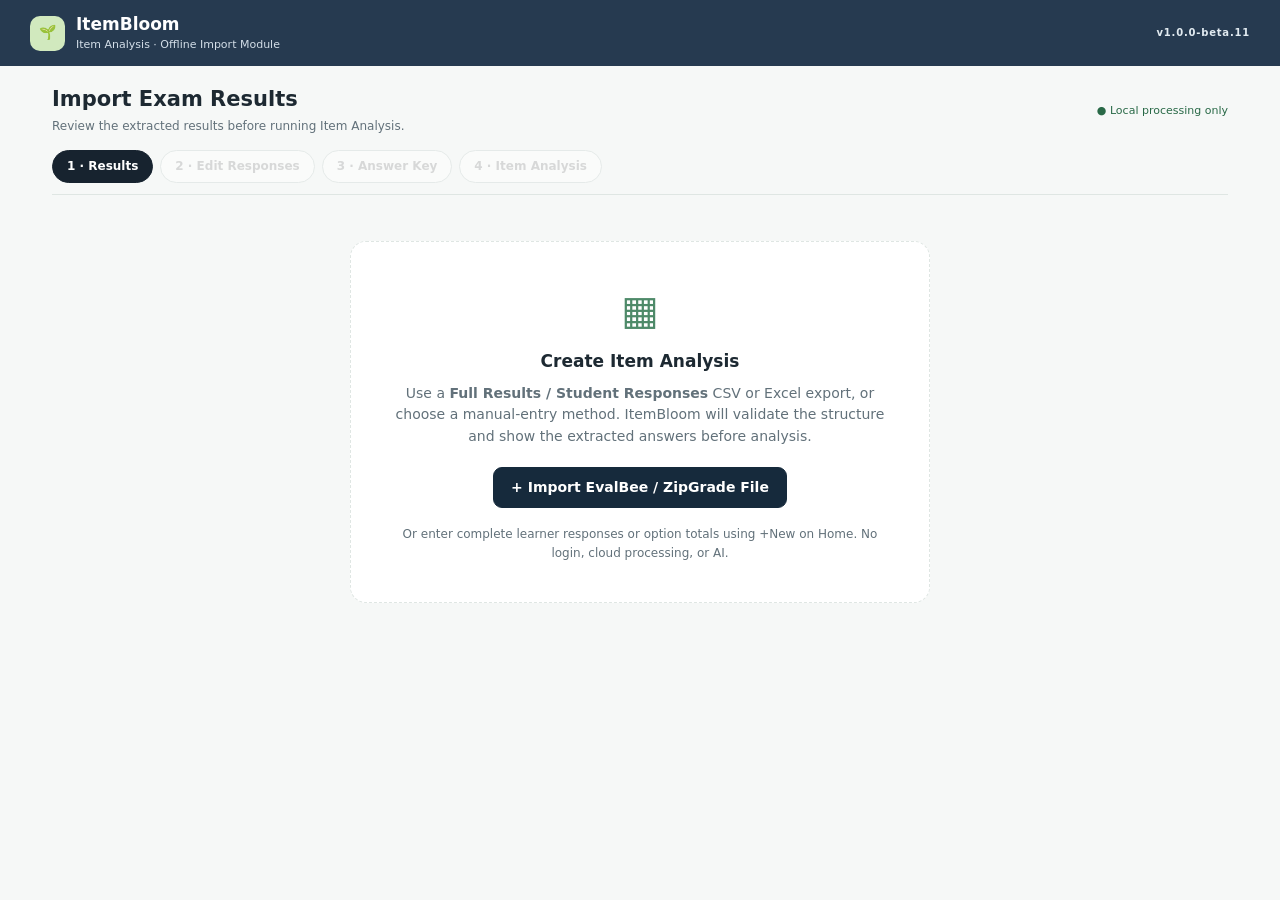
<file: item-analysis/index.html>
<!doctype html>
<html lang="en"><head><meta charset="utf-8"><meta name="viewport" content="width=device-width,initial-scale=1"><meta name="color-scheme" content="light"><title>ItemBloom v1.0.0-beta.11 — Item Analysis</title><link rel="stylesheet" href="styles.css"></head>
<body>
<header class="topbar"><div class="brand"><span class="brandicon" aria-hidden="true">🌱</span><div><strong>ItemBloom</strong><small>Item Analysis · Offline Import Module</small></div></div><span class="beta">v1.0.0-beta.11</span></header>
<main class="layout">
  <div class="head"><div><h1 id="pageTitle">Import Exam Results</h1><p id="pageSubtitle">Import CSV/Excel results, or enter complete responses or option totals—all on this device.</p></div><span class="privacy">● Local processing only</span></div>
  <nav class="tabs" aria-label="Import steps"><button id="tab-import" class="tab active" data-view="import">1 · Results</button><button id="tab-edit" class="tab" data-view="edit" disabled>2 · Edit Responses</button><button id="tab-key" class="tab" data-view="key" disabled>3 · Answer Key</button><button id="tab-analysis" class="tab" data-view="analysis" disabled>4 · Item Analysis</button></nav>
  <section id="importView" class="view">
    <div id="emptyState" class="empty-state"><div class="big-icon">▦</div><h2>Create Item Analysis</h2><p>Use a <b>Full Results / Student Responses</b> CSV or Excel export, or choose a manual-entry method. ItemBloom will validate the structure and show the extracted answers before analysis.</p><button class="primary" id="openImport">+ Import EvalBee / ZipGrade File</button><p class="subtle">Or enter complete learner responses or option totals using +New on Home. No login, cloud processing, or AI.</p></div>
    <div id="resultsState" class="hide">
      <div class="inline-top"><div><h2>Extracted examination data</h2><div class="subtle" id="fileDetails"></div></div><button class="light" id="replaceImport">Replace file</button></div>
      <div class="summary"><div class="metric"><strong id="itemCount">—</strong><small>No. of items</small></div><div class="metric"><strong id="learnerCount">—</strong><small>No. of examinees</small></div><div class="metric"><strong id="keyCount">—</strong><small>Answer key completed</small></div><div class="metric"><strong id="fieldCount">—</strong><small>Blank / invalid responses</small></div></div>
      <div class="ib-section-setting"><label for="analysisSections">Section(s) (optional)</label><input id="analysisSections" type="text" maxlength="180" placeholder="Sapphire or Sapphire, Emerald for combined results"><span class="subtle">If several sections are combined, separate their names with commas. This label appears in Item Analysis records.</span></div><div id="alertBox" class="notice hide" role="status"></div>
      <div class="keybar"><div><b>Answer key</b><span class="subtle" id="keySummary">—</span></div><div class="ib-inline-actions"><button class="light" id="goEditResponses" type="button">✎ Edit individual responses</button><button class="light" id="goEditKey">✎ Edit answer key & points</button></div></div>
      <div class="keypreview" id="answerKeyPreview" aria-label="Answer key preview"></div>
      <div class="sectionhead" id="responseSectionHead"><div><h3 id="responseSectionTitle">Learner Response Table</h3><p class="subtle">Names and roster numbers stay on the left while answers scroll. Select Edit individual responses to use the three-column editor, or click any response.</p></div><label class="searchbox">Find learner <input id="searchLearner" type="search" placeholder="Name or roster no."></label></div>
      <div id="aggregateWrap" class="hide"><p class="subtle" id="aggregateHelp">For each item enter how many examinees selected A, B, C, D, etc. Unanswered is automatically calculated from the total. Counts-only entries cannot determine individual scores, discrimination, or reliability.</p><div id="aggregateGrid" class="aggregate-grid"></div><p id="aggregateValidation" class="subtle" role="status"></p></div>
      <div id="manualRowActions" class="hide"><button id="addManualLearner" type="button" class="light">+ Add learner</button><span class="subtle">Select Edit individual responses for a three-column response editor. Names and roster numbers are optional.</span></div>
      <div id="gridWrap" class="gridwrap" role="region" aria-label="Extracted learner answer table" tabindex="0"><table id="responseGrid"><thead></thead><tbody></tbody></table></div>
      <div class="gridfooter"><span id="pageInfo" class="subtle"></span><span><button type="button" class="light" id="gridPrevRows" aria-label="Previous learners">← Learners</button> <button type="button" class="light" id="gridNextRows" aria-label="Next learners">Learners →</button> <button type="button" class="light" id="gridPrevItems" aria-label="Previous items">← Items</button> <button type="button" class="light" id="gridNextItems" aria-label="Next items">Items →</button></span></div>
      <div class="ib-optional-panel"><div class="inline-top"><div><b>Connect to a saved assessment (optional)</b><p class="subtle">Use the TOS competencies for more meaningful inspection. An assessment with the same item count is required.</p></div><button id="refreshTOSLinks" type="button" class="light">Refresh list</button></div><select id="linkedAssessment"><option value="">Not connected</option></select><span id="linkedAssessmentNotice" class="subtle" role="status"></span></div>
      <div class="ib-optional-panel"><div class="inline-top"><div><b>Test Paper (optional)</b><p class="subtle">Extract question stems and options offline from DOCX, TXT, or selectable-text PDF. Review any recognition warnings.</p></div><button id="importTestPaper" type="button" class="light">+ Import Test Paper</button></div><input id="testPaperFile" type="file" accept=".docx,.txt,.pdf" hidden><div id="paperStatus" class="subtle">No test paper linked</div><div id="paperPreview" class="hide"></div></div>
      <div class="bottomactions"><span class="subtle" id="readyText"></span><button id="analyzeButton" class="primary" disabled>Item Analysis →</button></div>
    </div>
  </section>
  <section id="editView" class="view hide">
    <div class="inline-top"><div><h2>Edit Individual Responses</h2><p class="subtle">Select a learner, then click the answers for each item. Changes are saved locally; you can return to Results at any time.</p></div><button id="editBackResults" class="light" type="button">← Results</button></div>
    <div class="ib-response-editor-toolbar"><label>Examinee <select id="editLearnerSelect" aria-label="Select learner to edit"></select></label><div class="ib-inline-actions"><button type="button" id="editPrevLearner" class="light">← Previous</button><button type="button" id="editNextLearner" class="light">Next →</button></div></div>
    <div class="ib-response-editor-toolbar"><label>Learner name <input type="text" id="editLearnerName" maxlength="120" placeholder="Optional learner name"></label><label>Roster number <input type="text" id="editLearnerRoster" maxlength="35" placeholder="Optional"></label><span id="editLearnerProgress" class="subtle"></span></div>
    <div class="notice info">Click an option to select it; click again to clear. Enable <b>Multiple marks</b> only when a learner actually marked more than one option. Blank responses count as incorrect.</div>
    <div class="keygridwrap ib-responses-wrap" role="region" aria-label="Individual responses arranged in three columns" tabindex="0"><div id="editResponseCards" class="keycard-grid"></div></div>
    <div class="bottomactions"><span id="editResponseStatus" class="subtle" role="status"></span><button id="editDone" class="primary" type="button">Done editing →</button></div>
  </section>
  <section id="keyView" class="view hide"><div class="inline-top"><div><h2>Answer Key Editor</h2><p class="subtle">Shared scoring model: each item may have several accepted answers and its own point value.</p></div><button class="light" id="backResults">← Results</button></div>
    <div class="notice info" id="keyStatus">All scored items need at least one accepted answer before analysis.</div>
    <div class="key-tools"><div class="key-settings"><label>Number of choices <select id="choiceCount" aria-label="Number of answer choices"><option>2</option><option>3</option><option selected>4</option><option>5</option><option>6</option><option>7</option><option>8</option><option>9</option><option>10</option></select></label><span id="choiceCountHint" class="subtle" role="status">Minimum allowed choices: 2.</span></div><div class="key-controls"><button class="light" id="undoKey" disabled title="Undo last answer-key editor change">↶ Undo</button><button class="light" id="redoKey" disabled title="Redo the last undone change">↷ Redo</button><button class="light" id="resetImportedKey" title="Restore the answer key extracted from the imported file">↺ Restore imported key</button><button class="light" id="resetPoints">Set all points to 1</button><label class="searchbox">Go to item <input id="findItem" type="number" min="1" placeholder="e.g. 12"></label><button class="light" id="findItemButton">Find</button></div></div><div id="keyActionMessage" class="key-action-message subtle" role="status" aria-live="polite"></div><details class="bulkkeys"><summary>Paste the complete answer key</summary><p class="subtle">Enter exactly one key per item, separated by spaces, commas, or new lines. Use A|C for two accepted answers.</p><textarea id="bulkKeyInput" rows="3" placeholder="B A C D B ..."></textarea><button class="light" id="applyBulkKey">Apply pasted key</button><span id="bulkStatus" class="subtle" role="status"></span></details>
    <p class="subtle scoring-help"><b>Any one:</b> One selected option must match an accepted answer. <b>All required:</b> The learner must mark every correct option and no extras (full credit only). The number of choices cannot be set below any answer used in the imported responses or the current key.</p>
    <div class="keygridwrap" role="region" aria-label="Answer key items, displayed in three columns when space permits" tabindex="0"><div id="keyRows" class="keycard-grid"></div></div>
    <div class="bottomactions"><button class="light" id="cancelKey">← Back to responses</button><button class="primary" id="saveKey">Save & Continue →</button></div>
  </section>
  <section id="analysisView" class="view hide"><div class="inline-top"><div><h2>Item Analysis Overview</h2><p class="subtle">Current assessment only · Summary from the imported learner responses.</p></div><button class="light" id="backKey">✎ Answer Key</button></div>
    <div class="summary" id="analysisSummary"></div>
    <div class="analysiscontrols"><label>Criterion-referenced threshold <input type="number" id="passThreshold" value="70" min="0" max="100" step="0.1">%</label><span class="subtle" id="passCounts"></span></div>
    <div class="analysiscontrols ib-groups-setting"><label>Upper / lower group size <input type="number" id="groupPercent" value="27" min="1" max="50" step="1" aria-describedby="groupInfo">% each</label><span class="subtle" id="groupInfo">Recommended: 27% of examinees in each group. Change to recalculate discrimination.</span></div>
    <p class="notice info" id="countsFormula" hidden></p><div class="action-summary" id="decisionSummary"></div>
    <div class="inline-top"><h3>Item recommendations</h3><label>View <select id="actionFilter"><option value="attention">Needs attention</option><option value="All">All items</option><option>Retain</option><option>Revise</option><option>Review</option><option>Discard</option></select></label></div>
    <div class="gridwrap"><table id="itemTable"><thead><tr><th>Item</th><th>Difficulty</th><th>Discrimination</th><th>Correct</th><th>Suggested action</th></tr></thead><tbody></tbody></table></div>
    <p class="subtle" id="analysisLimitations">Interpretation is rule-based and advisory. The teacher confirms final decisions; items and test-paper text are available when linked.</p>
  </section>
</main>
<dialog id="uploadDialog" aria-labelledby="uploadTitle"><form method="dialog" class="dialogbody"><div class="dialoghead"><div><h2 id="uploadTitle">Import Results File</h2><p>Drag a ZipGrade/EvalBee CSV or Excel file below, or choose a manual-entry option.</p></div><button class="close" value="cancel" aria-label="Close dialog">×</button></div><div id="dropZone" class="dropzone" tabindex="0" role="button" aria-label="Select a CSV or Excel file"><span class="uploadmark" aria-hidden="true">⇧</span><b>Drop your CSV or Excel file here</b><span>or</span><button type="button" id="browseFile" class="light">Browse file</button><small>ZipGrade or EvalBee full results · .csv, .xlsx, XML Excel .xls · 15 MB maximum</small><input id="fileInput" type="file" accept=".csv,.xlsx,.xls,text/csv,application/vnd.openxmlformats-officedocument.spreadsheetml.sheet,application/vnd.ms-excel" hidden></div><div class="ib-choice-divider">or enter examination results manually</div><div class="ib-manual-actions"><button type="button" class="light" id="manualFullStart">Input complete responses manually</button><button type="button" class="light" id="manualCountsStart">Input total responses manually</button></div><div id="uploadError" class="errorbox hide" role="alert"></div><p class="subtle">The import must contain item-level responses. For ZipGrade files with missing learner names, temporary row labels are used until names are supplied.</p></form></dialog>
<dialog id="manualDialog" aria-labelledby="manualTitle"><form class="dialogbody" id="manualSetupForm"><div class="dialoghead"><div><h2 id="manualTitle">Manual data entry</h2><p id="manualDescription">Create a local response sheet.</p></div><button type="button" class="close" id="closeManual" aria-label="Close">×</button></div><div class="ib-manual-fields"><label>Number of items <input id="manualItems" type="number" min="1" max="500" value="50" required></label><label>Number of examinees <input id="manualExaminees" type="number" min="1" max="500" value="33" required></label><label>Assessment label (optional) <input id="manualLabel" maxlength="100" placeholder="e.g., Creative Technologies - Term Exam"></label></div><p id="manualNotes" class="subtle"></p><div class="dialogbuttons"><button type="button" id="cancelManual" class="light">Cancel</button><button type="submit" class="primary">Create response sheet →</button></div></form></dialog>
<dialog id="paperEditDialog" aria-labelledby="paperEditTitle"><div class="dialogbody"><div class="dialoghead"><div><h2 id="paperEditTitle">Review parsed question</h2><p class="subtle">Correct the stem and choices if necessary.</p></div><button type="button" class="close" id="paperEditClose">×</button></div><label class="ib-paper-label">Assessment item number<input id="paperEditNumber" type="number" min="1" max="500" step="1"></label><label class="ib-paper-label">Question stem<textarea id="paperEditStem" rows="3"></textarea></label><div id="paperEditOptions"></div><div class="dialogbuttons"><button id="paperEditSave" class="primary">Save question</button></div></div></dialog>
<dialog id="itemDialog"><div class="dialogbody"><div class="dialoghead"><div><h2 id="inspectTitle">Inspect item</h2><p id="inspectSub"></p></div><button class="close" id="closeItem" aria-label="Close dialog">×</button></div><div id="inspectBody"></div><div class="dialogbuttons"><button id="dismissItem" class="primary">Done</button></div></div></dialog>
<script src="../csv.js"></script><script src="parser.js"></script><script src="compression.js"></script><script src="excel.js"></script><script src="../save-guard.js"></script><script src="workspace.js"></script><script src="paper-parser.js"></script><script src="../pwa-update.js"></script><script src="app.js"></script>
</body></html>
</file>
<file: item-analysis/styles.css>
:root{--navy:#263a50;--green:#4e8a69;--bg:#f6f8f7;--border:#dfe6e3;--text:#1d2932;--muted:#62717a;--light:#ecf2ee;--danger:#a64139;--warning:#93611d}
*{box-sizing:border-box}body{margin:0;background:var(--bg);color:var(--text);font:14px/1.4 system-ui,-apple-system,Segoe UI,Arial,sans-serif}button,input,select{font:inherit}button{cursor:pointer}button:disabled{cursor:not-allowed;opacity:.48}h1,h2,h3,p{margin:0}h1{font-size:21px}h2{font-size:17px}h3{font-size:14px}p{line-height:1.55}.topbar{height:66px;background:var(--navy);color:white;display:flex;align-items:center;justify-content:space-between;padding:0 max(22px,calc((100vw - 1220px)/2))}.brand{display:flex;gap:11px;align-items:center}.brand strong{display:block;font-size:17px}.brand small{display:block;font-size:11px;color:#d3dee8}.brandicon{display:grid;place-items:center;border-radius:10px;background:#d1e9be;width:35px;height:35px}.beta{font-size:10px;font-weight:700;color:#e1eaf0;letter-spacing:.08em}.layout{max-width:1220px;margin:0 auto;padding:19px 22px 28px}.head{display:flex;justify-content:space-between;align-items:center;gap:10px}.head p{color:var(--muted);font-size:12px;margin-top:3px}.privacy{font-size:11px;color:#296947}.tabs{display:flex;gap:7px;border-bottom:1px solid var(--border);padding:14px 0 11px;margin-bottom:14px}.tab{border:1px solid #d4dcda;background:white;padding:7px 14px;border-radius:20px;font-size:12px;font-weight:600}.tab.active{background:#17232f;border-color:#17232f;color:white}.view{min-height:300px}.hide{display:none!important}.empty-state{max-width:580px;margin:46px auto;text-align:center;background:white;border:1px dashed var(--border);border-radius:16px;padding:40px}.big-icon{font-size:40px;color:var(--green);margin-bottom:12px}.empty-state p{color:var(--muted);margin:9px 0 19px}.empty-state .subtle{margin:17px 0 0}.primary{background:#162a3c;border:1px solid #162a3c;color:#fff;border-radius:9px;padding:10px 17px;font-weight:600}.primary:hover:not(:disabled){background:#30506c}.light{background:white;border:1px solid #cfdad4;color:#233544;padding:8px 12px;border-radius:9px;font-weight:600;font-size:12px}.light:hover:not(:disabled){background:#ecf2ef}.subtle{color:var(--muted);font-size:12px}.inline-top,.sectionhead,.bottomactions,.keybar,.gridfooter{display:flex;align-items:center;justify-content:space-between;gap:15px}.inline-top{margin-bottom:13px}.summary{display:grid;grid-template-columns:repeat(4,minmax(0,1fr));gap:10px;margin:14px 0}.metric{background:white;border:1px solid var(--border);padding:13px 15px;border-radius:11px}.metric strong{display:block;font-size:25px;font-weight:700;font-variant-numeric:tabular-nums}.metric small{font-size:11px;color:var(--muted)}.notice{padding:10px 12px;background:#fff6e8;border:1px solid #eedab9;color:#6a4b18;border-radius:9px;font-size:12px;margin:10px 0;white-space:pre-wrap}.info{background:#eff5ff;border-color:#d6e2f3;color:#3b587c}.notice.ok{background:#eff8f0;border-color:#c4dfc9;color:#316b40}.keybar{background:#f2f6f4;border:1px solid var(--border);padding:10px 13px;border-radius:10px;margin:11px 0 15px}.keybar .subtle{display:block}.sectionhead{margin-bottom:8px}.sectionhead h3{margin-bottom:2px}.searchbox{display:flex;align-items:center;gap:8px;font-size:12px;color:var(--muted)}input,select{border:1px solid #ccd6d2;border-radius:7px;background:white;color:var(--text);padding:8px;max-width:100%;outline-color:#7ab09a}input[type=search]{width:215px}.gridwrap{overflow:auto;max-height:48vh;border:1px solid var(--border);background:white;border-radius:9px}.gridwrap table{border-collapse:separate;border-spacing:0;white-space:nowrap;min-width:max-content;font-size:12px;width:100%}th,td{border-bottom:1px solid #e8eeea;border-right:1px solid #edf1ee;padding:7px 10px;text-align:center;font-variant-numeric:tabular-nums}thead th{position:sticky;top:0;z-index:2;background:#eaf2ec;color:#264634;font-size:11px}td.name,th.name{text-align:left;position:sticky;left:45px;z-index:1;background:white;min-width:205px}td.number,th.number{position:sticky;left:0;z-index:1;background:white;width:45px;min-width:45px}thead th.name,thead th.number{z-index:3;background:#eaf2ec}tbody tr:hover td{background:#f5f9f6}tbody tr:hover td.name,tbody tr:hover td.number{background:#f5f9f6}td.invalid{background:#ffebec!important;color:#a23232;font-weight:bold}td.blank{color:#9c9c9c}.gridfooter{margin:9px 0 0}.gridfooter button{margin-left:4px}.bottomactions{border-top:1px solid var(--border);margin-top:18px;padding-top:13px}.key-tools{display:flex;gap:8px;align-items:center;margin:12px 0}.key-tools input{width:85px}.keygridwrap{border:1px solid var(--border);border-radius:10px;overflow:auto;max-height:53vh;background:white}.keytable{width:100%;border-collapse:collapse}.keytable th{position:sticky;top:0;background:#eaf2ec;z-index:1}.keytable td{text-align:left}.keytable td:first-child{width:75px;text-align:center;font-weight:700}.keytable td:last-child{width:90px}.keytable input{width:72px}.choice{border:1px solid #cbd8d0;background:#fff;margin:2px;padding:5px 9px;border-radius:6px;font-size:12px;min-width:29px}.choice.selected{background:#376c50;color:white;border-color:#376c50}.analysiscontrols{display:flex;gap:15px;align-items:center;justify-content:space-between;background:white;border:1px solid var(--border);border-radius:10px;padding:12px}.analysiscontrols label{font-size:12px;font-weight:600}.analysiscontrols input{width:75px}.action-summary{display:grid;grid-template-columns:repeat(4,minmax(0,1fr));gap:10px;margin:13px 0}.actionbox{border:1px solid var(--border);border-radius:10px;padding:10px;background:white;text-align:center}.actionbox b{font-size:24px;display:block}.actionbox span{font-size:11px}.actionbox.warning b{color:var(--warning)}.actionbox.danger b{color:var(--danger)}.actionbox.success b{color:var(--green)}#itemTable tbody tr{cursor:pointer}#itemTable tbody tr:hover{background:#eff6f1}#itemTable th,#itemTable td{text-align:left}.chip{font-weight:600}.chip.Review{color:var(--warning)}.chip.Discard{color:var(--danger)}.chip.Retain{color:#2c7746}.chip.Revise{color:#465a70}dialog{width:min(600px,calc(100vw - 26px));border:0;border-radius:16px;padding:0;box-shadow:0 20px 55px #17263555}dialog::backdrop{background:#17232f88}.dialogbody{padding:22px}.dialoghead{display:flex;justify-content:space-between;gap:10px;align-items:flex-start;margin-bottom:18px}.dialoghead p{font-size:12px;color:var(--muted);margin-top:3px}.close{border:0;background:#edf1ef;width:28px;height:28px;border-radius:7px;font-size:22px;line-height:1}.dropzone{border:2px dashed #abc9b6;background:#f7faf8;border-radius:13px;min-height:220px;display:flex;flex-direction:column;align-items:center;justify-content:center;gap:9px;text-align:center;padding:17px;cursor:pointer}.dropzone.dragging{border-color:#388657;background:#ebf6ed}.dropzone .uploadmark{font-size:31px;color:#4d8463}.dropzone small{color:var(--muted)}.dialogbody>.subtle{margin-top:12px}.errorbox{margin-top:12px;padding:11px;background:#fff1f0;border:1px solid #e6b1aa;color:#9f3d34;border-radius:9px;font-size:12px;white-space:pre-wrap}.detailtable{width:100%;border-collapse:collapse}.detailtable td{text-align:left}.detailtable th{background:#eef3ee;text-align:left}.detailtext{margin:14px 0;background:#f1f6f3;border-radius:9px;padding:12px;font-size:13px}.dialogbuttons{display:flex;justify-content:flex-end;margin-top:14px}@media(max-width:680px){.layout{padding:13px}.topbar{padding:0 12px}.summary{grid-template-columns:repeat(2,minmax(0,1fr))}.tabs{overflow-x:auto}.privacy,.beta{display:none}.sectionhead,.inline-top,.keybar{align-items:flex-start;flex-direction:column}input[type=search]{width:185px}.gridwrap{max-height:45vh}.head{align-items:flex-start}.action-summary{gap:5px}.actionbox b{font-size:18px}.bottomactions{gap:7px}}

.answerbutton{border:0;background:transparent;color:inherit;min-width:18px;cursor:pointer;font:inherit;padding:0 3px}.answerbutton:hover,.answerbutton:focus{outline:1px solid #78a98c;border-radius:3px;background:#ebf5ee}.bulkkeys{border:1px solid var(--border);background:white;border-radius:9px;padding:11px;margin:10px 0}.bulkkeys summary{cursor:pointer;font-weight:600;font-size:12px}.bulkkeys textarea{display:block;width:100%;margin:9px 0 8px;font:13px/1.5 ui-monospace,Consolas,monospace;border-radius:7px;border:1px solid var(--border);padding:7px}.bulkkeys .subtle{margin-top:8px}.bulkkeys #bulkStatus{margin-left:8px}

.keypreview{display:flex;gap:5px;overflow-x:auto;white-space:nowrap;padding:0 1px 8px;margin-bottom:9px;scrollbar-width:thin}.keychip{font-size:11px;background:#fff;border:1px solid #dce6df;border-radius:6px;padding:4px 8px;white-space:nowrap}.keychip small{color:var(--muted)}

/* ZipGrade multiple marked bubbles remain visible and do not count as correct for single-choice items. */
#responseGrid td.multimark {background:#fff3d5;color:#7e5100;}
#responseGrid td.multimark .answerbutton {font-weight:700;color:#895b15;}

/* v1.3: all learner rows visible, flexible answer-key controls */
.key-tools label {display:flex;align-items:center;gap:8px;white-space:nowrap} 
.key-tools select,.scoring-mode{border:1px solid #cbd7d0;border-radius:7px;padding:6px 7px;background:white;color:#263a50;max-width:132px} 
.choice.out-of-range{border:2px solid #af5a47;color:#963723;background:#ffede9} 
.scoring-help{padding:9px 12px;border-radius:8px;background:#edf2ef;margin:10px 0 6px} 
.keytable th:nth-child(3){min-width:120px} 
.gridfooter{justify-content:space-between;gap:10px;flex-wrap:wrap} 
/* Keep all learners in one continuous response table; no 25-row pages or inner vertical cap. */
#gridWrap{max-height:none}

/* v1.4 Answer Key: compact adaptive 3-column cards, safe history toolbar */
.key-tools {display:flex;align-items:flex-start;flex-wrap:wrap;gap:10px;justify-content:space-between}
.key-settings {display:flex;align-items:flex-start;gap:4px;flex-direction:column}
.key-controls {display:flex;flex-wrap:wrap;align-items:center;gap:6px}
.key-controls button {white-space:nowrap}
#choiceCountHint{font-size:11px}
.key-action-message{min-height:17px;margin:-2px 0 7px;color:#376b51;font-size:11px}
.keygridwrap{max-height:59vh;padding:10px;scrollbar-gutter:stable}
.keycard-grid {display:grid;grid-template-columns:repeat(3,minmax(0,1fr));gap:10px}
.key-card {background:white;border:1px solid #dce5df;border-radius:10px;padding:10px;min-width:0}
.key-card:hover {border-color:#a4c6b0}
.key-card-top {display:flex;align-items:center;justify-content:space-between;gap:8px;margin-bottom:6px}
.key-card-title {font-weight:700;font-size:13px}
.key-card-meta {font-size:10px;color:#62717a}
.key-card-choices {display:flex;flex-wrap:wrap;gap:4px;min-height:33px;margin-bottom:10px;align-items:flex-start}
.key-card-choices .choice {margin:0;min-width:29px;padding:5px 7px}
.key-card-controls {display:flex;align-items:flex-end;justify-content:space-between;gap:6px}
.key-card-controls label {display:flex;flex-direction:column;align-items:flex-start;gap:3px;font-size:10px;color:#62717a;flex:1;min-width:0}
.key-card-controls select{max-width:100%;width:100%;font-size:12px}
.key-card-controls input {width:100%;max-width:86px;padding:5px 6px;font-size:12px}
.key-card .out-of-range {border-color:#a35d48;background:#ffefea}
@media (max-width:1020px){.keycard-grid{grid-template-columns:repeat(2,minmax(0,1fr))}}
@media (max-width:660px){.keycard-grid{grid-template-columns:1fr}.keygridwrap{max-height:65vh}.key-controls{width:100%}.key-tools{flex-direction:column}.key-controls .searchbox input{width:80px}}

/* Beta.4: compact answer keys, three sequential vertical columns, source-default light blue */
.keygridwrap{max-height:min(66vh,720px);overflow-y:auto;overflow-x:hidden;padding:5px 3px;scrollbar-gutter:stable}
.keycard-grid{display:grid;grid-template-columns:repeat(3,minmax(0,1fr));gap:7px;align-items:start}
.key-card-column{display:flex;flex-direction:column;gap:5px;min-width:0}
.key-card{display:flex;align-items:center;gap:4px;min-height:36px;padding:4px 6px;background:#edf6ff;border:1px solid #bedbf5;border-radius:8px;min-width:0}
.key-card:hover{border-color:#83b9e6}
.key-card-top{display:flex;align-items:center;margin:0;flex:0 0 17px;min-width:17px}
.key-card-title{font-weight:700;font-size:12px;color:#174f78}
.key-card-choices{display:flex;flex-wrap:nowrap;gap:2px;align-items:center;min-height:0;margin:0;flex:0 1 auto;min-width:0}
.key-card-choices .choice{font-size:11px;min-width:20px;height:25px;padding:2px 4px;margin:0;border-radius:5px}
.key-card-controls{display:flex;align-items:center;gap:4px;justify-content:flex-end;margin-left:auto;min-width:0;flex:0 0 auto}
.key-card-controls label{display:block;margin:0;padding:0;flex:none;font-size:0}
.key-card-controls .key-mode-label{width:70px}
.key-card-controls .key-points-label{width:39px}
.key-card-controls .scoring-mode{width:100%;max-width:none;height:26px;padding:2px 1px;font-size:10px;border-radius:5px}
.key-card-controls input{width:100%;max-width:none;min-width:0;height:26px;padding:2px 3px;font-size:11px;border-radius:5px}
@media(max-width:1150px){.keycard-grid{grid-template-columns:repeat(2,minmax(0,1fr))}}
@media(max-width:750px){.keycard-grid{grid-template-columns:minmax(0,1fr)}}
@media(max-width:1150px){.key-card-choices .choice{min-width:24px}}
@media(max-width:370px){.key-card{gap:2px;padding:4px}.key-card-controls .key-mode-label{width:63px}.key-card-controls .key-points-label{width:34px}}
/* v1.0.0 Beta 5: manual entry, linked TOS and offline test-paper review. */
.ib-choice-divider{display:flex;align-items:center;gap:10px;font-size:12px;color:var(--muted);margin:12px 0 9px}
.ib-choice-divider::before,.ib-choice-divider::after{content:"";flex:1;border-top:1px solid var(--border)}
.ib-manual-actions{display:grid;grid-template-columns:1fr 1fr;gap:9px}
.ib-manual-actions button{white-space:normal;min-height:47px;padding:9px;font-size:12px;border:1px solid #b2cbbc;background:#f6fbf7;color:#27614b}
.ib-optional-panel{border:1px solid var(--border);border-radius:10px;padding:12px;margin:12px 0;background:white;display:flex;flex-direction:column;gap:7px}
.ib-optional-panel .inline-top{margin:0;align-items:center}
.ib-optional-panel .inline-top b{font-size:13px}
.ib-optional-panel .subtle{font-size:11px}
.ib-optional-panel select{width:100%;min-height:35px;border:1px solid var(--border);padding:7px 8px;border-radius:8px;background:white;color:var(--text)}
.ib-manual-fields{display:grid;grid-template-columns:1fr 1fr;gap:10px;margin:14px 0}
.ib-manual-fields label{font-size:12px;font-weight:600;display:flex;flex-direction:column;gap:5px}
.ib-manual-fields label:last-child{grid-column:1/-1}
.ib-manual-fields input{min-width:0;width:100%;border:1px solid #c7d7cf;border-radius:8px;padding:9px;background:white;color:var(--text)}
.ib-count-cell{border:1px solid #d9e5de;border-radius:8px;padding:7px 9px;background:#fafdfe;display:flex;flex-direction:column;gap:4px;font-weight:600;font-size:12px;min-width:0}
.aggregate-grid{display:grid;grid-template-columns:repeat(10,minmax(70px,1fr));gap:7px;margin:11px 0}
.ib-count-cell input{font-size:14px;text-align:center;padding:6px;width:100%;min-width:0;border:1px solid #b8ccbe;border-radius:6px}
#manualRowActions{margin:10px 0;display:flex;align-items:center;gap:9px;flex-wrap:wrap}
.ib-answer-select{width:48px;min-width:40px;border-radius:6px;padding:5px 1px;font-size:12px;background:#fff;border:1px solid #bdd6c6;color:#20384b}
.ib-learner-field{width:170px;min-width:135px;border:1px solid #bcd5c4;border-radius:6px;font-size:12px;padding:5px}
.ib-roster-field{width:90px;border:1px solid #bcd5c4;border-radius:6px;font-size:12px;padding:5px}
.ib-paper-results{border:1px solid var(--border);border-radius:8px;padding:7px 9px;max-height:290px;overflow:auto}
.ib-paper-results summary{cursor:pointer;font-weight:600;font-size:12px}
.ib-paper-row{display:flex;align-items:center;justify-content:space-between;border-bottom:1px solid #e5ede8;gap:12px;padding:6px 0;font-size:12px}
.ib-paper-row span{min-width:0;overflow-wrap:anywhere}.ib-paper-row button{padding:5px 8px;flex-shrink:0}
.ib-paper-flag{display:block;color:#92621a;font-size:11px;font-weight:500}
.ib-paper-label{font-size:12px;font-weight:600;display:flex;flex-direction:column;gap:5px;margin-bottom:10px}
.ib-paper-label textarea{width:100%;min-height:60px;border-radius:7px;border:1px solid #c5d8c9;padding:8px;resize:vertical;font:13px/1.4 system-ui,sans-serif;color:var(--text)}
.ib-paper-in-inspect{border:1px solid #b8d3c3;border-radius:9px;background:#f7fbf8;padding:13px;margin:10px 0}
.ib-paper-in-inspect p{margin:6px 0;font-size:13px}
.ib-competency-chooser{display:flex;align-items:flex-start;flex-direction:column;gap:5px;margin:10px 0;font-size:12px}
.ib-competency-chooser select{padding:7px;border:1px solid #c8dbcb;border-radius:7px;max-width:100%;width:100%;background:#fff}
@media(max-width:950px){.aggregate-grid{grid-template-columns:repeat(6,minmax(70px,1fr))}}
@media(max-width:650px){.ib-manual-actions{grid-template-columns:1fr}.aggregate-grid{grid-template-columns:repeat(3,minmax(70px,1fr))}.ib-optional-panel .inline-top{flex-direction:column;align-items:flex-start}.ib-manual-fields{grid-template-columns:1fr}.ib-manual-fields label:last-child{grid-column:1}}

.ib-groups-setting{margin-top:7px}.ib-groups-setting #groupPercent{width:62px}.ib-groups-setting .subtle{line-height:1.4}

/* Optional section context: label combined examination results without guessing from filenames. */
.ib-section-setting{display:flex;align-items:center;gap:8px 12px;flex-wrap:wrap;margin:9px 0 12px;padding:8px 10px;border:1px solid var(--line,#dae4eb);border-radius:9px;background:#f7fafc}
.ib-section-setting label{font-size:12px;font-weight:600;white-space:nowrap}
.ib-section-setting input{flex:1;min-width:150px;max-width:360px;padding:7px 9px;border-radius:7px;border:1px solid #becddd}
.ib-section-setting .subtle{flex-basis:100%;font-size:11px}
/* Beta 8: compact editable individual response screen and three-column option totals. */
.ib-inline-actions{display:flex;flex-wrap:wrap;gap:7px;align-items:center}
.ib-response-editor-toolbar{display:flex;flex-wrap:wrap;gap:9px;align-items:flex-end;margin:8px 0}
.ib-response-editor-toolbar>label{display:flex;flex-direction:column;gap:3px;min-width:150px;flex:1;font-size:11px;color:#5c6f80}
.ib-response-editor-toolbar select,.ib-response-editor-toolbar input{width:100%;min-height:34px}
.ib-response-editor-toolbar .ib-inline-actions{align-self:end}
.ib-responses-wrap{max-height:min(59vh,680px)}
.ib-edit-answer-card{gap:5px}
.ib-edit-answer-card .key-card-title{width:22px;flex:0 0 22px}
.ib-edit-choices{display:flex;align-items:center;gap:2px;flex:1;min-width:0;overflow-x:auto}
.ib-edit-choices .choice{flex:0 0 auto;font-size:11px;min-width:22px;min-height:25px;margin:0;padding:2px 4px}
.ib-multi-toggle{display:flex;align-items:center;gap:2px;white-space:nowrap;color:#566d7b;font-size:9px;cursor:pointer}
.ib-multi-toggle input{margin:0;width:12px;height:12px;accent-color:#43846d}
.ib-clear-answer{border:0;border-radius:5px;background:#f8e9e4;color:#a44f3b;min-width:22px;min-height:24px;cursor:pointer}
.ib-option-counts-columns{display:grid;grid-template-columns:repeat(3,minmax(0,1fr));gap:9px;align-items:start;margin:8px 0}
.ib-count-column{display:flex;flex-direction:column;gap:7px;min-width:0}
.ib-option-count-card{border:1px solid #bedbf5;background:#edf6ff;border-radius:9px;padding:7px 8px;min-width:0}
.ib-count-head{display:flex;align-items:center;justify-content:space-between;gap:5px;margin-bottom:5px}
.ib-count-head strong{color:#174f78;font-size:13px}
.ib-count-head .subtle{font-size:10px}
.ib-option-count-fields{display:grid;grid-template-columns:repeat(4,minmax(0,1fr));gap:4px;min-width:0}
.ib-option-count-fields label{font-size:10px;color:#3f6076;display:flex;flex-direction:column;gap:3px;text-align:center;font-weight:600;min-width:0}
.ib-option-count-fields input{width:100%;min-width:0;padding:5px 2px;min-height:29px;text-align:center;font-size:12px;border-color:#bdd7ec}
.ib-count-foot{font-size:10px;color:#456c7c;margin-top:5px}
.ib-count-foot.ib-invalid{color:#b34b32;font-weight:700}
@media(max-width:1150px){.ib-option-counts-columns{grid-template-columns:repeat(2,minmax(0,1fr))}}
@media(max-width:750px){.ib-option-counts-columns{grid-template-columns:1fr}.ib-response-editor-toolbar>label{flex-basis:46%}}
</file>
